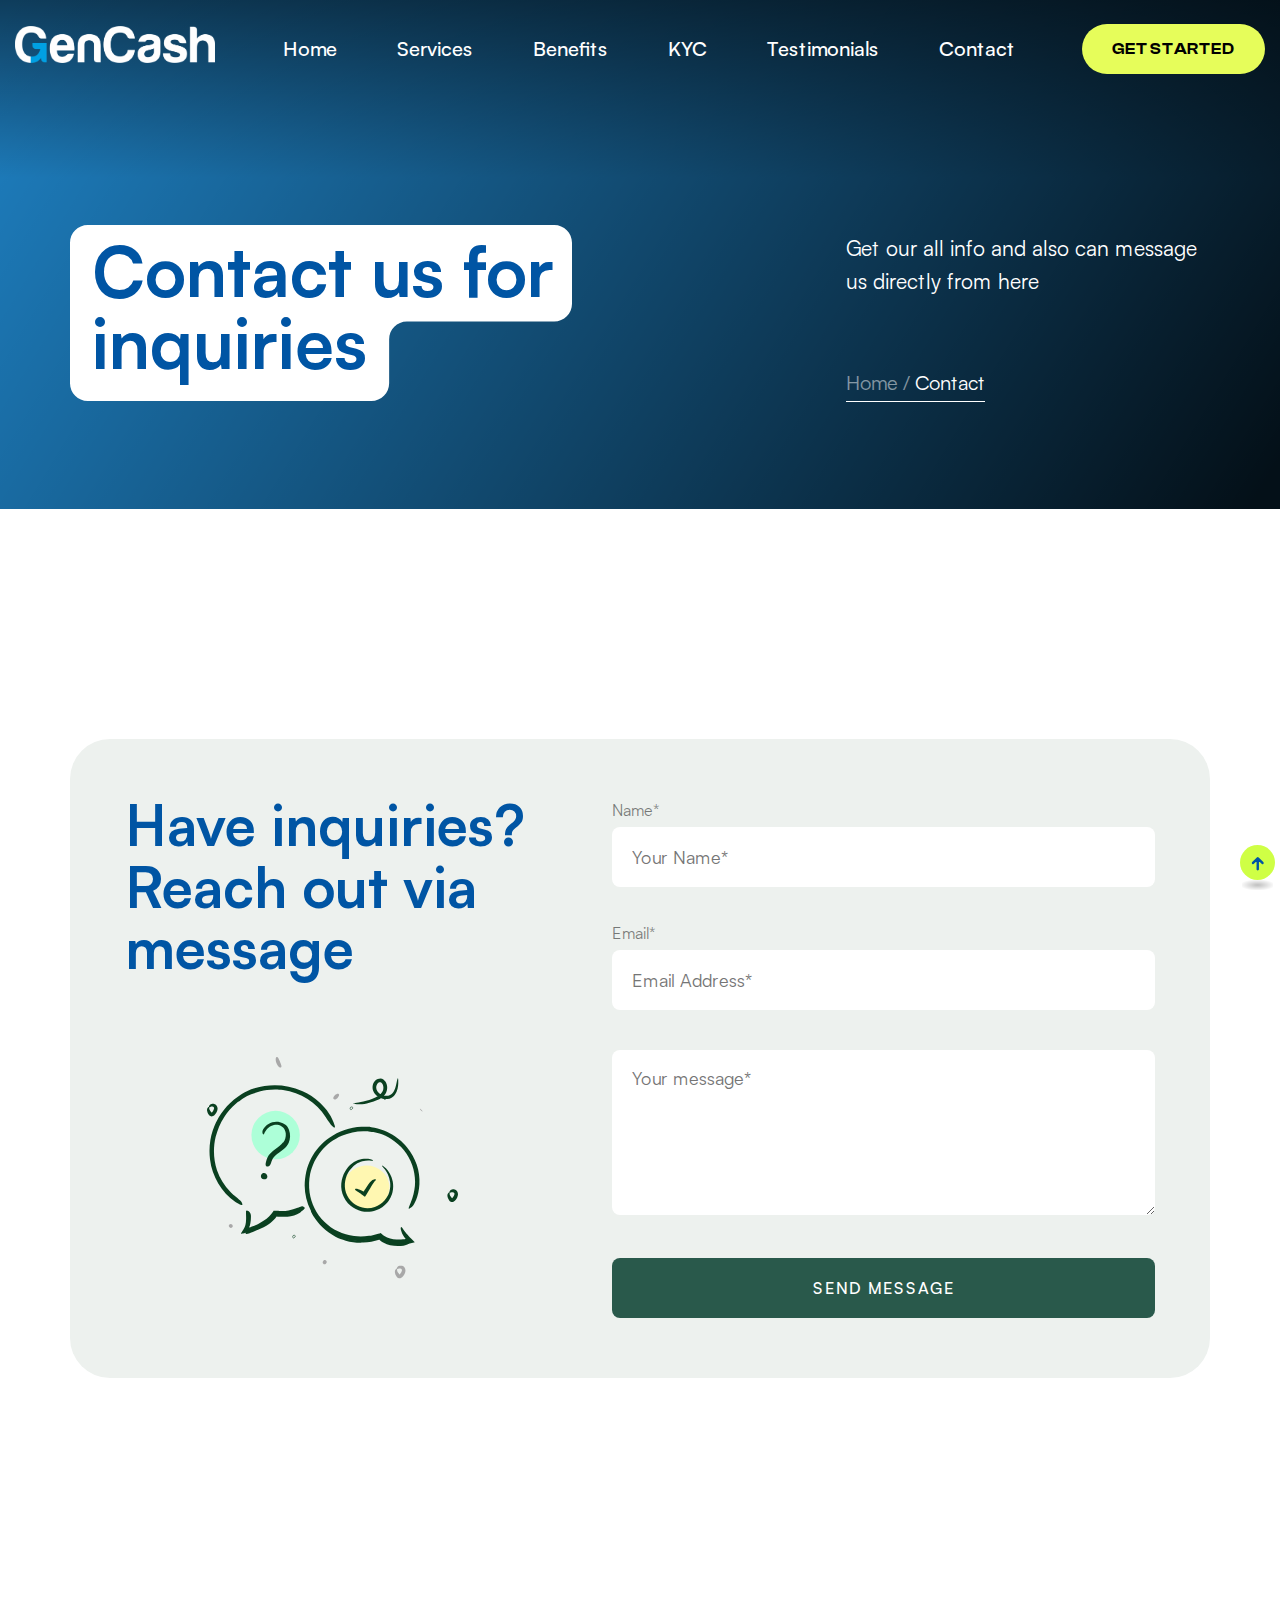
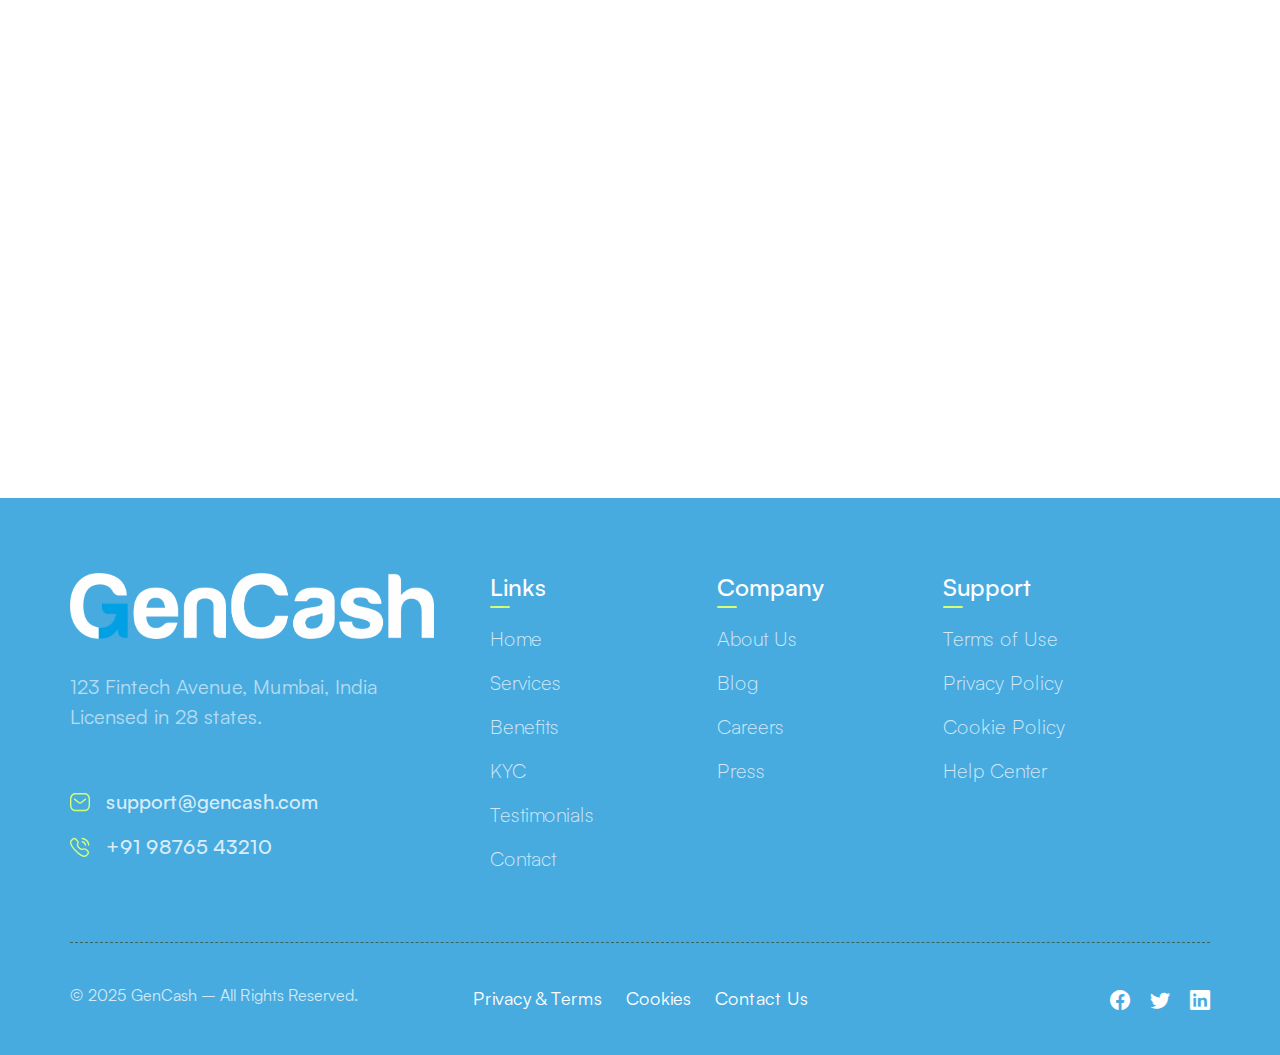
<file: contact.html>
<!DOCTYPE html>
<html lang="en">

<head>
	<meta charset="UTF-8">
	<meta name="keywords" content="Digital marketing agency, Digital marketing company, Digital marketing services">
	<meta name="description" content="Babun is a beautiful website template designed for Business & Consulting websites.">
    <meta property="og:site_name" content="Babun">
    <meta property="og:url" content="https://creativegigstf.com">
    <meta property="og:type" content="website">
    <meta property="og:title" content="Babun - Business & Consulting HTML5 Template">
	<meta name='og:image' content='images/assets/ogg.png'>
	<!-- For IE -->
	<meta http-equiv="X-UA-Compatible" content="IE=edge">
	<!-- For Resposive Device -->
	<meta name="viewport" content="width=device-width, initial-scale=1.0">
	<!-- For Window Tab Color -->
	<!-- Chrome, Firefox OS and Opera -->
	<meta name="theme-color" content="#1A4137">
	<!-- Windows Phone -->
	<meta name="msapplication-navbutton-color" content="#1A4137">
	<!-- iOS Safari -->
	<meta name="apple-mobile-web-app-status-bar-style" content="#1A4137">
	<title>Shared on THEMELOCK.COM - Babun - Business & Finance HTML5 Template</title>
	<!-- Favicon -->
	<link rel="icon" type="image/png" sizes="56x56" href="images/fav-icon/icon.png">
	<!-- Bootstrap CSS -->
	<link rel="stylesheet" type="text/css" href="css/bootstrap.min.css" media="all">
	<!-- Main style sheet -->
	<link rel="stylesheet" type="text/css" href="css/style.min.css" media="all">
	<!-- responsive style sheet -->
	<link rel="stylesheet" type="text/css" href="css/responsive.css" media="all">

	<!-- Fix Internet Explorer ______________________________________-->
	<!--[if lt IE 9]>
			<script src="http://html5shiv.googlecode.com/svn/trunk/html5.js"></script>
			<script src="vendor/html5shiv.js"></script>
			<script src="vendor/respond.js"></script>
		<![endif]-->
</head>

<body>
	<div class="main-page-wrapper">
		<!-- ===================================================
				Loading Transition
			==================================================== -->
		

		
		<!-- 
		=============================================
				Theme Main Menu
		============================================== 
		-->
		<header class="theme-main-menu menu-overlay menu-style-four white-vr sticky-menu">
			<div class="inner-content position-relative">
				<div class="top-header">
					<div class="d-flex align-items-center justify-content-between">
						<div class="logo order-lg-0">
							<a href="index.html">
								<img src="images/gc-logo.png" alt="GenCash logo" class="site-logo" style="width: 200px;">
							</a>
						</div>
						<!-- logo -->
						<div class="right-widget d-none d-md-block ms-auto ms-lg-0 me-3 me-lg-0 order-lg-3">
							<a href="contact.html" class="btn-twelve tran3s">Get Started</a>
						</div> <!--/.right-widget-->
						<nav class="navbar navbar-expand-lg p0 order-lg-2">
							<button class="navbar-toggler d-block d-lg-none" type="button" data-bs-toggle="collapse"
								data-bs-target="#navbarNav" aria-controls="navbarNav" aria-expanded="false"
								aria-label="Toggle navigation">
								<span></span>
							</button>
							<div class="collapse navbar-collapse" id="navbarNav">
                <ul class="navbar-nav align-items-lg-center">
                  <li class="nav-item"><a class="nav-link active" href="#hero">Home</a></li>
                  <li class="nav-item"><a class="nav-link" href="#services">Services</a></li>
                  <li class="nav-item"><a class="nav-link" href="#benefits">Benefits</a></li>
                  <li class="nav-item"><a class="nav-link" href="#kyc">KYC</a></li>
                  <li class="nav-item"><a class="nav-link" href="#testimonials">Testimonials</a></li>
                  <li class="nav-item"><a class="nav-link" href="contact.html">Contact</a></li>
                </ul>
              </div>
						</nav>
					</div>
				</div> <!--/.top-header-->
			</div> <!-- /.inner-content -->
		</header>  
		<!-- /.theme-main-menu -->



		<!-- 
		=============================================
			Inner Banner
		============================================== 
		-->
		<div class="inner-banner-one pt-225 lg-pt-200 md-pt-150 pb-100 md-pb-70 position-relative" style="background-image: url(images/assets/bg_01.svg);">
			<div class="container position-relative">
				<div class="row align-items-center">
					<div class="col-lg-7">
						<h1 class="hero-heading d-inline-block position-relative">Contact us for inquiries <img src="images/shape/shape_33.svg" alt=""></h1>
					</div>
                    <div class="col-xl-4 col-lg-5 ms-auto">
                        <p class="text-white text-lg mb-70 lg-mb-40">Get our all info and also can message us directly from here</p>
                        <ul class="style-none d-inline-flex pager">
                            <li><a href="index.html">Home</a></li>
                            <li>/</li>
                            <li>Contact</li>
                        </ul>
                    </div>
				</div>
			</div>
		</div>
		<!-- /.inner-banner-one -->

		


		<!-- 
		=============================================
			Contact Us
		============================================== 
		-->
		<div class="contact-us-section pt-150 lg-pt-80">
			<div class="container">
                <div class="position-relative">

                    <div class="bg-wrapper light-bg mt-80 lg-mt-40">
                        <div class="row">
                            <div class="col-lg-5">
                                <div class="d-flex flex-column flex-lg-column-reverse">
									<div class="row">
										<div class="col-md-8 col-6 me-auto ms-auto"><img src="images/lazy.svg" data-src="images/assets/ils_07.svg" alt="" class="lazy-img me-auto ms-auto"></div>
									</div>
									<div class="title-one text-center text-lg-start md-mt-20 mb-70 md-mb-30">
										<h2>Have inquiries? Reach out via message</h2>
									</div>
									<!-- /.title-one -->
								</div>
                            </div>
                            <div class="col-lg-7">
                                <div class="form-style-one ps-xl-5">
                                    <form action="inc/contact.php" id="contact-form" data-toggle="validator">
                                        <div class="messages"></div>
                                        <div class="row controls">
                                            <div class="col-12">
                                                <div class="input-group-meta form-group mb-30">
                                                    <label for="">Name*</label>
                                                    <input type="text" placeholder="Your Name*" name="name" required="required" data-error="Name is required.">
                                                    <div class="help-block with-errors"></div>
                                                </div>
                                            </div>
                                            <div class="col-12">
                                                <div class="input-group-meta form-group mb-40">
                                                    <label for="">Email*</label>
                                                    <input type="email" placeholder="Email Address*" name="email" required="required" data-error="Valid email is required.">
                                                    <div class="help-block with-errors"></div>
                                                </div>
                                            </div>
                                            <div class="col-12">
                                                <div class="input-group-meta form-group mb-35">
                                                    <textarea placeholder="Your message*" name="message" required="required" data-error="Please,leave us a message."></textarea>
                                                    <div class="help-block with-errors"></div>
                                                </div>
                                            </div>
                                            <div class="col-12"><button class="btn-four tran3s w-100 d-block">Send Message</button></div>
                                        </div>
                                    </form>
                                </div> <!-- /.form-style-one -->
                            </div>
                        </div>
                    </div>
                </div>
            </div>
            <div class="map-banner mt-120 lg-mt-80">
                <div class="gmap_canvas h-100 w-100">
                    <iframe class="gmap_iframe h-100 w-100" src="https://maps.google.com/maps?width=600&amp;height=400&amp;hl=en&amp;q=dhaka collage&amp;t=&amp;z=12&amp;ie=UTF8&amp;iwloc=B&amp;output=embed"></iframe>
                </div>
            </div>
		</div>
		<!-- ./contact-us-section -->




		<!--
		=====================================================
			Newsletter Banner
		=====================================================
		-->
        


		<!--
		=====================================================
			Footer Three
		=====================================================
		-->
		<div class="footer-large-wrapper position-relative">
			<div class="footer-four">
			  <div class="container">
				<div class="inner-wrapper">
				  <div class="row justify-content-between">
					<div class="col-lg-4 footer-intro mb-40">
					  <div class="logo mb-25">
						<a href="index.html">
						  <img src="images/gc-logo.png" alt="GenCash Logo">
						</a>
					  </div>
					  <!-- logo -->
					  <p class="mb-55 md-mb-30">
						123 Fintech Avenue, Mumbai, India<br>
						Licensed in 28 states.
					  </p>
					  <ul class="style-none">
						<li class="d-flex align-items-center">
						  <img src="images/icon/icon_49.svg" alt="email icon" class="icon me-3">
						  <a href="mailto:support@gencash.com">support@gencash.com</a>
						</li>
						<li class="d-flex align-items-center">
						  <img src="images/icon/icon_50.svg" alt="phone icon" class="icon me-3">
						  <a href="tel:+919876543210">+91 98765 43210</a>
						</li>
					  </ul>
					</div>
					<div class="col-lg-2 col-sm-4 mb-20">
					  <h5 class="footer-title">Links</h5>
					  <ul class="footer-nav-link style-none">
						<li><a href="index.html">Home</a></li>
						<li><a href="#services">Services</a></li>
						<li><a href="#benefits">Benefits</a></li>
						<li><a href="#kyc">KYC</a></li>
						<li><a href="#testimonials">Testimonials</a></li>
						<li><a href="contact.html">Contact</a></li>
					  </ul>
					</div>
					<div class="col-lg-2 col-sm-4 mb-20">
					  <h5 class="footer-title">Company</h5>
					  <ul class="footer-nav-link style-none">
						<li><a href="about-us.html">About Us</a></li>
						<li><a href="blog.html">Blog</a></li>
						<li><a href="careers.html">Careers</a></li>
						<li><a href="press.html">Press</a></li>
					  </ul>
					</div>
					<div class="col-xxl-2 col-lg-3 col-sm-4 mb-20">
					  <h5 class="footer-title">Support</h5>
					  <ul class="footer-nav-link style-none">
						<li><a href="terms.html">Terms of Use</a></li>
						<li><a href="privacy.html">Privacy Policy</a></li>
						<li><a href="cookies.html">Cookie Policy</a></li>
						<li><a href="help.html">Help Center</a></li>
					  </ul>
					</div>
				  </div>
				</div> <!-- /.inner-wrapper -->
			  </div>
			  <div class="container">
				<div class="bottom-footer">
				  <div class="row">
					<div class="col-xl-4 col-lg-3 order-lg-3 mb-15">
					  <ul class="style-none d-flex align-items-center justify-content-center justify-content-lg-end social-icon">
						<li><a href="#"><i class="bi bi-facebook"></i></a></li>
						<li><a href="#"><i class="bi bi-twitter"></i></a></li>
						<li><a href="#"><i class="bi bi-linkedin"></i></a></li>
					  </ul>
					</div>
					<div class="col-xl-4 col-lg-6 order-lg-2 mb-15">
					  <ul class="style-none bottom-nav d-flex justify-content-center order-lg-last">
						<li><a href="privacy.html">Privacy & Terms</a></li>
						<li><a href="cookies.html">Cookies</a></li>
						<li><a href="contact.html">Contact Us</a></li>
					  </ul>
					</div>
					<div class="col-xl-4 col-lg-3 order-lg-1 mb-15">
					  <div class="copyright text-center text-lg-start order-lg-first">
						© 2025 GenCash – All Rights Reserved.
					  </div>
					</div>
				  </div>
				</div>
				<!-- /.bottom-footer -->
			  </div>
			</div> <!-- /.footer-four -->
		  </div>


		


		<button class="scroll-top">
			<i class="bi bi-arrow-up-short"></i>
		</button>




		<!-- Optional JavaScript _____________________________  -->

		<!-- jQuery first, then Bootstrap JS -->
		<!-- jQuery -->
		<script src="vendor/jquery.min.js"></script>
		<!-- Bootstrap JS -->
		<script src="vendor/bootstrap/js/bootstrap.bundle.min.js"></script>
		<!-- WOW js -->
		<script src="vendor/wow/wow.min.js"></script>
		<!-- Slick Slider -->
		<script src="vendor/slick/slick.min.js"></script>
		<!-- Fancybox -->
		<script src="vendor/fancybox/dist/jquery.fancybox.min.js"></script>
		<!-- Lazy -->
		<script src="vendor/jquery.lazy.min.js"></script>
		<!-- js Counter -->
		<script src="vendor/jquery.counterup.min.js"></script>
		<script src="vendor/jquery.waypoints.min.js"></script>
		
		<!-- validator js -->
		<script src="vendor/validator.js"></script>

		<!-- Theme js -->
		<script src="js/theme.js"></script>
	</div> <!-- /.main-page-wrapper -->
</body>

</html>
</file>
<file: css/responsive.css>
/* Responsive CSS Document */

/* 
    Created on   : 15/09/2023.
    Theme Name   : Babun - Business & Finance HTML5 Template
    Version      : 1.0.
    Developed by : (me@heloshape.com) / (www.me.heloshape.com)
   
*/

@media (min-width: 992px) {
  .container {padding-right: 0;padding-left: 0;}
}
/*(min-width: 992px)*/

@media (min-width: 1400px) {
  .hero-banner-three .container {max-width: 1430px;}

}
/*(min-width: 1400px)*/

/*Grid xl Start*/
@media (max-width: 1399px) { 
  .card-style-seven {padding: 40px 15px 30px;}
  .block-feature-eighteen .bg-wrapper ul li {font-size: 18px;}
}
/*(max-width: 1399px)*/



/*Between Grid xl*/
@media (min-width: 1200px) and (max-width: 1399px) {
  .theme-main-menu {padding: 15px 15px;}
  .theme-main-menu.menu-style-two .gap-fix {padding-left: 25px; padding-right: 25px;}
  .theme-main-menu.menu-style-five .inner-content {padding: 16px 25px;}
  .h1, h1 {font-size: 65px;}
  .h2, h2 {font-size: 56px;}
  .title-two h2 {font-size: 64px;}
  .title-four h2 {font-size: 55px;}
  .text-xl {font-size: 24px;}
  .text-lg {font-size: 22px;}
  .hero-banner-one .hero-heading {padding: 11px 35px 25px 25px;}
  .hero-banner-five .hero-heading {font-size: 70px;}
  .fancy-banner-one h2 {font-size: 55px;}
  .fancy-banner-one h3 {font-size: 42px;}
  .card-style-two {padding: 40px 25px;}
  .text-feature-one .media-list-item {width: 550px; height: 520px;}
  .block-feature-three .block-title a,
  .block-feature-three .block-four .block-title a {font-size: 26px;}
  .feedback-block-one blockquote {font-size: 28px;}
  .blog-meta-one .post-data .blog-title {font-size: 28px;}
  .hero-banner-two .hero-heading {font-size: 80px;}
  .hero-banner-three .hero-heading {font-size: 80px;}
  .text-feature-four .quote-text {font-size: 38px;}
  .text-feature-four .name {font-size: 25px;}
  .feedback-block-three blockquote {font-size: 32px;}
  .fancy-banner-four ul li {font-size: 24px;}
  .hero-banner-four .hero-heading {font-size: 100px;}
  .hero-banner-four .media-wrapper {width: 50%; right: 0;}
  .text-feature-nine .vertical-text-wrapper .text-list {font-size: 88px;}
  .feedback-section-four .slider-arrows {top:65px;}
  .feedback-block-four blockquote {font-size: 26px;}
  .blog-section-four.block-feature-three .block-one {height: 655px;}
  .partner-logo-two .bg-wrapper .title {font-size: 24px;}
  .partner-logo-two .bg-wrapper .logo-wrapper {font-size: 26px;}
  .card-style-thirteen {padding: 70px 30px;}
  .card-style-thirteen h3 {font-size: 26px;}
  .block-feature-nine .heading {font-size: 70px;}
  .feedback-block-five blockquote {font-size: 80px;}
  .blog-section-five .section-btn {top:34px;}
  .blog-meta-three .blog-title {font-size: 42px;}
  .footer-five h2 {font-size: 110px;}
  .inner-banner-one .hero-heading,.inner-banner-two .hero-heading {font-size: 70px;}
  .block-feature-three .block-five {height: 334px;}
  .project-details-one h2 {font-size: 50px;}
  .project-details-one p {font-size: 22px;}
  .pagination-two .pr-name {font-size: 28px;}
  .project-details-two .info-wrapper {padding: 50px 50px 60px 50px;}
  .pricing-section .contact-banner h2 {font-size: 36px;}
  .fancy-banner-five h2 {font-size: 85px;}
  .fancy-banner-six h2 {font-size: 72px;}
  .service-details .details-meta h2 {font-size: 55px;}
  .service-details .details-meta h3 {font-size: 44px;}
  .service-details .details-meta .quote-wrapper {padding: 50px 40px 60px;}
  .service-details .details-meta .quote-wrapper blockquote {font-size: 42px;}
  .blog-meta-four .post-data .blog-title h4 {font-size: 38px;}
  .hero-banner-six .hero-heading {font-size: 85px;}
  .block-feature-eleven .slider-wrapper {width: 110vw;}
  .card-style-eighteen blockquote {font-size: 30px;}
  .portfolio-block-two .caption h3 a {font-size: 28px;}
  .feedback-block-six p {font-size: 35px;}
  .box-layout {margin: 25px;}
  .hero-banner-seven .hero-heading {font-size: 80px;}
  .hero-banner-seven {padding: 400px 0 50px;}
  .block-feature-thirteen .graph-panel .chart-box .chart-inner {width: 100px;}
  .block-feature-thirteen .graph-panel .main-count {font-size: 90px;}
  .block-feature-thirteen .line-loop:before {top:45%;}
  .feedback-block-seven blockquote {font-size: 42px;}
  .card-style-twentyOne .icon {width: 280px; height: 280px;}
  .hero-banner-eight .hero-heading {font-size: 80px;}
  .counter-block-four .main-count {font-size: 78px;}
  .card-style-twentyTwo h4 {font-size: 24px; margin-top: 90px;}
  .portfolio-block-three .title {font-size: 40px;}
  .block-feature-eighteen .bg-wrapper {padding: 48px 50px 60px;}
  .block-feature-eighteen .video-icon {width: 150px; height: 150px;}
  .feedback-block-eight blockquote {font-size: 40px;}
}
/*(min-width: 1200px) and (max-width: 1399px)*/


@media (min-width: 992px) and (max-width: 1399px) { 
  .text-md {font-size: 20px;}
  .text-lg {font-size: 21px;}
  .portfolio-one .section-btn {top:30px;}
}
/* (min-width: 992px) and (max-width: 1399px) */


/*Grid lg Start*/
@media (max-width: 1199px) {
  .theme-main-menu {padding: 10px 12px;}
  .theme-main-menu.menu-style-two .gap-fix {padding-left: 12px; padding-right: 12px;}
  .theme-main-menu.menu-style-five .inner-content {padding: 12px; border-radius: 15px;}
  .theme-main-menu.menu-style-two.fixed .inner-content {border: none;}
  .theme-main-menu .nav-item .nav-link {font-size: 18px;}
  .navbar .dropdown-menu .dropdown-item {font-size: 17px;}
  .btn-one {font-size: 17px; line-height: 46px; padding: 0 22px;}
  .btn-two {font-size: 18px; line-height: 45px; padding: 0 25px;}
  .btn-five .text,.btn-seven .text {font-size: 18px;}
  .btn-five .icon {width: 40px; height: 40px; font-size: 20px; margin-left: 8px;}
  .btn-seven .icon {width: 40px; height: 40px; font-size: 20px;}
  .btn-nine {width: 70px; height: 70px; font-size: 28px;}
  .btn-twelve,.btn-thirteen {font-size: 15px; padding: 0 25px;}
  .title-three .upper-title {font-size: 13px; margin-bottom: 10px;}
  .hero-banner-one {min-height: 100%;}
  .hero-banner-one .more-btn {width: 55px; height: 55px; font-size: 24px;}
  .card-style-two {padding: 30px 20px;}
  .text-feature-one .media-list-item {width: 100%; height: 400px;}
  .text-feature-one .media-list-item li,.text-feature-five li {font-size: 18px; padding-right: 15px; border-radius: 15px;}
  .text-feature-one .media-list-item li:after,.text-feature-five li:after {top:8px;}
  .block-feature-three .block-title a {font-size: 24px;}
  .block-feature-three .block-four .block-title a {font-size: 20px;}
  .block-feature-three .block-two .text-wrapper {padding: 30px 15px 30px 30px;}
  .accordion-style-one .accordion-item .accordion-button {font-size: 20px; padding: 20px 0;}
  .blog-meta-one .post-data {padding: 20px 20px 15px;}
  .blog-meta-one .post-data .post-info {font-size: 16px;}
  .blog-meta-one .post-data .blog-title {font-size: 24px;}
  .blog-meta-one .post-img {height: 250px;}
  .footer-one {padding-top: 60px;}
  .footer-one .footer-title,.footer-two .footer-title,
  .footer-three .footer-title,.footer-four .footer-title {font-size: 22px; margin-bottom: 12px;}
  .footer-one .footer-newsletter form {width: 100%; max-width: 450px;}
  .card-style-five .main-count {font-size: 45px; margin-top: 25px; padding-top: 15px;}
  .card-style-five .icon {height: 38px;}
  .card-style-six {padding: 30px 15px 35px;}
  .card-style-six .icon {width: 60px; height: 60px;}
  .counter-block-one .main-count,.card-style-nineteen .counter-block-one .main-count  {font-size: 40px;}
  .feedback-block-two {padding: 30px 15px;}
  .accordion-style-two .accordion-item .accordion-button {font-size: 20px; padding: 20px; border-radius: 20px 20px 0 0;}
  .accordion-style-two .accordion-item:nth-child(1) {border-radius: 20px 20px 0 0;}
  .accordion-style-two .accordion-item:nth-child(3) .accordion-body {border-radius: 0 0 20px 20px;}
  .accordion-style-two .accordion-item .accordion-body {padding: 20px 20px 40px;}
  .accordion-style-two .accordion-item .accordion-body .media-wrapper .video-icon {width: 60px; height: 60px; padding: 20px;}
  .accordion-style-two .accordion-item .accordion-body h6 {font-size: 15px;}
  .accordion-style-two .accordion-item .accordion-button:after {width: 30px; height: 30px; line-height: 30px; font-size: 25px;}
  .accordion-style-two .accordion-item .accordion-button:not(.collapsed):after {line-height: 22px;}
  .blog-meta-two .post-img {height: 250px; padding: 15px;}
  .blog-meta-two .post-data .blog-title h4 {font-size: 24px;}
  .blog-meta-two .post-data .post-info {margin-top: 15px; padding-top: 10px;}
  .blog-meta-two .post-data .round-btn {width: 40px; height: 40px; font-size: 22px;}
  .fancy-banner-three .quote-btn {width: 120px; height: 120px;}
  .fancy-banner-three {padding: 50px 0;}
  .footer-two {padding: 50px 0;}
  .footer-two .bg-wrapper {padding: 50px 20px 30px;}
  .footer-two .bg-wrapper .shapes {display: none !important;}
  .footer-two .copyright {position: static; margin-top: 15px;}
  .hero-banner-three .right-widget .main-count {font-size: 35px; margin: 0 0 -5px;}
  .hero-banner-three .right-widget .icon {width: 70px;}
  .card-style-eight {padding: 30px 15px;}
  .card-style-eight .icon {height: 40px;}
  .text-feature-four .quote-text {font-size: 26px; line-height: 1.7em;}
  .text-feature-four .name {font-size: 22px;}
  .counter-block-two .main-count {font-size: 40px;}
  .text-feature-five .media-wrapper .video-icon {width: 55px; height: 55px; padding: 18px;}
  .card-style-nine {padding: 35px 20px 0;}
  .card-style-nine h3 {font-size: 26px;}
  .card-style-nine .icon {width: 45px; height: 45px; padding: 11px;}
  .feedback-section-three .slider-wrapper .icon {width: 50px; position: static; margin-bottom: 25px;}
  .feedback-section-three .slider-wrapper {padding-left: 0;}
  .feedback-block-three blockquote {font-size: 26px;}
  .feedback-section-three .slick-dots {margin: 20px 0 0 10px;}
  .feedback-section-three .rating-box {padding: 25px 20px 20px; left: 0; bottom: 0;}
  .feedback-section-three .rating-box .rating {font-size: 40px; margin-bottom: 8px;}
  .fancy-banner-four ul li {font-size: 20px; padding-left: 32px;}
  .footer-three .footer-intro p a {font-size: 20px;}
  .footer-three .round-bg {width: 300px; height: 300px;}
  .hero-banner-four .avatar {width: 120px;}
  .title-two .upper-title {font-size: 18px;}
  .card-style-ten .main-count {font-size: 50px; margin-bottom: -4px;}
  .card-style-ten .main-count:before {height: 8px;}
  .card-style-ten {padding-bottom: 40px;}
  .card-style-eleven {padding: 35px 20px;}
  .card-style-eleven .icon {height: 50px;}
  .text-feature-seven ul li {margin-bottom: 16px;}
  .accordion-style-three .accordion-item .accordion-button {font-size: 20px; padding: 16px 0;}
  .accordion-style-three .accordion-item .accordion-button:after {font-size: 18px;}
  .feedback-section-four .slider-arrows {top:45px;}
  .feedback-block-four {padding: 20px;}
  .feedback-block-four blockquote {font-size: 22px; margin: 20px 0;}
  .hero-banner-five .bg-wrapper {border-radius: 15px;}
  .hero-banner-five .rating h3 {font-size: 30px;}
  .hero-banner-five .media-wrapper {border-radius: 0 15px 15px 0;}
  .partner-logo-two .bg-wrapper {border-radius: 15px;}
  .partner-logo-two .bg-wrapper .logo-wrapper {font-size: 25px;}
  .partner-logo-two .bg-wrapper .title {font-size: 25px;}
  .card-style-thirteen {padding: 30px 20px 70px; border-radius: 100px;}
  .card-style-thirteen .icon {height: 55px;}
  .card-style-thirteen p {font-size: 16px;}
  .card-style-thirteen h3 {font-size: 22px;}
  .block-feature-nine .heading a {width: 60px; height: 60px; margin-left: 50px; padding: 12px 12px 12px 0;}
  .block-feature-nine .heading a:before {width: 35px; left: -35px;}
  .block-feature-nine {border-radius: 15px;}
  .block-feature-nine:after {border-radius: 15px 15px 0 0;}
  .border-100 {border-radius: 15px;}
  .portfolio-block-one .caption {margin-top: 28px;}
  .portfolio-block-one .caption .pj-title {font-size: 24px;}
  .feedback-block-five .name {font-size: 22px;}
  .blog-meta-three .blog-title {font-size: 26px; margin: 30px 0 20px; line-height: 1.4em;}
  .footer-five {padding: 80px 0 0;}
  .footer-five .btn-group .round-btn {width: 70px; height: 70px; font-size: 38px;}
  .inner-banner-one .hero-heading {padding: 10px 20px 15px;}
  .inner-banner-one .tag,.inner-banner-two .tag {padding: 0 15px; font-size: 13px;  margin-bottom: 10px;}
  .project-details-one .project-info h3 {font-size: 30px;}
  .project-details-one .project-info li .text1,
  .project-details-two .info-wrapper .list-meta .text1 {font-size: 14px;}
  .project-details-one .project-info li {padding: 18px 15px;}
  .project-details-one .project-info li .icon {max-width: 30px;}
  .project-details-one .project-info li span {font-size: 18px;}
  .project-details-one .upper-title {font-size: 14px; margin-bottom: 8px;}
  .project-details-one p {font-size: 20px; margin-bottom: 30px;}
  .pagination-two .pr-name {font-size: 22px;}
  .pagination-two {padding: 20px 0;}
  .pagination-two i {width: 50px; height: 50px; line-height: 44px; font-size: 26px;}
  .pagination-two .pr-dir {font-size: 14px;}
  .project-details-two .info-wrapper {padding: 40px 15px;}
  .project-details-two .info-wrapper h3 {font-size: 28px;}
  .project-details-two .info-wrapper .list-meta li {padding: 18px 0;}
  .team-details .bg-wrapper .name {font-size: 26px;}
  .team-details .bg-wrapper h6 {padding-top: 35px;}
  .team-details .bg-wrapper h3 {font-size: 24px;}
  .pricing-nav .nav .nav-link {width: 115px; height: 50px; font-size: 18px;}
  .pricing-card-one {padding: 35px 30px 40px;}
  .pricing-card-one h2 {font-size: 26px;}
  .pricing-card-one .price-banner .price {font-size: 40px;}
  .pricing-section .contact-banner {padding: 40px 20px;}
  .pricing-section .contact-banner h2 {font-size: 28px;}
  .fancy-banner-five .video-icon,.fancy-banner-five.no-bg .bg-wrapper .video-icon {width: 120px; height: 120px; padding: 13px;}
  .faq-section-three .tab-content {padding: 0 20px;}
  .faq-section-three nav .nav .nav-link {font-size: 18px;}
  .error-page h1 {font-size: 100px;}
  .error-page h2 {font-size: 42px; padding: 20px 0 25px;}
  .card-style-sixteen .text {padding-left: 20px;}
  .block-feature-ten .line-wrapper:before {display: none;}
  .service-details .contact-banner h3 {font-size: 26px;}
  .service-details .details-meta h2 {font-size: 38px; margin-bottom: 22px;}
  .service-details .details-meta p {margin-bottom: 30px;}
  .service-details .details-meta h3 {font-size: 30px; margin-bottom: 18px;}
  .service-details .details-meta .quote-wrapper {padding: 25px 20px 40px;}
  .service-details .details-meta .quote-wrapper blockquote {font-size: 26px; line-height: 1.4em; margin: 20px 0 50px;}
  .service-details .details-meta .list-item li {font-size: 20px;}
  .blog-meta-two.style-two .post-img {height: 300px;}
  .blog-meta-two.style-two .post-data {padding: 20px;}
  .blog-sidebar .sidebar-title {font-size: 28px;}
  .blog-sidebar .blog-category li a {line-height: 50px;}
  .blog-sidebar .blog-recent-news .recent-news .post-img {height: 150px;}
  .blog-sidebar .blog-recent-news .recent-news .blog-title h3 {font-size: 22px; max-width: 100%;}
  .blog-sidebar .contact-banner h3 {font-size: 28px;}
  .blog-meta-four {padding: 55px 20px 30px;}
  .blog-meta-four .post-info {font-size: 18px; margin-top: 30px;}
  .blog-meta-four .post-data .blog-title h4 {font-size: 28px; line-height: 1.4em;}
  .blog-details .post-details-meta {padding: 20px 0 0;}
  .blog-details .post-details-meta .quote-wrapper h6 {font-size: 18px;}
  .blog-details .post-details-meta .quote-wrapper .wrapper h3 {font-size: 28px;}
  .blog-details .post-details-meta .img-gallery {margin-bottom: 40px;}
  .blog-details .post-details-meta h3 {font-size: 25px; margin-bottom: 15px;}
  .blog-details .post-details-meta .list-item li {font-size: 18px; margin-bottom: 18px;}
  .blog-details .grey-bg {padding: 30px 20px;}
  .blog-details .blog-inner-title {font-size: 30px; margin-bottom: 5px;}
  .address-block-one .icon {width: 60px; height: 60px; padding: 15px;}
  .address-block-one .title {font-size: 20px;}
  .contact-us-section .bg-wrapper {padding: 50px 20px;}
  .map-banner {height: 400px;}
  .product-details-one .product-info .product-name {font-size: 24px; margin: 20px 0 10px;}
  .product-details-one .product-info .stock-tag {font-size: 12px;}
  .product-details-one .product-info .price {font-size: 22px;}
  .cart-list-form .table tbody tr:first-child td {padding-top: 30px;}
  .cart-list-form .table tbody td {padding: 0 15px 50px;}
  .cart-list-form .table tbody .product-info {padding-left: 15px;}
  .checkout-form .main-title {font-size: 24px; padding-bottom: 30px;}
  .checkout-form .order-confirm-sheet .order-review {padding: 40px 20px;}
  .checkout-form .single-input-wrapper,.checkout-form .theme-select-menu {margin-bottom: 30px;}
  .checkout-form .checkbox-list {padding-bottom: 25px;}
  .card-style-eighteen .icon {width: 50px; height: 50px;}
  .card-style-eighteen blockquote {font-size: 22px;}
  .card-style-nineteen h2 {font-size: 30px;}
  .card-style-nineteen {padding: 30px 20px;}
  .card-style-eighteen {padding: 5px 20px 0;}
  .portfolio-two .slider-wrapper .slick-slider {margin: 0 -15px;}
  .portfolio-two .slider-wrapper .slick-slider .slick-slide {margin: 0 15px 5px;}
  .portfolio-block-two .caption span {font-size: 12px; margin-bottom: 5px;}
  .portfolio-block-two .caption {padding: 20px 0 15px;}
  .portfolio-block-two .caption h3 a {font-size: 24px;}
  .portfolio-block-two .caption .round-btn {width: 50px; height: 50px; font-size: 24px;}
  .feedback-section-six .icon-container {width: 100%;}
  .feedback-section-six .icon-container .icon {width: 55px; height: 55px;}
  .feedback-block-six p {font-size: 24px; margin-bottom: 30px;}
  .feedback-section-six .slick-dots {margin-top: 50px;}
  .box-layout {margin: 12px;}
  .border-40 {border-radius: 20px;}
  .hero-banner-seven .lead-form {padding: 20px 20px 30px; border-radius: 20px;}
  .hero-banner-seven .lead-form h3 {font-size: 28px;}
  .block-feature-thirteen .graph-panel .main-count {font-size: 60px;}
  .counter-block-three .main-count {font-size: 50px;}
  .card-style-twenty {padding: 30px 20px 25px;}
  .card-style-twenty .text {padding-left: 25px;}
  .fancy-banner-seven .bg-wrapper li {padding: 18px 20px 20px 50px; font-size: 20px;}
  .fancy-banner-seven .bg-wrapper li:before {left: 15px; top:22px;}
  .fancy-banner-seven .bg-wrapper li:after {left: 18px; top:18px;}
  .counter-block-four .main-count {font-size: 45px; margin: 0;}
  .counter-block-four {padding-top: 25px;}
  .card-style-twentyTwo {padding: 40px 12px 40px;}
  .card-style-twentyTwo .icon {height: 60px;}
  .card-style-twentyTwo h4 {font-size: 20px; margin: 50px 0 15px;}
  .portfolio-block-three {padding: 30px 0;}
  .portfolio-block-three .num {font-size: 20px;}
  .portfolio-block-three .media-img {padding: 0 15px;}
  .portfolio-block-three .title {font-size: 28px;}
  .portfolio-block-three .arrow-btn {width: 70px; height: 70px; padding: 18px;}
  .block-feature-eighteen .bg-wrapper {padding: 40px 20px 40px;}
  .block-feature-eighteen .video-icon {width: 80px; height: 80px; padding: 25px;}
  .feedback-block-eight blockquote {font-size: 28px; line-height: 1.45em;}
  .feedback-block-eight h6 {font-size: 20px;}
  .feedback-block-eight .rating li span {font-size: 18px;}
  .feedback-section-eight .wrapper {padding: 30px 60px;}
}
/*(max-width: 1199px)*/



/*Between Grid lg*/
@media (min-width: 992px) and (max-width: 1199px) {
  .theme-main-menu .nav-item .nav-link {margin: 0 20px;}
  .h1, h1 {font-size: 55px;}
  .h2, h2,.fancy-banner-three .title-one h2 {font-size: 48px; line-height: 1.12em;}
  .title-two h2 {font-size: 56px;}
  .title-four h2 {font-size: 46px;}
  .text-xl {font-size: 22px;}
  .hero-banner-one .hero-heading {padding: 11px 47px 30px 25px;}
  .hero-banner-three .hero-heading {font-size: 65px;}
  .hero-banner-five .hero-heading {font-size: 55px;}
  .fancy-banner-one h2 {font-size: 48px;}
  .fancy-banner-one h3 {font-size: 38px; margin-bottom: -2px;}
  .block-feature-three .section-btn {top:45px;}
  .block-feature-five .section-btn {top:45px;}
  .block-feature-three .block-one {height: 370px;}
  .feedback-block-one blockquote {font-size: 24px;}
  .blog-section-one .section-btn {top:40px;}
  .hero-banner-two .hero-heading {font-size: 68px;}
  .blog-section-two .section-btn {top:10px;}
  .blog-section-three .section-btn {top:42px;}
  .hero-banner-four .hero-heading {font-size: 70px;}
  .hero-banner-four .media-wrapper {width: 48%; right: 0;}
  .block-feature-eight .section-btn {top:42px;}
  .text-feature-nine .vertical-text-wrapper .text-list {font-size: 72px;}
  .blog-section-four.block-feature-three .block-one {height: 540px;}
  .block-feature-nine .heading {font-size: 55px;}
  .feedback-block-five blockquote {font-size: 60px;}
  .feedback-section-five .slick-dots {top:-50px;}
  .blog-section-five .section-btn {top:28px;}
  .footer-five h2 {font-size: 92px;}
  .footer-five .btn-group h3 {font-size: 50px;}
  .inner-banner-one .hero-heading,.inner-banner-two .hero-heading {font-size: 58px;}
  .block-feature-three .block-five {height: 289px;}
  .project-details-one h2 {font-size: 38px; margin-bottom: 25px;}
  .text-feature-one .card-style-three {padding-left: 50px;}
  .fancy-banner-five h2 {font-size: 70px;}
  .fancy-banner-six h2 {font-size: 60px;}
  .hero-banner-six .hero-heading {font-size: 72px;}
  .hero-banner-seven .hero-heading {font-size: 68px;}
  .hero-banner-seven {padding: 300px 0 50px;}
  .block-feature-thirteen .graph-panel .chart-box .chart-inner {width: 85px;}
  .block-feature-thirteen .line-loop:before {top:38%;}
  .block-feature-fourteen .section-subheading {width: 45%;}
  .card-style-twenty .text .arrow-btn {right: 20px;}
  .feedback-block-seven blockquote {font-size: 35px;}
  .card-style-twentyOne .icon {width: 250px; height: 250px;}
  .hero-banner-eight .hero-heading {font-size: 68px;}
  .block-feature-seventeen .section-subheading {width: 45%;}
  .feedback-section-eight .wrapper {padding: 60px 50px;}
}
/*(min-width: 992px) and (max-width: 1199px)*/



/*Grid md Start*/
@media (max-width: 991px) {
  body {font-size: 18px;}
  p {line-height: 1.8em;}
  .theme-main-menu.fixed {padding-top: 10px; padding-bottom: 10px;}
  .theme-main-menu.menu-style-two.fixed {padding: 0;}
  .h1, h1 {font-size: 40px; line-height: 1.15em;}
  .h2, h2,.fancy-banner-three .title-one h2,.newsletter-banner h2 {font-size: 36px; line-height: 1.15em;}
  .title-two h2 {font-size: 40px;}
  .title-four h2 {font-size: 38px;}
  .h4, h4 {font-size: 22px;}
  .text-xl {font-size: 20px;}
  .text-lg {font-size: 19px;}
  .text-md {font-size: 18px;}
  .btn-ten {line-height: 45px; padding: 0 25px; min-width: 145px; font-weight: 500;}
  .hero-banner-one::before {background: rgba(0, 0, 0, 0.6);}
  .hero-banner-one .hero-heading {padding: 10px 15px; border-radius: 15px;}
  .hero-banner-one .more-btn {left: auto; right: 12px; top:85px;}
  .hero-banner-three .hero-heading {font-size: 45px;}
  .hero-banner-five .hero-heading {font-size: 42px;}
  .fancy-banner-one h2 {font-size: 38px;}
  .fancy-banner-one h3 {font-size: 34px; margin-bottom: 0;}
  .fancy-banner-one .screen {width: 140px;}
  .block-feature-two .numb {font-size: 60px;}
  .block-feature-two .numb::before {width: 50px; height: 50px;}
  .block-feature-three .block-one,.blog-section-four.block-feature-three .block-one {height: 350px;}
  .block-feature-three .block-one .tag {font-size: 12px;}
  .block-feature-three .block-one .block-title {padding: 10px 15px; margin-top: 20px;}
  .block-feature-three:before {top:15%;}
  .feedback-block-one .count,.feedback-block-one .line {width: 50%;}
  .feedback-block-one blockquote {font-size: 22px;}
  .footer-one .footer-nav-link a {line-height: 40px;}
  .footer-one .bottom-footer {text-align: center;}
  .footer-one .footer-newsletter form {margin: 0 auto 20px;}
  .text-feature-three .media-wrapper {height: 450px; margin: 50px auto 0; border-radius: 15px;}
  .block-feature-five .section-btn,.blog-section-three .section-btn,
  .block-feature-eight .section-btn,.portfolio-one .section-btn,
  .team-section-two .section-btn {position: relative; text-align: center; top:0;}
  .accordion-style-two .accordion-item .accordion-body .media-wrapper {height: 250px; margin-top: 40px;}
  .blog-meta-two .post-data .blog-title {width: calc(100% - 55px);}
  .blog-section-two .section-btn {top:0;}
  .hero-banner-three .right-widget .screen_01 {max-height: 200px;}
  .text-feature-five .media-wrapper {height: 400px;}
  .newsletter-banner .main-wrapper {padding: 30px 0 25px; text-align: center;}
  .footer-three .footer-nav-link a,.footer-four .footer-nav-link a {line-height: 42px;}
  .footer-three .bottom-footer,.footer-four .bottom-footer {margin-top: 20px; padding: 20px 0 10px;}
  .footer-three .round-bg {margin: 0 auto;}
  .footer-three,.footer-four {padding-top: 50px;}
  .hero-banner-four .hero-heading {font-size: 55px; line-height: 1em;}
  .hero-banner-four .media-wrapper {bottom: 0;}
  .text-feature-six .shape_02 {top:-5%;}
  .text-feature-six .media-wrapper {left: auto; right: 0; width: 45%;}
  .text-feature-six .shape_01 {display: none !important;}
  .text-feature-nine .vertical-text-wrapper {position: relative; width: 90%; margin: 0 auto; border: none;}
  .text-feature-nine .vertical-text-wrapper .text-list {font-size: 42px; padding: 12px 0; letter-spacing: -1px;}
  .feedback-section-four .slider-arrows {position: relative; margin: 40px auto 0; top:0; width: 115px;}
  .feedback-section-four .slider-arrows li {line-height: 40px;}
  .newsletter-banner.white-vr .main-wrapper {padding-top: 80px;}
  .block-feature-nine .heading {font-size: 35px; line-height: 1.6em;}
  #isotop-gallery-wrapper {margin: 0 -12px;}
  #isotop-gallery-wrapper .grid-sizer, #isotop-gallery-wrapper .isotop-item {padding: 0 12px;}
  .feedback-block-five blockquote {font-size: 32px; font-weight: 500; line-height: 1.3em; margin-bottom: 30px;}
  .feedback-section-five .slick-dots {position: static; margin: 40px 0 0 10px;}
  .footer-five h2 {font-size: 50px; line-height: 1.25em;}
  .footer-five .btn-group {text-align: center; margin: 50px 0 70px; padding: 20px 20px 15px;}
  .footer-five .btn-group .round-btn {margin: 0 auto;}
  .footer-five .btn-group h3 {font-size: 28px; margin-bottom: 25px;}
  .inner-banner-one .hero-heading {font-size: 36px; background: #fff; border-radius: 20px; margin-bottom: 20px; line-height: 1.2em;}
  .inner-banner-one .hero-heading.no-bg {background: transparent;}
  .inner-banner-one .hero-heading img,.text-feature-one .line-wrapper .shape_01 {display: none !important;}
  .inner-banner-one::after {background: rgba(0, 0, 0, 0.6)}
  .block-feature-three .block-five .block-title {padding: 10px 15px; margin-top: 20px;}
  .inner-banner-two .hero-heading {font-size: 36px; line-height: 1.3em; margin: 15px 0 20px;}
  .project-details-one .project-info h3 {text-align: center; padding: 25px 0 20px; background: #fff;}
  .project-details-one .project-info:before {display: none;}
  .project-details-one .project-info {border: none; background: #cfff45;}
  .project-details-one .project-info .inner-wrapper {padding: 0;}
  .project-details-one h2 {font-size: 32px; margin-bottom: 16px;}
  .project-details-one p {font-size: 18px;}
  .card-style-sixteen.arrow:before, .card-style-sixteen.arrow:after {display: none;}
  .project-details-two .slider-wrapper {height: 450px;}
  .team-details .bg-wrapper .member-img {height: 350px;}
  .pricing-card-one {padding: 35px 20px 40px;}
  .pricing-section .contact-banner .screen_01 {position: static; margin: 0 auto; width: 15%;}
  .pricing-section .contact-banner h2 {text-align: center; margin: 15px 0 25px;}
  .text-feature-one .line-wrapper {border-top: none;}
  .text-feature-one .card-style-three {padding-left: 0; border-left: none;}
  .fancy-banner-five h2 {font-size: 40px; line-height: 1.2em;}
  .fancy-banner-six h2 {font-size: 45px;}
  .service-details .service-nav-item a {padding: 20px 0;}
  .service-details .service-nav-item a img {margin-right: 18px;}
  .product-block-one .product-title {margin-bottom: 5px;}
  .product-details-one .product-img-tab .nav-item {margin: 20px 10px 0 0; width: 88px;}
  .product-details-one .product-review-tab .nav-tabs .nav-link {font-size: 14px;}
  .product-details-one .product-review-tab .tab-content h5 {padding-top: 20px;}
  .cart-list-form .cart-footer .cart-total-section {padding-right: 0;}
  .cart-list-form .cart-footer {margin-top: 0;}
  .cart-list-form .cart-footer .cart-total-section .cart-total-table tr th,
  .cart-list-form .cart-footer .cart-total-section .cart-total-table tr td {padding-bottom: 10px;}
  .hero-banner-six .hero-heading {font-size: 52px;}
  .block-feature-eleven .slider-wrapper {width: 100%;}
  .card-style-seventeen {padding: 25px;}
  .card-style-seventeen .text {width: 100%; padding: 15px 0 0;}
  .block-feature-eleven .slider-wrapper .slick-dots {position: static; margin-top: 40px; justify-content: center;}
  .hero-banner-seven .hero-heading {font-size: 45px;}
  .hero-banner-seven {padding: 200px 0 50px;}
  .hero-banner-seven::after {height: 100%;}
  .block-feature-thirteen .graph-panel {border: none;}
  .block-feature-thirteen .upper-wrapper .shape_01,
  .block-feature-thirteen .line-loop:before {display: none !important;}
  .block-feature-fourteen .section-subheading {position: static; width: 100%; text-align: center;}
  .feedback-section-seven .slider-arrows li {width: 50px; height: 50px;}
  .feedback-block-seven blockquote {font-size: 30px; line-height: 1.4em;}
  .card-style-twentyOne .icon {width: 150px; height: 150px; padding: 30px;}
  .fancy-banner-eight .bg-wrapper {padding: 40px 20px 0;}
  .contact-section-one .shape_01 {display: none;}
  .hero-banner-eight .hero-heading {font-size: 52px;}
  .block-feature-seventeen .section-subheading {position: static; width: 100%; text-align: center;}
  .accordion-style-four .accordion-item .accordion-button {font-size: 20px; padding: 20px 15px;}
  .accordion-style-four .accordion-item .accordion-body {padding-left: 50px;}
  .accordion-style-four .accordion-item .accordion-button span {font-size: 16px; margin-right: 5px;}
}
/*(max-width: 991px)*/


/*Between Grid md*/
@media (min-width: 768px) and (max-width: 991px) {
  .block-feature-one .section-subheading {width: 50%;}
  .block-feature-three .section-btn {top:38px;}
  .team-section-one .section-btn {top:0;}
  .blog-section-one .section-btn {top:35px;}
  .blog-section-five .section-btn {top:25px;}
  .hero-banner-two .hero-heading {font-size: 45px; line-height: 1.12em;}
  .feedback-section-two .slider-wrapper { width: calc(100vw + 300px); transform: translateX(-150px);}
  .portfolio-block-three .title {width: 50%;}
}
/*(min-width: 768px) and (max-width: 991px)*/



/*Grid sm Start*/
@media (max-width: 767px) {
  .fancy-banner-one:after {top:auto; left: 0; height: 55%;}
  .block-feature-one .section-subheading,.blog-section-one .section-btn,
  .block-feature-three .section-btn,.team-section-one .section-btn,
  .faq-section-two .section-btn,.blog-section-two .section-btn,
  .team-section-three .section-btn {position: relative; width: 100%; text-align: center; top:0;}
  .feedback-section-one .title-one {position: relative;}
  .block-feature-two .border-line {border: 1px dashed #cacaca; border-left: none; border-right: none;}
  .feedback-section-one .icon {bottom: auto; top:10px;}
  .hero-banner-two .hero-heading {font-size: 40px; line-height: 1.12em;}
  .hero-banner-two .shape_03,.hero-banner-two .shape_04,.feedback-section-six .shape_01,
  .feedback-section-six .shape_02 {display: none !important;}
  .user-data-form .nav .nav-item .nav-link {font-size: 18px;}
  .user-data-form h2 {font-size: 32px;}
  .text-feature-three .media-wrapper .screen_02 {left: 0;}
  .text-feature-three .media-wrapper .screen_01 {right: 0;}
  .feedback-section-two .slider-wrapper {width: 100%; transform: none; padding: 0 12px;}
  .fancy-banner-three {text-align: center;}
  .fancy-banner-three .quote-btn {margin: 30px auto 0;}
  .text-feature-five .media-wrapper .screen_01 {left: 0; bottom: -5%;}
  .hero-banner-five .media-wrapper {position: relative; border-radius: 0 0 15px 15px; margin: 40px 0 -10px; width: 100%;}
  .blog-section-five .section-btn {display: none;}
  .blog-section-five .wrapper:before {width: 100%; height: 2px; right: 0; top:50%;}
  .portfolio-block-one .caption .tag li {font-size: 12px;}
  .project-details-one .project-info li {width: 100%;}
  .project-details-one .project-info li {border-right: none; border-bottom: 1px dashed rgba(0,0,0,.25); margin: 0;}
  .text-feature-three .media-wrapper .screen_03 {left: 0; bottom: -5%;}
  .team-details .bg-wrapper .border-right {border-right: none; border-bottom: 1px solid #e9e9e9;}
  .product-block-one .price {font-size: 20px;}
  .product-block-one .img-holder .cart-icon {opacity: 1; transform: scale(1);}
  .product-block-one .img-holder .cart-button {opacity: 1; transform: translateY(0);}
  .hero-banner-six .media-wrapper {height: 400px;}
  .hero-banner-six .media-wrapper .bg-shape {max-width: 90%; bottom: -5%;}
  .hero-banner-six .media-wrapper .screen_02 {left: 0;}
  .portfolio-two .slider-wrapper {width: 100%; max-width: 600px; margin: 0 auto; transform: none; padding: 0 12px;}
  .feedback-block-six h6:before, .feedback-block-six h6:after {width: 50px; left: -70px; top:15px;}
  .feedback-block-six h6:after {left: auto; right: -70px;}
  .hero-banner-eight .media-wrapper {position: relative; margin: 40px 0 -20px auto; max-width: 500px;}
  .portfolio-block-three .media-img {width: calc(100% - 35px); margin-bottom: 30px;}
  .portfolio-block-three .media-img .img {border-radius: 30px;}
  .portfolio-block-three .title {width: calc(100% - 55px);}
  .portfolio-block-three .arrow-btn {width: 50px; height: 50px; padding: 10px;}
  .feedback-section-eight .slider-arrows {left: 0; right: 0;}
  .feedback-section-eight .slider-arrows li {width: 50px; height: 50px; padding: 10px;}
}
/*(max-width: 767px)*/




/*Between Grid sm*/
@media (min-width: 576px) and (max-width: 767px) {
  

}
/*(min-width: 576px) and (max-width: 767px)*/



/*Extra Small breakpoints*/
@media (max-width: 575px) {
  .blog-meta-one .post-img {height: 200px;}
  .hero-banner-two form {height: 60px;}
  .block-feature-four .shape_01,.feedback-section-two .shape_01,
  .faq-section-two .shape_01 {top:-5%;}
  .card-style-ten .main-count {font-size: 40px;}
  #isotop-gallery-wrapper.column-two .grid-sizer, #isotop-gallery-wrapper.column-two .isotop-item {width: 100%;}
  .feedback-block-five blockquote {font-size: 28px;}
  .feedback-block-five .name {font-size: 20px;}
  .newsletter-banner form input {padding: 0 20px;}
  .error-page .shape_01,.error-page .shape_02 {bottom: 0;}
  .inner-banner-two .shape_01 {bottom: 3%;}
  .inner-banner-two .shape_02 {bottom: 1%;}
  .blog-details .post-details-meta .quote-wrapper .wrapper h3 {font-size: 24px;}
  .product-details-one .product-review-tab .nav-tabs .nav-link {margin-right: 20px; letter-spacing: 0.3px;}
  .cart-list-form .cart-footer .coupon-form input,
  .cart-list-form .cart-footer .btn-ten {width: 100%;}
  .cart-list-form .cart-footer .cart-total-section {text-align: left;}
  .cart-list-form .cart-footer .cart-total-section .cart-total-table tr td {text-align: right;}
  .hero-banner-three .right-widget .screen_01,.hero-banner-three .img-wrapper,
  .hero-banner-four .shape_01,.hero-banner-four .shape_02,.hero-banner-four .media-wrapper {display: none !important;}
  .card-style-twenty .text .arrow-btn {position: static;}
  .feedback-section-seven .slider-arrows {position: static; transform: none; margin-top: 35px;}
  
}
/*(max-width: 575px)*/






@media (max-width: 1399px) {  
  
}
@media (min-width: 1200px) and (max-width: 1399px) { 
  
}
@media (min-width: 992px) and (max-width: 1199px) { 
  
}
@media (max-width: 1199px) { 
  
}
@media (max-width: 991px) {
  
}

@media (min-width: 768px) and (max-width: 991px) { 
  

}
@media (max-width: 767px) { 
  
}
</file>
<file: css/style.min.css>
@import"../fonts/Satoshi/css/satoshi.css";@import"../fonts/ClashDisplay/css/clash-display.css";@import"../fonts/Magnita/Magnita.css";@import"../fonts/bootstrap-icons-1.10.2/font.css";::-webkit-scrollbar{width:5px}::-webkit-scrollbar-track{background:#fff}::-webkit-scrollbar-thumb{background:#0055A4;border-radius:0}body{font-family:"Satoshi";font-weight:normal;font-size:20px;position:relative;color:rgba(0,0,0,.7)}.main-page-wrapper{overflow-x:hidden}.h1,h1,.h2,h2,.h3,h3,.h4,h4,.h5,h5,.h6,h6{font-weight:500;color:#0055A4}.h1,h1{font-size:85px;line-height:1.023em}.h2,h2{font-size:64px;line-height:1.1em}.h4,h4{font-size:24px}p{line-height:1.7em}.text-xl{font-size:28px;line-height:1.5em}.text-lg{font-size:24px;line-height:1.583em}.text-md{font-size:22px}hr{opacity:.09;margin:5px 0}.fw-600{font-weight:600}.fw-500{font-weight:500}.border-30{border-radius:30px}.border-40{border-radius:40px}.border-100{border-radius:100px}.shapes{position:absolute;z-index:-1}.light-bg{background-color:#edf1ee}.light-bg-deep{background-color:#ebf3ee}.font-magnita{font-family:"Magnita"}.light-bg-page-wrapper{background:#edf8eb}.color-deep{color:#1f5e59}.box-layout{margin:30px}.ctn-preloader{height:100%;position:fixed;left:0;top:0;width:100%;z-index:999999;background:#fff;display:flex;align-items:center;justify-content:center;flex-direction:column}.ctn-preloader .icon{animation:rotated 8s infinite linear}.ctn-preloader .txt-loading{-webkit-user-select:none;-moz-user-select:none;user-select:none;margin-top:30px}.ctn-preloader .txt-loading .letters-loading{font-family:"ClashDisplay";font-weight:500;letter-spacing:8px;display:inline-block;color:rgba(12,58,48,.12);position:relative;font-size:40px;line-height:30px}.ctn-preloader .txt-loading .letters-loading::before{animation:letters-loading 4s infinite;color:#0c3a30;content:attr(data-text-preloader);left:0;opacity:0;top:0;line-height:30px;position:absolute}.ctn-preloader .txt-loading .letters-loading:nth-child(2):before{animation-delay:.2s}.ctn-preloader .txt-loading .letters-loading:nth-child(3):before{animation-delay:.4s}.ctn-preloader .txt-loading .letters-loading:nth-child(4):before{animation-delay:.6s}.ctn-preloader .txt-loading .letters-loading:nth-child(5):before{animation-delay:.8s}.ctn-preloader .txt-loading .letters-loading:nth-child(6):before{animation-delay:1s}.ctn-preloader .txt-loading .letters-loading:nth-child(7):before{animation-delay:1.2s}.ctn-preloader .txt-loading .letters-loading:nth-child(8):before{animation-delay:1.4s}@keyframes spinner{to{transform:rotateZ(360deg)}}@keyframes letters-loading{0%,75%,100%{opacity:0;transform:rotateY(-90deg)}25%,50%{opacity:1;transform:rotateY(0deg)}}.scroll-top{width:35px;height:35px;line-height:32px;font-weight:900;position:fixed;bottom:20px;right:5px;z-index:99;text-align:center;color:#0055A4;font-size:25px;cursor:pointer;border-radius:50%;background:#cfff45;transition:all .3s ease-in-out}.scroll-top:after{position:absolute;z-index:-1;content:"";top:100%;left:5%;height:10px;width:90%;opacity:1;background:radial-gradient(ellipse at center, rgba(0, 0, 0, 0.25) 0%, rgba(0, 0, 0, 0) 80%)}.tran3s{transition:all .3s ease-in-out}.tran4s{transition:all .4s ease-in-out}.tran5s{transition:all .5s ease-in-out}.tran6s{transition:all .6s ease-in-out}.btn-one{font-weight:700;font-size:18px;line-height:48px;padding:0 30px;text-align:center;border-radius:40px;color:#000;background-color:#cfff45;transition:all .3s ease-in-out 0s}.btn-one:hover{background-color:#29594b;color:#fff}.btn-two{font-weight:500;font-size:20px;color:#fff;line-height:52px;text-align:center;padding:0 35px;border:1px solid #fff;border-radius:50px;transition:all .3s ease-in-out 0s}.btn-two .icon{width:1.35em}.btn-two:hover{background:#29594b;border-color:#29594b}.btn-three{font-size:18px;font-weight:700;color:#000}.btn-three img{width:22px;margin-top:3px}.btn-three:hover span{text-decoration:underline}.btn-three.border-style{border:1px solid #000;border-radius:40px;padding:12px 25px;transition:all .3s ease-in-out 0s}.btn-three.border-style:hover{background-color:#d0ff45;border-color:#d0ff45}.btn-three.border-style:hover span{text-decoration:none}.btn-four{font-weight:700;font-size:18px;line-height:50px;padding:0 38px;text-align:center;border-radius:50px;color:#fff;background-color:#29594b;transition:all .3s ease-in-out 0s}.btn-four:hover{background-color:#cfff45;color:#000}.btn-five .text{font-weight:500;font-style:italic;color:#0055A4;text-decoration:underline}.btn-five .icon{width:48px;height:48px;background:#29594b;color:#fff;font-size:22px;margin-left:12px}.btn-five:hover .icon{background:#cfff45;color:#0055A4}.btn-six{font-weight:700;font-size:18px;line-height:48px;padding:0 38px;text-align:center;border-radius:50px;color:#29594b;border:1px solid #29594b;transition:all .3s ease-in-out 0s}.btn-six:hover{background-color:#cfff45;border-color:#cfff45;color:#000}.btn-seven .text{font-weight:500;font-style:italic;color:#0055A4}.btn-seven .icon{width:50px;height:50px;background:#29594b;margin-left:45px;position:relative}.btn-seven .icon:before{content:"";position:absolute;width:30px;height:2px;background:#29594b;left:-30px;top:50%}.btn-seven:hover .text{text-decoration:underline}.btn-eight .text{font-weight:700;font-size:18px;color:#0055A4}.btn-eight .icon{width:45px;height:45px;border:1px solid #fff;font-size:20px;background:#29594b;color:#fff;margin-left:10px;transition:all .3s ease-in-out 0s}.btn-eight:hover .text{text-decoration:underline}.btn-eight:hover .icon{background:#cfff45;color:#0055A4}.btn-nine{font-size:40px;width:105px;height:105px;color:#0055A4;border:1px solid #29594b}.btn-nine:hover{background:#cfff45;border-color:#cfff45}.btn-ten{font-size:18px;font-weight:700;padding:0 35px;min-width:160px;text-align:center;background:#101010;color:#fff;line-height:50px}.btn-ten:hover{background:#29594b}.btn-eleven .text{font-weight:700;font-size:18px;color:#000}.btn-eleven .icon{width:45px;height:45px;background:#000;margin-left:38px;position:relative}.btn-eleven .icon img{width:30px}.btn-eleven .icon:before{content:"";position:absolute;width:26px;height:2px;background:#000;left:-26px;top:50%}.btn-eleven:hover .text{text-decoration:underline}.btn-eleven:hover .icon{background:#29594b}.btn-twelve{font-family:"ClashDisplay";font-weight:600;text-transform:uppercase;font-size:16px;line-height:50px;padding:0 30px;text-align:center;border-radius:40px;color:#000;background-color:#e6fd5a;transition:all .3s ease-in-out 0s}.btn-twelve:hover{background-color:#000;color:#fff}.btn-thirteen{font-family:"ClashDisplay";font-weight:600;text-transform:uppercase;font-size:16px;line-height:50px;padding:0 30px;text-align:center;border-radius:40px;color:#fff;min-width:175px;background-color:#202020;transition:all .3s ease-in-out 0s}.btn-thirteen:hover{background-color:#e6fd5a;color:#000}.btn-fourteen{width:50px;height:50px;border-radius:50%;font-size:20px;line-height:46px;text-align:center;color:#fff;background-color:#202020;transition:all .3s ease-in-out 0s}.btn-fourteen:hover{background-color:#e6fd5a;color:#000}.btn-fifteen{line-height:46px;border:2px solid #000;border-radius:40px;font-size:18px;font-weight:700;min-width:135px;padding:0 30px;text-align:center;color:#000;background-color:#dfff5e;transition:all .3s ease-in-out 0s}.btn-fifteen:hover{background-color:#000;color:#fff}.btn-sixteen{color:#000;font-weight:700;font-size:18px;padding:0 35px;line-height:50px;border:1px solid #000;position:relative;display:inline-block;background:#fff}.btn-sixteen:before{position:absolute;content:"";top:-14px;height:14px;width:calc(100% + 3px);left:6px;transform:skewX(-45deg);background:#000;transition:all .3s ease-in-out 0s}.btn-sixteen:after{position:absolute;content:"";right:-16px;height:calc(100% + 1px);width:15px;top:-7px;transform:skewY(-45deg);background:#000;transition:all .3s ease-in-out 0s}.btn-sixteen:hover{background:#dfff5e}.btn-seventeen{color:#000;font-weight:500;padding:0 30px;line-height:55px;border-radius:40px;background:#ffe86b}.btn-seventeen i{margin-left:8px}.btn-seventeen:hover{background:#dfff5e}.btn-eighteen{font-size:18px;color:#fff;font-weight:700;padding:0 38px;line-height:52px;border-radius:10px;background:#1f5e59;text-align:center}.btn-eighteen:hover{background:#cfff45;color:#0055A4}.btn-nineteen{font-size:18px;color:#1f5e59;font-weight:700;padding:0 30px;line-height:50px;border:1px solid #1f5e59;border-radius:10px;text-align:center}.btn-nineteen:hover{background:#1f5e59;color:#fff}.btn-twenty{font-weight:500;text-transform:uppercase;font-size:16px;line-height:55px;padding:0 45px;text-align:center;border-radius:40px;color:#1f5e59;min-width:175px;background-color:#d0ff45;transition:all .3s ease-in-out 0s}.btn-twenty:hover{background-color:#e6fd5a;color:#000}.btn-twentyOne{font-weight:500;font-size:18px;line-height:55px;padding:0 38px;text-align:center;border-radius:40px;color:#000;background-color:#ffdb1e;transition:all .3s ease-in-out 0s}.btn-twentyOne:hover{background-color:#000;color:#fff}.btn-twentytwo{font-weight:500;font-size:18px;line-height:53px;padding:0 38px;text-align:center;border-radius:40px;color:#fff;border:1px solid #fff;transition:all .3s ease-in-out 0s}.btn-twentytwo:hover{background-color:#cfff45;border-color:#cfff45;color:#000}.title-one .upper-title{font-weight:500;margin-bottom:14px;color:#46846a}.title-one h2{font-weight:700}.title-two .upper-title{font-weight:500;margin-bottom:5px;color:#1ca161}.title-two h2{font-size:72px;font-weight:700;line-height:1.027em;color:#262525}.title-two h2 span{color:#e6fd5a}.title-two .upper-title-two{text-transform:uppercase;font-size:18px;letter-spacing:2px;color:rgba(0,0,0,.4)}.title-three .upper-title{font-weight:700;letter-spacing:2px;font-size:14px;text-transform:uppercase;margin-bottom:15px;color:#1ca161}.title-three h2{font-weight:700;line-height:1.03em;color:#262525}.title-four h2{font-family:"Magnita";font-size:68px;line-height:1.323em;color:#000}*{margin:0;padding:0;box-sizing:border-box}a{text-decoration:none;display:inline-block;color:inherit}a:hover,a:focus,a:visited{text-decoration:none;outline:none}img{max-width:100%;display:block}button{border:none;outline:none;box-shadow:none;display:block;padding:0;cursor:pointer;background:rgba(0,0,0,0);color:inherit}button:focus{outline:none}input,textarea{outline:none;box-shadow:none;transition:all .3s ease-in-out}audio,video,canvas{max-width:100%}iframe{border:none !important}.style-none{list-style:none;padding-left:0;margin-bottom:0}.p0{padding:0 !important}.m0{margin:0 !important}.theme-mb-0{margin-bottom:0}.theme-pb-0{padding-bottom:0}.pt-5{padding-top:5px !important}.pt-10{padding-top:10px}.pt-15{padding-top:15px}.pt-20{padding-top:20px}.pt-25{padding-top:25px}.pt-30{padding-top:30px}.pt-35{padding-top:35px}.pt-40{padding-top:40px}.pt-45{padding-top:45px}.pt-50{padding-top:50px}.pt-55{padding-top:55px}.pt-60{padding-top:60px}.pt-65{padding-top:65px}.pt-70{padding-top:70px}.pt-75{padding-top:75px}.pt-80{padding-top:80px}.pt-85{padding-top:85px}.pt-90{padding-top:90px}.pt-95{padding-top:95px}.pt-100{padding-top:100px}.pt-110{padding-top:110px}.pt-120{padding-top:120px}.pt-130{padding-top:130px}.pt-140{padding-top:140px}.pt-150{padding-top:150px}.pt-160{padding-top:160px}.pt-170{padding-top:170px}.pt-180{padding-top:180px}.pt-190{padding-top:190px}.pt-200{padding-top:200px}.pt-225{padding-top:225px}.pt-250{padding-top:250px}.pt-300{padding-top:300px}.pt-350{padding-top:350px}.pb-5{padding-bottom:5px !important}.pb-10{padding-bottom:10px}.pb-15{padding-bottom:15px}.pb-20{padding-bottom:20px}.pb-25{padding-bottom:25px}.pb-30{padding-bottom:30px}.pb-35{padding-bottom:35px}.pb-40{padding-bottom:40px}.pb-45{padding-bottom:45px}.pb-50{padding-bottom:50px}.pb-55{padding-bottom:55px}.pb-60{padding-bottom:60px}.pb-65{padding-bottom:65px}.pb-70{padding-bottom:70px}.pb-75{padding-bottom:75px}.pb-80{padding-bottom:80px}.pb-85{padding-bottom:85px}.pb-90{padding-bottom:90px}.pb-95{padding-bottom:95px}.pb-100{padding-bottom:100px}.pb-110{padding-bottom:110px}.pb-120{padding-bottom:120px}.pb-130{padding-bottom:130px}.pb-140{padding-bottom:140px}.pb-150{padding-bottom:150px}.pb-160{padding-bottom:160px}.pb-170{padding-bottom:170px}.pb-180{padding-bottom:180px}.pb-190{padding-bottom:190px}.pb-200{padding-bottom:200px}.pb-225{padding-bottom:225px}.pb-250{padding-bottom:250px}.pb-300{padding-bottom:300px}.pb-350{padding-bottom:350px}.mt-5{margin-top:5px !important}.mt-10{margin-top:10px}.mt-15{margin-top:15px}.mt-20{margin-top:20px}.mt-25{margin-top:25px}.mt-30{margin-top:30px}.mt-35{margin-top:35px}.mt-40{margin-top:40px}.mt-45{margin-top:45px}.mt-50{margin-top:50px}.mt-55{margin-top:55px}.mt-60{margin-top:60px}.mt-65{margin-top:65px}.mt-70{margin-top:70px}.mt-75{margin-top:75px}.mt-80{margin-top:80px}.mt-85{margin-top:85px}.mt-90{margin-top:90px}.mt-95{margin-top:95px}.mt-100{margin-top:100px}.mt-110{margin-top:110px}.mt-120{margin-top:120px}.mt-130{margin-top:130px}.mt-140{margin-top:140px}.mt-150{margin-top:150px}.mt-160{margin-top:160px}.mt-170{margin-top:170px}.mt-180{margin-top:180px}.mt-190{margin-top:190px}.mt-200{margin-top:200px}.mt-225{margin-top:225px}.mt-250{margin-top:250px}.mt-300{margin-top:300px}.mt-350{margin-top:350px}.mb-5{margin-bottom:5px !important}.mb-10{margin-bottom:10px}.mb-15{margin-bottom:15px}.mb-20{margin-bottom:20px}.mb-25{margin-bottom:25px}.mb-30{margin-bottom:30px}.mb-35{margin-bottom:35px}.mb-40{margin-bottom:40px}.mb-45{margin-bottom:45px}.mb-50{margin-bottom:50px}.mb-55{margin-bottom:55px}.mb-60{margin-bottom:60px}.mb-65{margin-bottom:65px}.mb-70{margin-bottom:70px}.mb-75{margin-bottom:75px}.mb-80{margin-bottom:80px}.mb-85{margin-bottom:85px}.mb-90{margin-bottom:90px}.mb-95{margin-bottom:95px}.mb-100{margin-bottom:100px}.mb-110{margin-bottom:110px}.mb-120{margin-bottom:120px}.mb-130{margin-bottom:130px}.mb-140{margin-bottom:140px}.mb-150{margin-bottom:150px}.mb-160{margin-bottom:160px}.mb-170{margin-bottom:170px}.mb-180{margin-bottom:180px}.mb-190{margin-bottom:190px}.mb-200{margin-bottom:200px}.mb-225{margin-bottom:225px}.mb-250{margin-bottom:250px}.mb-300{margin-bottom:300px}.mb-350{margin-bottom:350px}@media(max-width: 1399px){.xl-p0{padding:0 !important}.xl-m0{margin:0 !important}.xl-pt-10{padding-top:10px !important}.xl-pt-20{padding-top:20px !important}.xl-pt-30{padding-top:30px !important}.xl-pt-40{padding-top:40px !important}.xl-pt-50{padding-top:50px !important}.xl-pt-60{padding-top:60px !important}.xl-pt-70{padding-top:70px !important}.xl-pt-80{padding-top:80px !important}.xl-pt-90{padding-top:90px !important}.xl-pt-100{padding-top:100px !important}.xl-pt-110{padding-top:110px !important}.xl-pt-120{padding-top:120px !important}.xl-pt-130{padding-top:130px !important}.xl-pt-140{padding-top:140px !important}.xl-pt-150{padding-top:150px !important}.xl-pt-200{padding-top:200px !important}.xl-pb-10{padding-bottom:10px !important}.xl-pb-20{padding-bottom:20px !important}.xl-pb-30{padding-bottom:30px !important}.xl-pb-40{padding-bottom:40px !important}.xl-pb-50{padding-bottom:50px !important}.xl-pb-60{padding-bottom:60px !important}.xl-pb-70{padding-bottom:70px !important}.xl-pb-80{padding-bottom:80px !important}.xl-pb-90{padding-bottom:90px !important}.xl-pb-100{padding-bottom:100px !important}.xl-pb-110{padding-bottom:110px !important}.xl-pb-120{padding-bottom:120px !important}.xl-pb-130{padding-bottom:130px !important}.xl-pb-140{padding-bottom:140px !important}.xl-pb-150{padding-bottom:150px !important}.xl-pb-200{padding-bottom:200px !important}.xl-mt-10{margin-top:10px !important}.xl-mt-20{margin-top:20px !important}.xl-mt-30{margin-top:30px !important}.xl-mt-40{margin-top:40px !important}.xl-mt-50{margin-top:50px !important}.xl-mt-60{margin-top:60px !important}.xl-mt-70{margin-top:70px !important}.xl-mt-80{margin-top:80px !important}.xl-mt-90{margin-top:90px !important}.xl-mt-100{margin-top:100px !important}.xl-mt-110{margin-top:110px !important}.xl-mt-120{margin-top:120px !important}.xl-mt-130{margin-top:130px !important}.xl-mt-140{margin-top:140px !important}.xl-mt-150{margin-top:150px !important}.xl-mt-200{margin-top:200px !important}.xl-mb-10{margin-bottom:10px !important}.xl-mb-20{margin-bottom:20px !important}.xl-mb-30{margin-bottom:30px !important}.xl-mb-40{margin-bottom:40px !important}.xl-mb-50{margin-bottom:50px !important}.xl-mb-60{margin-bottom:60px !important}.xl-mb-70{margin-bottom:70px !important}.xl-mb-80{margin-bottom:80px !important}.xl-mb-90{margin-bottom:90px !important}.xl-mb-100{margin-bottom:100px !important}.xl-mb-110{margin-bottom:110px !important}.xl-mb-120{margin-bottom:120px !important}.xl-mb-130{margin-bottom:130px !important}.xl-mb-140{margin-bottom:140px !important}.xl-mb-150{margin-bottom:150px !important}.xl-mb-200{margin-bottom:200px !important}}@media(max-width: 1199px){.lg-p0{padding:0 !important}.lg-m0{margin:0 !important}.lg-pt-10{padding-top:10px !important}.lg-pt-20{padding-top:20px !important}.lg-pt-30{padding-top:30px !important}.lg-pt-40{padding-top:40px !important}.lg-pt-50{padding-top:50px !important}.lg-pt-60{padding-top:60px !important}.lg-pt-70{padding-top:70px !important}.lg-pt-80{padding-top:80px !important}.lg-pt-90{padding-top:90px !important}.lg-pt-100{padding-top:100px !important}.lg-pt-110{padding-top:110px !important}.lg-pt-120{padding-top:120px !important}.lg-pt-130{padding-top:130px !important}.lg-pt-140{padding-top:140px !important}.lg-pt-150{padding-top:150px !important}.lg-pt-200{padding-top:200px !important}.lg-pb-10{padding-bottom:10px !important}.lg-pb-20{padding-bottom:20px !important}.lg-pb-30{padding-bottom:30px !important}.lg-pb-40{padding-bottom:40px !important}.lg-pb-50{padding-bottom:50px !important}.lg-pb-60{padding-bottom:60px !important}.lg-pb-70{padding-bottom:70px !important}.lg-pb-80{padding-bottom:80px !important}.lg-pb-90{padding-bottom:90px !important}.lg-pb-100{padding-bottom:100px !important}.lg-pb-110{padding-bottom:110px !important}.lg-pb-120{padding-bottom:120px !important}.lg-pb-130{padding-bottom:130px !important}.lg-pb-140{padding-bottom:140px !important}.lg-pb-150{padding-bottom:150px !important}.lg-pb-200{padding-bottom:200px !important}.lg-mt-10{margin-top:10px !important}.lg-mt-20{margin-top:20px !important}.lg-mt-30{margin-top:30px !important}.lg-mt-40{margin-top:40px !important}.lg-mt-50{margin-top:50px !important}.lg-mt-60{margin-top:60px !important}.lg-mt-70{margin-top:70px !important}.lg-mt-80{margin-top:80px !important}.lg-mt-90{margin-top:90px !important}.lg-mt-100{margin-top:100px !important}.lg-mt-110{margin-top:110px !important}.lg-mt-120{margin-top:120px !important}.lg-mt-130{margin-top:130px !important}.lg-mt-140{margin-top:140px !important}.lg-mt-150{margin-top:150px !important}.lg-mt-200{margin-top:200px !important}.lg-mb-10{margin-bottom:10px !important}.lg-mb-20{margin-bottom:20px !important}.lg-mb-30{margin-bottom:30px !important}.lg-mb-40{margin-bottom:40px !important}.lg-mb-50{margin-bottom:50px !important}.lg-mb-60{margin-bottom:60px !important}.lg-mb-70{margin-bottom:70px !important}.lg-mb-80{margin-bottom:80px !important}.lg-mb-90{margin-bottom:90px !important}.lg-mb-100{margin-bottom:100px !important}.lg-mb-110{margin-bottom:110px !important}.lg-mb-120{margin-bottom:120px !important}.lg-mb-130{margin-bottom:130px !important}.lg-mb-140{margin-bottom:140px !important}.lg-mb-150{margin-bottom:150px !important}.lg-mb-200{margin-bottom:200px !important}}@media(max-width: 991px){.md-p0{padding:0 !important}.md-m0{margin:0 !important}.md-pt-10{padding-top:10px !important}.md-pt-20{padding-top:20px !important}.md-pt-30{padding-top:30px !important}.md-pt-40{padding-top:40px !important}.md-pt-50{padding-top:50px !important}.md-pt-60{padding-top:60px !important}.md-pt-70{padding-top:70px !important}.md-pt-80{padding-top:80px !important}.md-pt-90{padding-top:90px !important}.md-pt-100{padding-top:100px !important}.md-pt-110{padding-top:110px !important}.md-pt-120{padding-top:120px !important}.md-pt-130{padding-top:130px !important}.md-pt-140{padding-top:140px !important}.md-pt-150{padding-top:150px !important}.md-pt-200{padding-top:200px !important}.md-pb-10{padding-bottom:10px !important}.md-pb-20{padding-bottom:20px !important}.md-pb-30{padding-bottom:30px !important}.md-pb-40{padding-bottom:40px !important}.md-pb-50{padding-bottom:50px !important}.md-pb-60{padding-bottom:60px !important}.md-pb-70{padding-bottom:70px !important}.md-pb-80{padding-bottom:80px !important}.md-pb-90{padding-bottom:90px !important}.md-pb-100{padding-bottom:100px !important}.md-pb-110{padding-bottom:110px !important}.md-pb-120{padding-bottom:120px !important}.md-pb-130{padding-bottom:130px !important}.md-pb-140{padding-bottom:140px !important}.md-pb-150{padding-bottom:150px !important}.md-pb-200{padding-bottom:200px !important}.md-mt-10{margin-top:10px !important}.md-mt-20{margin-top:20px !important}.md-mt-30{margin-top:30px !important}.md-mt-40{margin-top:40px !important}.md-mt-50{margin-top:50px !important}.md-mt-60{margin-top:60px !important}.md-mt-70{margin-top:70px !important}.md-mt-80{margin-top:80px !important}.md-mt-90{margin-top:90px !important}.md-mt-100{margin-top:100px !important}.md-mt-110{margin-top:110px !important}.md-mt-120{margin-top:120px !important}.md-mt-130{margin-top:130px !important}.md-mt-140{margin-top:140px !important}.md-mt-150{margin-top:150px !important}.md-mt-200{margin-top:200px !important}.md-mb-10{margin-bottom:10px !important}.md-mb-20{margin-bottom:20px !important}.md-mb-30{margin-bottom:30px !important}.md-mb-40{margin-bottom:40px !important}.md-mb-50{margin-bottom:50px !important}.md-mb-60{margin-bottom:60px !important}.md-mb-70{margin-bottom:70px !important}.md-mb-80{margin-bottom:80px !important}.md-mb-90{margin-bottom:90px !important}.md-mb-100{margin-bottom:100px !important}.md-mb-110{margin-bottom:110px !important}.md-mb-120{margin-bottom:120px !important}.md-mb-130{margin-bottom:130px !important}.md-mb-140{margin-bottom:140px !important}.md-mb-150{margin-bottom:150px !important}.md-mb-200{margin-bottom:200px !important}}@media(max-width: 767px){.sm-p0{padding:0 !important}.sm-m0{margin:0 !important}.sm-pt-10{padding-top:10px !important}.sm-pt-20{padding-top:20px !important}.sm-pt-30{padding-top:30px !important}.sm-pt-40{padding-top:40px !important}.sm-pt-50{padding-top:50px !important}.sm-pt-60{padding-top:60px !important}.sm-pt-70{padding-top:70px !important}.sm-pt-80{padding-top:80px !important}.sm-pt-90{padding-top:90px !important}.sm-pt-100{padding-top:100px !important}.sm-pt-110{padding-top:110px !important}.sm-pt-120{padding-top:120px !important}.sm-pt-130{padding-top:130px !important}.sm-pt-140{padding-top:140px !important}.sm-pt-150{padding-top:150px !important}.sm-pt-200{padding-top:200px !important}.sm-pb-10{padding-bottom:10px !important}.sm-pb-20{padding-bottom:20px !important}.sm-pb-30{padding-bottom:30px !important}.sm-pb-40{padding-bottom:40px !important}.sm-pb-50{padding-bottom:50px !important}.sm-pb-60{padding-bottom:60px !important}.sm-pb-70{padding-bottom:70px !important}.sm-pb-80{padding-bottom:80px !important}.sm-pb-90{padding-bottom:90px !important}.sm-pb-100{padding-bottom:100px !important}.sm-pb-110{padding-bottom:110px !important}.sm-pb-120{padding-bottom:120px !important}.sm-pb-130{padding-bottom:130px !important}.sm-pb-140{padding-bottom:140px !important}.sm-pb-150{padding-bottom:150px !important}.sm-pb-200{padding-bottom:200px !important}.sm-mt-10{margin-top:10px !important}.sm-mt-20{margin-top:20px !important}.sm-mt-30{margin-top:30px !important}.sm-mt-40{margin-top:40px !important}.sm-mt-50{margin-top:50px !important}.sm-mt-60{margin-top:60px !important}.sm-mt-70{margin-top:70px !important}.sm-mt-80{margin-top:80px !important}.sm-mt-90{margin-top:90px !important}.sm-mt-100{margin-top:100px !important}.sm-mt-110{margin-top:110px !important}.sm-mt-120{margin-top:120px !important}.sm-mt-130{margin-top:130px !important}.sm-mt-140{margin-top:140px !important}.sm-mt-150{margin-top:150px !important}.sm-mt-200{margin-top:200px !important}.sm-mb-10{margin-bottom:10px !important}.sm-mb-20{margin-bottom:20px !important}.sm-mb-30{margin-bottom:30px !important}.sm-mb-40{margin-bottom:40px !important}.sm-mb-50{margin-bottom:50px !important}.sm-mb-60{margin-bottom:60px !important}.sm-mb-70{margin-bottom:70px !important}.sm-mb-80{margin-bottom:80px !important}.sm-mb-90{margin-bottom:90px !important}.sm-mb-100{margin-bottom:100px !important}.sm-mb-110{margin-bottom:110px !important}.sm-mb-120{margin-bottom:120px !important}.sm-mb-130{margin-bottom:130px !important}.sm-mb-140{margin-bottom:140px !important}.sm-mb-150{margin-bottom:150px !important}.sm-mb-200{margin-bottom:200px !important}}@media(max-width: 575px){.xs-p0{padding:0 !important}.xs-m0{margin:0 !important}.xs-pt-10{padding-top:10px !important}.xs-pt-20{padding-top:20px !important}.xs-pt-30{padding-top:30px !important}.xs-pt-40{padding-top:40px !important}.xs-pt-50{padding-top:50px !important}.xs-pt-60{padding-top:60px !important}.xs-pt-70{padding-top:70px !important}.xs-pt-80{padding-top:80px !important}.xs-pt-90{padding-top:90px !important}.xs-pt-100{padding-top:100px !important}.xs-pt-110{padding-top:110px !important}.xs-pt-120{padding-top:120px !important}.xs-pt-130{padding-top:130px !important}.xs-pt-140{padding-top:140px !important}.xs-pt-150{padding-top:150px !important}.xs-pt-200{padding-top:200px !important}.xs-pb-10{padding-bottom:10px !important}.xs-pb-20{padding-bottom:20px !important}.xs-pb-30{padding-bottom:30px !important}.xs-pb-40{padding-bottom:40px !important}.xs-pb-50{padding-bottom:50px !important}.xs-pb-60{padding-bottom:60px !important}.xs-pb-70{padding-bottom:70px !important}.xs-pb-80{padding-bottom:80px !important}.xs-pb-90{padding-bottom:90px !important}.xs-pb-100{padding-bottom:100px !important}.xs-pb-110{padding-bottom:110px !important}.xs-pb-120{padding-bottom:120px !important}.xs-pb-130{padding-bottom:130px !important}.xs-pb-140{padding-bottom:140px !important}.xs-pb-150{padding-bottom:150px !important}.xs-pb-200{padding-bottom:200px !important}.xs-mt-10{margin-top:10px !important}.xs-mt-20{margin-top:20px !important}.xs-mt-30{margin-top:30px !important}.xs-mt-40{margin-top:40px !important}.xs-mt-50{margin-top:50px !important}.xs-mt-60{margin-top:60px !important}.xs-mt-70{margin-top:70px !important}.xs-mt-80{margin-top:80px !important}.xs-mt-90{margin-top:90px !important}.xs-mt-100{margin-top:100px !important}.xs-mt-110{margin-top:110px !important}.xs-mt-120{margin-top:120px !important}.xs-mt-130{margin-top:130px !important}.xs-mt-140{margin-top:140px !important}.xs-mt-150{margin-top:150px !important}.xs-mt-200{margin-top:200px !important}.xs-mb-10{margin-bottom:10px !important}.xs-mb-20{margin-bottom:20px !important}.xs-mb-30{margin-bottom:30px !important}.xs-mb-40{margin-bottom:40px !important}.xs-mb-50{margin-bottom:50px !important}.xs-mb-60{margin-bottom:60px !important}.xs-mb-70{margin-bottom:70px !important}.xs-mb-80{margin-bottom:80px !important}.xs-mb-90{margin-bottom:90px !important}.xs-mb-100{margin-bottom:100px !important}.xs-mb-110{margin-bottom:110px !important}.xs-mb-120{margin-bottom:120px !important}.xs-mb-130{margin-bottom:130px !important}.xs-mb-140{margin-bottom:140px !important}.xs-mb-150{margin-bottom:150px !important}.xs-mb-200{margin-bottom:200px !important}}.theme-main-menu{background:#fff;position:relative;z-index:999;padding:18px 40px;transition:all .4s ease-in-out 0s}.theme-main-menu.menu-overlay{position:absolute;top:0;right:0;left:0;background:rgba(0,0,0,0)}.theme-main-menu.fixed{position:fixed;left:0;right:0;padding-top:5px;padding-bottom:5px;background:#fff;box-shadow:0 13px 35px -12px rgba(35,35,35,.1)}.theme-main-menu .navbar-toggler{width:48px;height:44px;padding:0;box-shadow:none;position:relative;z-index:99;border:none;background:#cfff45}.theme-main-menu.menu-style-three .navbar-toggler{background:#000}.theme-main-menu.menu-style-four .navbar-toggler{background:#e6fd5a}.theme-main-menu.menu-style-five .navbar-toggler{background:#dfff5e}.theme-main-menu .navbar-toggler:focus{box-shadow:none}.theme-main-menu .navbar-toggler::before,.theme-main-menu .navbar-toggler::after{content:"";position:absolute;top:50%;left:11px;width:26px;height:2px;pointer-events:none;transition:transform .25s;transform-origin:50% 50%;background:#29594b}.theme-main-menu .navbar-toggler span{position:absolute;left:11px;overflow:hidden;width:26px;height:2px;margin-top:-1px;text-indent:200%;transition:opacity .25s;background:#29594b}.theme-main-menu.menu-style-three .navbar-toggler:before,.theme-main-menu.menu-style-three .navbar-toggler:after,.theme-main-menu.menu-style-three .navbar-toggler span{background:#fff}.theme-main-menu .navbar-toggler::before{transform:translate3d(0, -9px, 0) scale3d(1, 1, 1)}.theme-main-menu .navbar-toggler::after{transform:translate3d(0, 8px, 0) scale3d(1, 1, 1)}.theme-main-menu .navbar-toggler[aria-expanded=true] span{opacity:0}.theme-main-menu .navbar-toggler[aria-expanded=true]::before{transform:rotate3d(0, 0, 1, 45deg)}.theme-main-menu .navbar-toggler[aria-expanded=true]::after{transform:rotate3d(0, 0, 1, -45deg)}.theme-main-menu .nav-item .nav-link{font-family:"Satoshi";font-weight:500;font-size:20px;line-height:initial;color:#000;padding:20px 0;margin:0 30px;position:relative;transition:all .2s ease-in-out 0s}.theme-main-menu .nav-item:hover .nav-link{color:#0c3a30}.theme-main-menu.white-vr .nav-item .nav-link{color:#fff}.theme-main-menu.white-vr .nav-item:hover .nav-link{color:#cfff45}.theme-main-menu.white-vr.fixed{background:#0c3a30;border:none}.theme-main-menu.menu-style-one{border-bottom:1px solid rgba(255,255,255,.4)}.theme-main-menu.menu-style-two{padding:0;background:#edf1ee}.theme-main-menu.menu-style-two .info-row{padding-top:12px;padding-bottom:12px;overflow:hidden}.theme-main-menu.menu-style-two .gap-fix{padding-left:40px;padding-right:40px}.theme-main-menu.menu-style-two .greetings{font-size:18px;color:#0055A4}.theme-main-menu.menu-style-two .contact-info{margin:0 -15px}.theme-main-menu.menu-style-two .contact-info li{padding:0 15px}.theme-main-menu.menu-style-two .contact-info li a{font-size:18px;color:#0055A4}.theme-main-menu.menu-style-two .contact-info li a:hover{text-decoration:underline}.theme-main-menu.menu-style-two .inner-content{padding-top:8px;padding-bottom:8px;border-top:1px solid #e0e0e0;border-bottom:1px solid #e0e0e0}.theme-main-menu.menu-style-two.fixed .info-row{display:none}.theme-main-menu.menu-style-five{background:#000;padding:0}.theme-main-menu.menu-style-five .inner-content{background:#fff;border-radius:30px;padding:18px 40px}.theme-main-menu.menu-style-six .nav-item .nav-link{color:#044f3b}.theme-main-menu.menu-style-six .nav-item:hover .nav-link{color:#0c3a30}.navbar .dropdown-menu .dropdown-item{text-transform:capitalize;line-height:35px;color:#0055A4;font-size:18px;background:rgba(0,0,0,0);position:relative;transition:all .2s ease-in-out 0s}.navbar .dropdown-menu .dropdown-item span{position:relative}.navbar .dropdown-menu .dropdown-item span:before{content:"";position:absolute;left:0;bottom:-2px;width:100%;height:1px;background:#0c3a30;transform:scale(0, 1);transform-origin:0 0;transition:all .2s ease-in-out 0s}.navbar .dropdown-menu .dropdown-item:hover span:before,.navbar .dropdown-menu .dropdown-item.active span:before{transform:scale(1)}.theme-main-menu .navbar{position:static}.navbar [class*=mega-dropdown] .dropdown-menu{padding:0 0 15px;margin:0;right:0}.navbar .mega-dropdown-sm .dropdown-menu{min-width:600px;left:0;padding:10px}.navbar [class*=mega-dropdown] .menu-column{padding:5px 0}.navbar [class*=mega-dropdown] .menu-column .mega-menu-title{font-family:"Satoshi";font-size:14px;font-weight:500;color:#e6fd5a;display:inline-block;position:relative;margin:0 0 5px;padding-left:15px}.theme-main-menu .login-btn-one a{color:#000}.theme-main-menu .login-btn-one a:hover{text-decoration:underline}.theme-main-menu .login-btn-two a{color:#044f3b}.theme-main-menu .login-btn-two a:hover{text-decoration:underline}.theme-main-menu .signup-btn-one span{display:inline-block;font-weight:500;color:#0055A4;padding:0 30px;line-height:45px;border:2px solid #29594b;border-radius:30px;background:#fff;transition:all .2s ease-in-out 0s}.theme-main-menu .signup-btn-one .icon{width:49px;height:49px;background:#29594b;color:#fff;font-size:22px;margin-left:-12px;transition:all .2s ease-in-out 0s}.theme-main-menu .signup-btn-one:hover span{background:#29594b;color:#fff}.theme-main-menu .signup-btn-one:hover .icon{background:#cfff45;color:#29594b}.theme-main-menu .signup-btn-two{color:#044f3b;line-height:50px;border:1px solid #044f3b;border-radius:40px;background:#cfff45;padding:0 32px;text-align:center}.theme-main-menu .signup-btn-two:hover{background:#29594b;color:#fff}.theme-main-menu .quote-one{line-height:48px;color:#fff;font-size:18px;padding:0 26px;border:1px solid #fff;border-radius:40px}.theme-main-menu .quote-one:hover{background:#cfff45;color:#0055A4}.category-menu{border-top:1px solid #e9e9e9;border-bottom:1px solid #e9e9e9;padding:0 40px}.category-menu li{position:relative;padding:0 15px}.category-menu li a{font-size:15px;font-weight:500;color:#536159;padding:13px 0;transition:all .2s ease-in-out 0s}.category-menu li a:hover{color:#0c3a30}.category-menu .dropdown-menu{padding:0}.category-menu .dropdown-menu li{padding:0}.category-menu .dropdown-menu li a{padding:8px 15px;font-size:14px}@media screen and (min-width: 992px){.navbar .dropdown-menu{font-size:1em;z-index:5;background-color:#fff;border-radius:10px;display:block;right:auto;left:0;padding:10px 5px;border:none;top:100%;visibility:hidden;transform:translateY(5px);opacity:0;min-width:200px;box-shadow:0px 50px 100px rgba(0,0,0,.12);margin:0;transform-origin:0 0;transition:all .3s ease-out}.navbar .dropdown-menu:before{content:"";position:absolute;left:30px;top:-17px}.navbar .dropdown-menu .dropdown-menu{left:calc(100% + 5px);top:0;right:auto;min-width:240px;box-shadow:0 20px 30px -10px rgba(0,0,0,.15);transform:translateY(0)}.navbar .dropdown:hover>.dropdown-menu{opacity:1;visibility:visible;transform:translateY(0)}.navbar .dropdown-toggle::after{display:none}.navbar .show.dropdown-toggle::after{transform:rotate(180deg)}}@media screen and (max-width: 991px){.navbar{padding:0}.navbar-collapse .logo{margin-bottom:10vh;padding-left:12px}.white-vr .navbar-collapse{background-color:#0c3a30}.navbar-collapse{position:fixed;top:0;background-color:#edf1ee;left:0;height:100vh;max-height:100vh;overflow-y:auto;clear:both;width:320px;max-width:calc(100vw - 60px);z-index:9999;transform:translateX(-100%);display:block !important;padding:16px 0 20px;transition:all .3s ease-in-out}.navbar-collapse.show{transform:translateX(0);box-shadow:15px 0 25px rgba(35,35,35,.09)}.theme-main-menu .navbar .mega-dropdown{position:relative}.navbar .navbar-nav .nav-link{margin:0;padding:15px 12px;border-top:1px dashed rgba(0,0,0,.1)}.white-vr .navbar .navbar-nav .nav-link{border-top:1px dashed rgba(255,255,255,.15)}.navbar .dropdown-menu .dropdown-item{padding:0 10px;line-height:46px}.navbar .dropdown-menu{border:none;padding:0;border-radius:0;margin:0;background:#fff}.navbar [class*=mega-dropdown] .dropdown-menu{padding:0;min-width:100%}.navbar [class*=mega-dropdown] .menu-column{padding:0}.navbar .dropdown-toggle::after{position:absolute;right:15px;top:calc(50% - 2px)}.dashboard-menu .nav-link::before{right:auto;left:0;top:-2px}}.hero-banner-one{background:#29594b;z-index:9}.hero-banner-one::before{content:"";position:absolute;width:100%;height:100%;left:0px;top:0px;background:linear-gradient(180deg, rgba(0, 0, 0, 0.53) 0%, rgba(0, 0, 0, 0) 100%)}.hero-banner-one .hero-slider-one{position:absolute;width:100%;height:100%;left:0;top:0;z-index:-1}.hero-banner-one .hero-slider-one .hero-img{position:absolute;left:0;right:0;width:100%;height:100%;background-position:center;background-size:cover;background-repeat:no-repeat}.hero-banner-one .hero-slider-one .slick-list,.hero-banner-one .hero-slider-one .slick-track,.hero-banner-one .hero-slider-one .item{height:100%}.hero-banner-one .hero-heading{font-weight:700;color:#000;background:url(../images/shape/shape_01.svg) no-repeat left top;background-size:cover;padding:11px 31px 25px 25px}.hero-banner-one .more-btn{position:absolute;font-size:40px;color:#fff;width:105px;height:105px;border:2px solid #fff;top:20%;left:4%;z-index:1}.hero-banner-one .more-btn:hover{background:#cfff45;border-color:#cfff45;color:#0055A4}.hero-banner-two{z-index:1}.hero-banner-two .hero-heading{font-size:100px;line-height:1em}.hero-banner-two .hero-heading span{z-index:1}.hero-banner-two .hero-heading span img{position:absolute;width:100%;bottom:-18%;left:0;z-index:-1}.hero-banner-two form{max-width:588px;height:70px;box-shadow:0px 10px 20px rgba(8,32,26,.04);border-radius:50px}.hero-banner-two form input{font-size:18px;width:100%;height:100%;border-radius:50px;background:#fff;border:none;padding:0 150px 0 35px}.hero-banner-two form button{position:absolute;right:0;top:0;bottom:0;border-radius:50px}.hero-banner-two .shape_01{top:22%;left:7%;width:3.1%;min-width:30px;animation:rotated 50s infinite linear}.hero-banner-two .shape_02{top:40%;right:7%;width:1.8%;min-width:22px;animation:rotated 48s infinite linear}.hero-banner-two .shape_03{top:36%;left:0;width:15.57%}.hero-banner-two .shape_04{top:49%;right:0;width:15%}.hero-banner-three{z-index:1}.hero-banner-three .hero-heading{font-size:100px;letter-spacing:1px;line-height:1.3em;color:#000}.hero-banner-three .right-widget .main-count{font-size:58px;margin:-17px 0 -4px}.hero-banner-three .img-wrapper{position:absolute;z-index:-1;bottom:0;width:33.53%;left:50%;transform:translateX(-50%)}.hero-banner-three .img-wrapper .round-bg{position:absolute;z-index:-2;top:0;left:50%;transform:translate(-50%, -7%)}.hero-banner-four{background:url(../images/assets/bg_01.svg) no-repeat center bottom;background-size:cover;z-index:1}.hero-banner-four .hero-heading{font-family:"ClashDisplay";font-size:130px;font-weight:600;line-height:.884em}.hero-banner-four .hero-heading span{color:#e6fd5a;display:block}.hero-banner-four .media-wrapper{position:absolute;right:3%;bottom:-6%;width:42.56%;z-index:-1}.hero-banner-four .shape_01{bottom:-5%;right:41%}.hero-banner-four .shape_02{bottom:0;left:14%;width:30%}.hero-banner-five{background:#000;border-top:2px solid #000;border-bottom:2px solid #000}.hero-banner-five .bg-wrapper{background:#fff;border-radius:30px;z-index:1}.hero-banner-five .hero-heading{font-size:85px;font-weight:normal;letter-spacing:1px;line-height:1.176em;color:#000}.hero-banner-five .rating h3{font-size:42px;margin-bottom:0px}.hero-banner-five .rating p{font-size:18px;color:rgba(0,0,0,.4)}.hero-banner-five .media-wrapper{position:absolute;background:url(../images/assets/bg_05.svg) no-repeat left top;background-size:cover;border-radius:0 30px 30px 0;top:0;bottom:0;right:0;z-index:-1;width:39.43%}.hero-banner-five .media-wrapper .shape_01{right:0;bottom:14%;width:41.1%;z-index:1}.hero-banner-five .media-wrapper .shape_02{top:34%;left:0;transform:translateX(-50%);width:19.34%}.hero-banner-six .hero-heading{font-size:100px;line-height:1.05em;color:#044f3b}.hero-banner-six .media-wrapper{background:url(../images/media/img_48.jpg) no-repeat center;background-size:cover;border-radius:20px;max-width:536px;width:100%;height:100%}.hero-banner-six .media-wrapper .screen_01{right:4%;top:4%;width:41.1%;border-radius:10px;box-shadow:10px 30px 50px rgba(0,0,0,.06);z-index:1}.hero-banner-six .media-wrapper .screen_02{bottom:9%;left:-28%;border-radius:10px;width:48.51%;box-shadow:-10px 30px 50px rgba(0,0,0,.07);z-index:1;animation:jumpTwo 10s infinite linear}.hero-banner-six .media-wrapper .bg-shape{max-width:130%;left:47%;bottom:-12%;transform:translateX(-50%)}.hero-banner-six .shape_01{bottom:9%;left:40%;width:6.53%}.hero-banner-seven{padding:500px 0 70px;background:#29594b;z-index:9}.hero-banner-seven::after{content:"";position:absolute;width:100%;height:50%;left:0px;bottom:0;background:linear-gradient(180deg, rgba(0, 0, 0, 0) 0%, rgba(0, 0, 0, 0.87) 100%);z-index:-1}.hero-banner-seven::before{content:"";position:absolute;width:100%;height:20%;left:0px;top:0;background:linear-gradient(180deg, rgba(0, 0, 0, 0) 0%, rgba(0, 0, 0, 0.99) 100%);mix-blend-mode:overlay;transform:rotate(-180deg);z-index:-1}.hero-banner-seven .hero-slider-one{position:absolute;width:100%;height:100%;left:0;top:0;z-index:-2}.hero-banner-seven .hero-slider-one .hero-img{position:absolute;left:0;right:0;width:100%;height:100%;background-position:center;background-size:cover;background-repeat:no-repeat}.hero-banner-seven .hero-slider-one .slick-list,.hero-banner-seven .hero-slider-one .slick-track,.hero-banner-seven .hero-slider-one .item{height:100%}.hero-banner-seven .hero-heading{font-weight:700;font-size:110px;letter-spacing:-1px;line-height:1em}.hero-banner-seven .lead-form{background:#fff;border-radius:30px;padding:35px 50px 50px}.hero-banner-seven .lead-form h3{font-size:32px}.hero-banner-seven .lead-form label{font-size:17px;color:rgba(0,0,0,.3)}.hero-banner-seven .lead-form input{height:65px;padding:0 20px;border:1px solid #000;border-radius:10px}.hero-banner-seven .lead-form button{height:60px;border-radius:10px;font-size:17px;background:#d0ff45}.hero-banner-seven .lead-form button:hover{background:#29594b;color:#fff}.hero-banner-eight{background:#144d41}.hero-banner-eight:before{content:"";position:absolute;width:100%;height:100%;top:0;left:0;background:url(../images/shape/shape_53.svg) no-repeat center;background-size:cover}.hero-banner-eight .hero-heading{font-size:110px;font-weight:700;line-height:1em}.hero-banner-eight .media-wrapper{position:absolute;right:0;bottom:0;z-index:-1;max-width:43%}.hero-banner-eight .media-wrapper .shape_01{right:5%;top:27%;z-index:0;max-width:25%;animation:jumpTwo 5s infinite linear}.hero-banner-eight .media-wrapper .shape_02{left:3%;bottom:25%;z-index:0;max-width:35%;animation:jumpThree 5s infinite linear}.fancy-banner-one{z-index:1;position:relative;padding-left:12px;padding-right:12px}.fancy-banner-one:after{content:"";position:absolute;right:0;top:0;bottom:0;left:50%;background:#cfff45;z-index:-1}.fancy-banner-one h2{font-size:68px;font-weight:normal;margin:0}.fancy-banner-one h2 span{font-weight:700;font-style:italic;text-decoration:underline}.fancy-banner-one h3{font-size:48px;margin-bottom:-5px}.fancy-banner-one p{color:rgba(25,53,45,.6)}.fancy-banner-three{background:url(../images/media/img_17.jpg) no-repeat center;background-size:cover;padding:80px 0;z-index:1}.fancy-banner-three:before{content:"";position:absolute;left:0;top:0;width:100%;height:100%;z-index:-1;background:#174034;mix-blend-mode:darken}.fancy-banner-three .title-one h2{font-size:58px}.fancy-banner-three .quote-btn{width:200px;height:200px;padding:16px;background:#ffe86b}.fancy-banner-three .quote-btn:hover{transform:rotate(15deg)}.fancy-banner-three .quote-btn.color-two{background:#cfff45}.fancy-banner-four{background:#dceff0;z-index:1}.fancy-banner-four:before{content:"";position:absolute;width:100%;height:100%;top:0;right:0;z-index:-1;background:url(../images/shape/shape_10.svg) no-repeat left bottom;background-size:cover}.fancy-banner-four ul li{font-size:28px;color:#000;position:relative;padding-left:42px;margin-bottom:13px}.fancy-banner-four ul li:after{content:"";position:absolute;font-family:"bootstrap-icons";font-size:.95em;top:3px;left:0;color:#000}.fancy-banner-four .platform-button-group a{width:190px;height:58px;padding:0 5px 0 25px;margin:10px 20px 0 0;background:#1b1b1b;color:#fff;text-align:left;transition:all .3s ease-in-out}.fancy-banner-four .platform-button-group a:hover{transform:translateY(-5px);box-shadow:-5px 10px 30px rgba(0,0,0,.05)}.fancy-banner-four .platform-button-group a .icon{margin-right:14px}.fancy-banner-four .platform-button-group a span{font-size:12px;color:rgba(255,255,255,.6);display:block;line-height:initial;margin-bottom:-3px}.fancy-banner-four .platform-button-group a strong{font-weight:500;display:block}.fancy-banner-four .platform-button-group a.ios-button{background:#fff;border-color:#dadada}.fancy-banner-four .platform-button-group a.ios-button span{color:#999}.fancy-banner-four .platform-button-group a.ios-button strong{color:#000}.fancy-banner-five{background:url(../images/media/img_31.jpg) no-repeat center;background-size:cover;z-index:1}.fancy-banner-five.no-bg{background:none}.fancy-banner-five.no-bg:before{display:none}.fancy-banner-five.no-bg .bg-wrapper{background:url(../images/media/img_33.jpg) no-repeat center;background-size:cover}.fancy-banner-five.no-bg .bg-wrapper .video-icon{width:185px;height:185px;background:#dfff5e}.fancy-banner-five:before{content:"";position:absolute;left:0;top:0;width:100%;height:100%;z-index:-1;background:#113d2f;mix-blend-mode:hard-light}.fancy-banner-five h2{font-size:100px;line-height:1.1em}.fancy-banner-five .video-icon{width:200px;height:200px;padding:22px;background:#ffe86b}.fancy-banner-five .video-icon:hover{transform:rotate(15deg)}.fancy-banner-six{background:url(../images/media/img_34.jpg) no-repeat center;background-size:cover;z-index:1}.fancy-banner-six h2{font-size:85px;line-height:1.117em}.fancy-banner-six .video-icon{width:200px;height:200px;padding:22px;background:#ffe86b}.fancy-banner-six .video-icon:hover{transform:rotate(15deg)}.fancy-banner-seven .bg-wrapper{background:url(../images/media/img_50.jpg) no-repeat center;background-size:cover}.fancy-banner-seven .bg-wrapper:before{content:"";position:absolute;left:0;right:0;top:0;height:70%;background:linear-gradient(180deg, rgba(0, 0, 0, 0) 14.17%, rgba(0, 0, 0, 0.8) 101.25%);transform:rotate(-180deg);z-index:-1}.fancy-banner-seven .bg-wrapper:after{content:"";position:absolute;left:0;right:0;bottom:0;height:70%;background:linear-gradient(180deg, rgba(0, 0, 0, 0) 0%, rgba(0, 0, 0, 0.58) 47.84%, rgba(0, 0, 0, 0.87) 100%);z-index:-1}.fancy-banner-seven .bg-wrapper li{font-weight:500;font-size:24px;line-height:1.5em;color:#000;padding:18px 80px 25px 68px;border-radius:20px;background:#fff;margin:12px 0;position:relative}.fancy-banner-seven .bg-wrapper li:before{content:"";position:absolute;width:24px;height:24px;border-radius:50%;background:#29594b;left:27px;top:27px;transition:all .2s ease-in-out 0s}.fancy-banner-seven .bg-wrapper li:after{content:"";position:absolute;font-family:"bootstrap-icons";top:21px;left:31px;color:#fff;font-size:16px;transition:all .2s ease-in-out 0s}.fancy-banner-seven .bg-wrapper li:hover:before{background:#cfff45}.fancy-banner-seven .bg-wrapper li:hover:after{color:#000}.fancy-banner-seven .bg-wrapper .shape_01{bottom:17%;left:36%;max-width:11%;z-index:0}.fancy-banner-eight .bg-wrapper{background:#f3f8f7;padding:30px 75px 0}.fancy-banner-eight .media-wrapper{padding:0 38px;margin-bottom:-6px}.fancy-banner-eight .media-wrapper .shape_01{width:100%;bottom:0;left:0}.fancy-banner-eight .shape_02{right:-123px;bottom:-5px}.newsletter-banner .main-wrapper{padding:50px 0 45px}.newsletter-banner .main-wrapper.top-border{border-top:1px solid #e2e2e2}.newsletter-banner .main-wrapper.bottom-border{border-bottom:1px solid #e2e2e2}.newsletter-banner h2{font-size:50px}.newsletter-banner form{max-width:510px}.newsletter-banner form input{width:calc(100% - 75px);font-size:18px;padding:0 30px;height:60px;background:#f6f6f6;border:none;border-radius:35px}.newsletter-banner form button{width:60px;height:60px;text-align:center;font-size:28px;color:#fff;background:#101010}.newsletter-banner form button:hover,.newsletter-banner form button:focus{background:#29594b}.newsletter-banner form button.color-two{background:#29594b}.newsletter-banner form button.color-two:hover,.newsletter-banner form button.color-two:focus{background:#000}.newsletter-banner form p{font-size:18px}.newsletter-banner form p a:hover{text-decoration:underline}.newsletter-banner.white-vr .main-wrapper{padding-top:100px}.newsletter-banner.white-vr .bottom-border{border-bottom:1px dashed #37665c}.newsletter-banner.white-vr form button{background:#e6fd5a;color:#0055A4}.newsletter-banner.white-vr form p{color:rgba(255,255,255,.6)}.newsletter-banner.white-vr form p a{color:#e6fd5a}.inner-banner-one{background-repeat:no-repeat;background-position:top center;background-size:cover;z-index:1}.inner-banner-one::before{content:"";position:absolute;width:100%;height:35%;top:0;left:0;z-index:-1;background:linear-gradient(180deg, rgba(0, 0, 0, 0.53) 0%, rgba(0, 0, 0, 0) 100%)}.inner-banner-one::after{content:"";position:absolute;width:100%;height:100%;top:0;left:0;z-index:-1;background:linear-gradient(121.31deg, rgba(0, 0, 0, 0) 0.55%, rgba(0, 0, 0, 0.88) 98.35%)}.inner-banner-one .hero-heading{font-weight:700;font-size:85px;line-height:1.023em;z-index:1;padding:10px 10px 23px 22px}.inner-banner-one .hero-heading img{position:absolute;left:0;bottom:0;z-index:-1;max-height:100%}.inner-banner-one .pager{border-bottom:1px solid #fff;padding-bottom:3px}.inner-banner-one .pager li{color:rgba(255,255,255,.5);margin-right:5px}.inner-banner-one .pager li:last-child{margin:0;color:#fff}.inner-banner-one .pager li a{transition:all .2s ease-in-out 0s}.inner-banner-one .pager li a:hover{color:#fff}.inner-banner-one .tag{display:inline-block;line-height:25px;border:1px solid #fff;border-radius:30px;padding:0 10px;font-size:14px;font-weight:500;letter-spacing:1px;color:#fff;text-transform:uppercase}.inner-banner-two{z-index:1}.inner-banner-two .pager{border-bottom:1px solid #0a4020;padding-bottom:2px}.inner-banner-two .pager li{color:#000}.inner-banner-two .pager li:nth-child(even){padding:0 5px}.inner-banner-two .pager li a{color:rgba(0,0,0,.5);transition:all .2s ease-in-out 0s}.inner-banner-two .pager li a:hover{color:#000}.inner-banner-two .hero-heading{font-weight:700;font-size:85px;line-height:1.023em;margin:22px 0 40px}.inner-banner-two .tag{display:inline-block;line-height:25px;border:1px solid #0055A4;border-radius:30px;padding:0 10px;font-size:14px;font-weight:500;letter-spacing:1px;color:#0055A4;text-transform:uppercase}.inner-banner-two .shape_01{left:0%;bottom:10%;width:18.23%;animation:jumpTwo 6s infinite linear}.inner-banner-two .shape_02{right:2%;bottom:14%;width:14.52%;animation:jumpThree 6s infinite linear}.inner-banner-two .shape_03{left:24%;top:33%;width:2.2%;animation:rotated 50s infinite linear}.inner-banner-two .shape_04{right:21%;bottom:30%;width:1.65%;animation:rotated 50s infinite linear}.block-feature-one{z-index:1}.block-feature-one:before{content:"";position:absolute;right:0;left:0;top:0;bottom:17%;background:#ebf3ee;z-index:-1}.block-feature-one .upper-wrapper{border-bottom:1px dashed rgba(0,0,0,.5)}.block-feature-one .section-subheading{position:absolute;right:0;top:0;width:37%}.block-feature-one .shape_01{width:2.3%;top:10%;left:10%}.block-feature-one .shape_02{width:1.5%;bottom:6%;right:9%}.block-feature-two .wrapper{border-top:1px dashed #cacaca;border-bottom:1px dashed #cacaca}.block-feature-two .border-line{border-left:1px dashed #cacaca;border-right:1px dashed #cacaca}.block-feature-two .numb{display:inline-block;font-size:90px;letter-spacing:-1px;color:#0055A4;position:relative}.block-feature-two .numb::before{content:"";position:absolute;width:85px;height:85px;border-radius:50%;background:#cfff45;right:8px;top:27px;z-index:-1}.block-feature-three{z-index:1}.block-feature-three:before{content:"";position:absolute;right:0;left:0;top:34%;bottom:0;background:#ebf3ee;z-index:-1}.block-feature-three.no-bg:before{display:none}.block-feature-three .section-btn{position:absolute;right:0;top:68px}.block-feature-three .block-title a{font-size:32px;font-weight:500;line-height:1.25em;color:#0055A4}.block-feature-three .block-title a:hover{text-decoration:underline}.block-feature-three .round-btn{font-size:18px;font-weight:900;color:#29594b;width:38px;height:38px;border:1px solid #29594b}.block-feature-three .round-btn:hover{background:#cfff45;border-color:#cfff45;color:#0055A4}.block-feature-three .block-one{background:url(../images/media/img_05.jpg) no-repeat center;background-size:cover;height:470px}.block-feature-three .block-one .tag{font-size:14px;letter-spacing:1px;color:#000;line-height:25px;border:1px solid #000;padding:0 10px}.block-feature-three .block-one .block-title{background:url(../images/shape/shape_02.svg) no-repeat right top;background-size:cover;border-radius:25px;padding:12px 0 18px 18px}.block-feature-three .block-two{overflow:hidden}.block-feature-three .block-two .img-wrapper{background:url(../images/media/img_06.jpg) no-repeat center;background-size:cover;width:42%}.block-feature-three .block-two .text-wrapper{width:58%;padding:30px 30px 35px 60px}.block-feature-three .block-two .tag{font-size:13px;letter-spacing:1px;color:#fff;line-height:27px;border-radius:17px;background:#29594b;padding:0 17px}.block-feature-three .block-three{background:#d3ff76}.block-feature-three .block-three .tag{font-size:13px;letter-spacing:1px;color:#fff;line-height:27px;border-radius:17px;background:#29594b;padding:0 17px}.block-feature-three .block-three .round-btn{background:#fff;border-color:#fff}.block-feature-three .block-three .round-btn:hover{background:#29594b;border-color:#29594b;color:#fff}.block-feature-three .block-four{background:url(../images/media/img_07.jpg) no-repeat center;background-size:cover}.block-feature-three .block-four .block-title{background:url(../images/shape/shape_03.svg) no-repeat right top;background-size:cover;border-radius:18px;padding:12px 16px 12px 18px}.block-feature-three .block-four .block-title a{font-size:28px}.block-feature-three .block-four .tag{font-size:13px;letter-spacing:1px;color:#29594b;line-height:27px;border-radius:17px;background:#fff;padding:0 17px}.block-feature-three .block-four .round-btn{background:rgba(0,0,0,0);border-color:#fff;color:#fff}.block-feature-three .block-four .round-btn:hover{background:#cfff45;border-color:#cfff45;color:#000}.block-feature-three .block-five{background:url(../images/blog/blog_img_05.jpg) no-repeat center;background-size:cover;height:358px}.block-feature-three .block-five .tag{font-size:14px;letter-spacing:1px;color:#000;line-height:25px;border:1px solid #000;padding:0 10px}.block-feature-three .block-five .block-title{background:url(../images/shape/shape_29.svg) no-repeat right top;background-size:cover;border-radius:15px;padding:12px 10px 18px 18px}.block-feature-four{z-index:1}.block-feature-four .shape_01{top:0;left:7%;width:2.52%;min-width:28px;animation:rotated 50s infinite linear}.block-feature-four .shape_02{bottom:2%;right:7%;width:1.8%;min-width:22px;animation:rotated 48s infinite linear}.block-feature-five{z-index:1}.block-feature-five:before{content:"";position:absolute;right:0;top:0;bottom:0;width:45%;background:url(../images/shape/shape_09.svg) no-repeat right bottom;background-size:cover;z-index:-1}.block-feature-five .section-btn{position:absolute;right:0;top:75px}.block-feature-five .shape_01{right:6%;bottom:5%;width:1%;animation:rotated 50s infinite linear}.block-feature-six{background:#dceff0;z-index:1}.block-feature-six:before{content:"";position:absolute;width:100%;height:100%;top:0;right:0;z-index:-1;background:url(../images/shape/shape_10.svg) no-repeat center;background-size:cover}.block-feature-six.bg-two{background:#ebf3ee}.block-feature-six.bg-two:before{display:none}.block-feature-six .shape_01{bottom:12%;left:8%;width:10%}.block-feature-six .shape_02{bottom:39%;left:30%;width:2.5%}.block-feature-seven{z-index:1}.block-feature-seven .shape_01{top:2%;right:0;animation:rotated 50s infinite linear}.block-feature-eight{background:url(../images/assets/bg_02.svg) no-repeat center;background-size:cover;z-index:1}.block-feature-eight .section-btn{position:absolute;right:0;top:72px}.block-feature-eight .shape_01{width:40px;bottom:-20px;left:25%;animation:rotated 50s infinite linear}.block-feature-nine{z-index:1;background:#000;border-radius:30px 30px 100px 100px}.block-feature-nine:after{content:"";position:absolute;width:100%;height:39%;left:0;top:0;background:#edf8eb;border-radius:30px 30px 0 0;z-index:-1}.block-feature-nine:before{content:"";position:absolute;width:100%;height:50px;left:0;top:0;background:#000;z-index:-1}.block-feature-nine .heading{font-size:85px;line-height:1.411em}.block-feature-nine .heading span{color:#dfff5e;text-decoration-line:underline;text-decoration-thickness:4px}.block-feature-nine .heading a{width:110px;height:110px;display:inline-flex;align-items:center;background:#dfff5e;border-radius:50%;position:relative;margin-left:100px;transition:all .2s ease-in-out 0s}.block-feature-nine .heading a:before{content:"";position:absolute;width:85px;height:3px;left:-85px;top:calc(50% - 3px);background:#fff}.block-feature-nine .heading a:hover{background:#e6fd5a}.block-feature-nine .shape_01{right:0;top:5%;width:4%}.block-feature-nine .shape_02{left:7%;bottom:0;width:8.4%}.block-feature-nine .shape_03{right:5%;bottom:5%}.block-feature-ten .shape_01{top:1%;right:5%;width:2%}.block-feature-ten .line-wrapper:before{content:"";position:absolute;width:100%;height:1px;border-bottom:1px dashed #e5e5e5;left:0;top:50%}.block-feature-eleven{z-index:1}.block-feature-eleven .slider-wrapper{width:78vw}.block-feature-eleven .slider-wrapper .slick-dots{margin:0;padding:0;position:absolute;bottom:0;left:-140px}.block-feature-eleven .slider-wrapper .slick-dots li button{width:10px;height:10px;background:#fff;border:1px solid #1f5e59}.block-feature-eleven .slider-wrapper .slick-dots .slick-active button{background:#1f5e59}.block-feature-eleven .shape_01{left:0;bottom:0;max-width:13.4%}.block-feature-twelve{background:#edf1ee;z-index:1}.block-feature-twelve .shape_01{right:0;top:12%;max-width:13.4%}.block-feature-thirteen .upper-wrapper{border-bottom:1px solid #e6e6e6}.block-feature-thirteen .upper-wrapper .shape_01{right:6%;bottom:16%}.block-feature-thirteen .line-loop:before{content:"";position:absolute;height:1px;width:130%;right:0;top:57%;background:#e6e6e6;z-index:-1}.block-feature-thirteen .graph-panel{border-right:1px solid #e6e6e6}.block-feature-thirteen .graph-panel .main-count{font-size:120px}.block-feature-thirteen .graph-panel .chart-box{padding:0 15px}.block-feature-thirteen .graph-panel .chart-box .chart-inner{width:120px;background:#196164}.block-feature-fourteen .section-subheading{position:absolute;right:0;top:0;width:37%}.block-feature-fourteen .shape_01{max-width:4%;top:13%;left:48%;animation:rotated 48s infinite linear}.block-feature-fifteen .shape_01{max-width:4%;top:3%;left:2%;animation:rotated 48s infinite linear}.block-feature-fifteen .line-btn:before,.block-feature-fifteen .line-btn:after{content:"";position:absolute;width:calc(50% - 150px);height:1px;background:#e3e3e3;top:32px;left:0}.block-feature-fifteen .line-btn:after{left:auto;right:0}.block-feature-sixteen .media-img{border-radius:30px}.block-feature-sixteen .shape_01{top:31%;left:50%}.block-feature-seventeen .section-subheading{position:absolute;right:0;top:0;width:37%}.block-feature-seventeen .shape_01{max-width:8%;top:12%;left:43%}.block-feature-eighteen{background:url(../images/media/img_52.jpg) no-repeat left top;background-size:cover}.block-feature-eighteen:before{content:"";position:absolute;width:100%;height:100%;background:linear-gradient(90deg, rgba(0, 0, 0, 0.44) 24.81%, rgba(0, 0, 0, 0) 94.81%);top:0;left:0;z-index:-1}.block-feature-eighteen .video-icon{width:170px;height:170px;color:#000;padding:20px;background:#ffdb1e}.block-feature-eighteen .video-icon:hover{background:#dfff5e}.block-feature-eighteen .bg-wrapper{padding:48px 60px 60px;border-radius:20px;background:#144d41}.block-feature-eighteen .bg-wrapper ul{position:relative;z-index:1}.block-feature-eighteen .bg-wrapper ul:before{content:"";position:absolute;width:1px;height:96%;border-left:1px dashed rgba(255,255,255,.3);left:20px;top:2%;z-index:-1}.block-feature-eighteen .bg-wrapper ul li{position:relative;background:#fff;border-radius:45px;padding:9px 45px 9px 25px;font-weight:500;font-size:20px;line-height:1.2em;color:#1f5e59;display:inline-block;margin-bottom:35px;margin-left:52px}.block-feature-eighteen .bg-wrapper ul li:last-child{margin-bottom:0}.block-feature-eighteen .bg-wrapper ul li:before{content:url(../images/icon/icon_111.svg);position:absolute;left:-52px;top:0}.block-feature-eighteen .bg-wrapper .more-btn{border-radius:30px;padding:5px 5px 5px 25px;color:#fff;font-weight:500;font-size:18px;border:1px solid #fff}.block-feature-eighteen .bg-wrapper .more-btn .icon{width:40px;height:40px;background:#ffdb1e}.block-feature-eighteen .bg-wrapper .more-btn:hover{background:#fff;color:#1f5e59}.text-feature-one .line-wrapper{border-top:1px dashed #d7d7d7;border-bottom:1px dashed #d7d7d7}.text-feature-one .line-wrapper .shape_01{width:48px;bottom:12%;left:32%;animation:rotated 48s infinite linear}.text-feature-one .card-style-three{border-left:1px dashed #d7d7d7;border-bottom:1px dashed #d7d7d7;padding-left:100px}.text-feature-one .card-style-three:last-child{border-bottom:none}.text-feature-one .media-list-item{height:600px;width:590px;background:url(../images/media/img_04.jpg) no-repeat center;background-size:cover;border-radius:30px;position:relative;z-index:1}.text-feature-one .media-list-item:before{content:"";position:absolute;width:100%;height:50%;bottom:0;left:0;z-index:-1;border-radius:0 0 30px 30px;background:linear-gradient(180deg, rgba(0, 0, 0, 0) 3.1%, #000000 100%);mix-blend-mode:overlay}.text-feature-one .media-list-item li{display:inline-block;font-weight:500;color:#000;padding:6px 50px 6px 50px;border-radius:45px;background:#fff;margin:7px 0;position:relative}.text-feature-one .media-list-item li:before{content:"";position:absolute;width:28px;height:28px;border-radius:50%;background:#cfff45;left:10px;top:7px;transition:all .2s ease-in-out 0s}.text-feature-one .media-list-item li:after{content:"";position:absolute;font-family:"bootstrap-icons";top:6px;left:14px;color:#29594b;transition:all .2s ease-in-out 0s}.text-feature-one .media-list-item li:hover:before{background:#29594b}.text-feature-one .media-list-item li:hover:after{color:#fff}.text-feature-two{background:#0c3a30;z-index:1}.text-feature-two .shape_01{top:16%;left:3%;width:2.3%;min-width:28px;animation:rotated 50s infinite linear}.text-feature-two .shape_02{bottom:5%;right:2%;width:1.5%;min-width:22px;animation:rotated 48s infinite linear}.text-feature-three{z-index:1}.text-feature-three .counter-wrapper{border-top:1px solid rgba(0,0,0,.1)}.text-feature-three .media-wrapper{background:url(../images/media/img_13.jpg) no-repeat center;background-size:cover;border-radius:30px;z-index:1;max-width:590px}.text-feature-three .media-wrapper .screen_01{right:-9%;top:12%;width:37.3%;border-radius:10px;box-shadow:10px 30px 50px rgba(0,0,0,.06)}.text-feature-three .media-wrapper .screen_02{left:-11%;bottom:-9%;width:65.5%}.text-feature-three .media-wrapper .screen_03{left:-13%;bottom:-11%;width:50.85%;box-shadow:0px 35px 70px rgba(0,0,0,.06)}.text-feature-three .shape_01{bottom:2%;left:39%;width:2.3%;min-width:28px;animation:rotated 50s infinite linear}.text-feature-four{z-index:1}.text-feature-four .avatar{width:65px;height:65px}.text-feature-four .name{font-size:28px}.text-feature-four .quote-text{font-size:50px;line-height:1.4em}.text-feature-four .shape_01{top:56%;left:22%;animation:rotated 60s infinite linear}.text-feature-four .shape_02{top:12%;right:9%;width:16px;animation:rotated 50s infinite linear}.text-feature-five .bg-wrapper{background:#fff2ac}.text-feature-five li{display:inline-block;font-weight:500;color:#000;padding:6px 50px 6px 50px;border-radius:45px;background:#fff;margin:7px 0;position:relative}.text-feature-five li:before{content:"";position:absolute;width:28px;height:28px;border-radius:50%;background:#fff2ac;left:10px;top:7px;transition:all .2s ease-in-out 0s}.text-feature-five li:after{content:"";position:absolute;font-family:"bootstrap-icons";top:6px;left:14px;color:#29594b;transition:all .2s ease-in-out 0s}.text-feature-five li:hover:before{background:#29594b}.text-feature-five li:hover:after{color:#fff}.text-feature-five .media-wrapper{background:url(../images/media/img_20.jpg) no-repeat center;background-size:cover;z-index:1}.text-feature-five .media-wrapper .video-icon{width:90px;height:90px;background:#fff}.text-feature-five .media-wrapper .video-icon:hover{background:#cfff45}.text-feature-five .media-wrapper .screen_01{left:-9%;bottom:-9%;width:46.3%;animation:jumpThree 5s infinite linear;box-shadow:0px 35px 70px rgba(0,0,0,.06)}.text-feature-six{z-index:1}.text-feature-six .media-wrapper{position:absolute;bottom:0;left:0;width:63.64%;z-index:-1}.text-feature-six .media-wrapper .screen_01{width:61.1%;bottom:32%;right:-4%;z-index:1;animation:jumpThree 5s infinite linear}.text-feature-six .shape_01{left:0;bottom:23%;width:12.3%}.text-feature-six .shape_02{top:1%;right:39%}.text-feature-seven ul li{font-weight:500;color:#262525;position:relative;padding-left:33px;margin-bottom:22px}.text-feature-seven ul li:after{position:absolute;font-family:"bootstrap-icons";top:1px;left:0}.text-feature-nine{background:url(../images/assets/bg_03.svg) no-repeat center bottom;background-size:cover;z-index:1}.text-feature-nine .block .icon{height:50px}.text-feature-nine .vertical-text-wrapper{position:absolute;right:0;top:0;bottom:0;width:45%;border-left:1px solid rgba(254,255,252,.17)}.text-feature-nine .vertical-text-wrapper .text-list{padding:0 35px;font-weight:700;font-size:125px;letter-spacing:-2px;height:20%;width:100%;border-top:1px solid rgba(254,255,252,.17);display:flex;align-items:center;justify-content:end;color:#fff;mix-blend-mode:overlay;opacity:.8}.text-feature-nine .vertical-text-wrapper .text-list:hover{color:#c5ff4a;opacity:1;mix-blend-mode:normal}.text-feature-nine .vertical-text-wrapper .shape_01{left:-83px;bottom:21%;animation:jumpThree 6s infinite linear}.text-feature-nine .vertical-text-wrapper .shape_02{left:10%;top:25%;animation:jumpFour 6s infinite linear}.text-feature-nine .shape_03{left:5%;top:10%;animation:jumpFour 6s infinite linear}.text-feature-nine .shape_04{bottom:0;left:13%;width:29%}.team-section-one .section-btn{position:absolute;right:0;top:25px}.team-section-two{background:#fff;border:1px solid #000}.team-section-two .section-btn{position:absolute;right:0;top:30px}.team-section-five .shape_01{top:0;left:50%;transform:translateX(-50%)}.team-section-three{z-index:1}.team-section-three:before{content:"";position:absolute;right:0;top:0;bottom:0;width:45%;background:url(../images/shape/shape_09.svg) no-repeat right bottom;background-size:cover;z-index:-1}.team-section-three .section-btn{position:absolute;right:0;top:15px}.team-section-three .shape_01{width:2.3%;top:17%;left:39%}.team-section-three .shape_02{width:1.5%;bottom:6%;right:9%}.team-section-three .shape_03{max-width:22%;bottom:0;right:0}.team-details .bg-wrapper{background:#fff;border-radius:30px;overflow:hidden}.team-details .bg-wrapper .border-right{border-right:1px solid #e9e9e9}.team-details .bg-wrapper .member-img{width:100%;height:100%;background-position:center;background-size:cover;background-repeat:no-repeat}.team-details .bg-wrapper .name{font-size:32px}.team-details .bg-wrapper .post{font-size:18px;color:rgba(0,0,0,.3)}.team-details .bg-wrapper h6{font-size:20px;padding:42px 0 10px}.team-details .bg-wrapper p{font-size:18px}.team-details .bg-wrapper .social-share li a{font-size:20px;color:#0055A4;margin-right:20px}.team-details .bg-wrapper .social-share li a:hover{color:#29594b}.team-details .bg-wrapper h3{font-size:28px}.team-details .bg-wrapper table{font-size:18px}.team-details .bg-wrapper table tr td:first-child{color:rgba(36,64,52,.6);padding:13px 0}.team-details .bg-wrapper table tr td:last-child{font-weight:500;color:#0055A4}.faq-section-two{z-index:1}.faq-section-two .section-btn{position:absolute;right:0;top:13px}.faq-section-two .shape_01{top:1%;right:33%;width:2.1%;min-width:28px;animation:rotated 50s infinite linear}.faq-section-two .shape_02{bottom:3%;left:5%;width:2.1%;min-width:28px;animation:rotated 50s infinite linear}.faq-section-three .tab-content{background:#fff;border-radius:30px;padding:0 60px}.faq-section-three .tab-content .accordion-style-one .accordion-item:last-child{border-bottom:none}.faq-section-three .tab-content .accordion-style-one .accordion-item:first-child{border-top:none}.faq-section-three nav .nav{border:none}.faq-section-three nav .nav .nav-link{background:rgba(0,0,0,0);border:0;border-radius:30px;height:36px;font-size:20px;color:rgba(0,0,0,.5);padding:0 20px;margin:0 2px 10px}.faq-section-three nav .nav .nav-link.active{background:#29594b;color:#fff}.pricing-section .contact-banner{background:#fff;border-radius:30px;z-index:1;padding:48px 45px}.pricing-section .contact-banner h2{font-size:42px;line-height:1.238em;margin:0}.pricing-section .contact-banner h2 span{font-weight:700;font-style:italic;text-decoration-line:underline;text-decoration-thickness:2px}.pricing-section .contact-banner .screen_01{left:3%;top:13%;width:12.4%}.pricing-nav .nav{border:2px solid #186560;border-radius:10px;overflow:hidden}.pricing-nav .nav .nav-link{width:150px;height:61px;font-weight:500;color:#186560;background:rgba(0,0,0,0);padding:0;margin:0;border:0;border-radius:0}.pricing-nav .nav .nav-link.active{background:#186560;color:#fff}.error-page{min-height:100vh;padding:200px 12px 50px;z-index:1}.error-page h1{font-size:140px;line-height:1em}.error-page h2{font-size:85px;padding:32px 0 36px}.error-page .shape_01{right:1%;bottom:20%;width:14.52%}.error-page .shape_02{left:1%;bottom:30%;width:18.64%}.accordion-style-one .accordion-item{border:none;border-top:1px solid #e0e0e0;border-radius:0}.accordion-style-one .accordion-item .accordion-button{font-weight:500;font-size:25px;line-height:1.55em;color:#0055A4;padding:33px 0;background:rgba(0,0,0,0);border-radius:0;box-shadow:none}.accordion-style-one .accordion-item .accordion-button:not(.collapsed){padding-bottom:20px}.accordion-style-one .accordion-item .accordion-button:not(.collapsed):after{content:"-";font-size:40px}.accordion-style-one .accordion-item .accordion-button:after{content:"+";font-weight:300;font-size:32px;background:none;width:auto;height:auto}.accordion-style-one .accordion-item .accordion-body{padding:0 35px 20px 0}.accordion-style-one .accordion-item .accordion-body p{margin:0}.accordion-style-one .accordion-item:last-child{border-bottom:1px solid #e0e0e0}.accordion-style-two .accordion-item{border:none;background:#fffaeb;border-radius:0}.accordion-style-two .accordion-item .accordion-button{font-weight:500;font-size:32px;line-height:1.55em;color:#aea78f;padding:28px 50px;background:rgba(0,0,0,0);border-radius:40px 40px 0 0;box-shadow:none}.accordion-style-two .accordion-item .accordion-button:not(.collapsed){color:#000;border-bottom-left-radius:0 !important;border-bottom-right-radius:0 !important}.accordion-style-two .accordion-item .accordion-button:not(.collapsed):after{content:"-";font-size:1.5em;line-height:36px}.accordion-style-two .accordion-item .accordion-button:after{content:"+";font-weight:400;text-align:center;color:#000;line-height:48px;font-size:32px;background:none;width:48px;height:48px;border-radius:50%;background:#fff}.accordion-style-two .accordion-item .accordion-body{padding:20px 50px 55px}.accordion-style-two .accordion-item .accordion-body h6{font-size:16px;text-transform:uppercase;letter-spacing:.96px;margin-bottom:15px;font-weight:700}.accordion-style-two .accordion-item .accordion-body ul li{display:inline-block;color:#272727;font-weight:500;background:#fff;border-radius:45px;padding:6px 16px 6px 40px;margin-bottom:13px;position:relative;z-index:1}.accordion-style-two .accordion-item .accordion-body ul li:before{content:"";position:absolute;font-family:"bootstrap-icons";font-size:18px;top:6px;left:14px;color:#212121}.accordion-style-two .accordion-item .accordion-body .media-wrapper{background-position:center;background-size:cover;border-radius:30px;max-width:610px}.accordion-style-two .accordion-item .accordion-body .media-wrapper .video-icon{width:90px;height:90px;background:#fff}.accordion-style-two .accordion-item .accordion-body .media-wrapper .video-icon:hover{background:#cfff45}.accordion-style-two .accordion-item:nth-child(1){border-radius:40px 40px 0 0}.accordion-style-two .accordion-item:nth-child(2){background:#fffaeb}.accordion-style-two .accordion-item:nth-child(2) .accordion-button{background:#fbf4dc}.accordion-style-two .accordion-item:nth-child(2) .accordion-body{background:#fbf4dc}.accordion-style-two .accordion-item:nth-child(3){background:#f9efcf;border-radius:0 0 40px 40px}.accordion-style-two .accordion-item:nth-child(3) .accordion-button{background:#f9efcf;border-radius:0 0 40px 40px}.accordion-style-two .accordion-item:nth-child(3) .accordion-body{background:#f9efcf;border-radius:0 0 40px 40px}.accordion-style-three .accordion-item{border:none;border-bottom:1px solid #e0e0e0;border-radius:0}.accordion-style-three .accordion-item .accordion-button{font-weight:500;font-size:24px;line-height:1.55em;color:#262525;padding:24px 0;background:rgba(0,0,0,0);border-radius:0;box-shadow:none}.accordion-style-three .accordion-item .accordion-button:after{content:"";font-family:"bootstrap-icons";font-size:20px;background:none;width:auto;height:auto}.accordion-style-three .accordion-item .accordion-body{padding:0 35px 8px 0}.accordion-style-four .accordion-item{border:none;border-radius:10px;overflow:hidden;background:rgba(0,0,0,0);margin-bottom:30px}.accordion-style-four .accordion-item .accordion-button{font-weight:500;font-size:26px;line-height:1.55em;color:#1f5e59;padding:24px 50px;background:#fff;border-radius:0;box-shadow:none;transition:none}.accordion-style-four .accordion-item .accordion-button span{font-weight:normal;font-size:18px;display:inline-block;margin-right:22px;min-width:30px}.accordion-style-four .accordion-item .accordion-button:not(.collapsed){padding-bottom:15px;background:#144d41;color:#fff}.accordion-style-four .accordion-item .accordion-button:after{content:"";font-family:"bootstrap-icons";font-size:20px;background:none;width:auto;height:auto}.accordion-style-four .accordion-item .accordion-body{background:#fff;padding:0 15px 20px 102px;background:#144d41}.accordion-style-four .accordion-item .accordion-body p{margin:0;color:rgba(255,255,255,.7)}.partner-logo-two{background:#000;border-bottom:2px solid #000}.partner-logo-two .bg-wrapper{background:#dfff5e;border-radius:30px}.partner-logo-two .bg-wrapper .wrapper{max-width:1660px;padding:22px 12px}.partner-logo-two .bg-wrapper .title{color:#000;font-size:30px}.partner-logo-two .bg-wrapper .logo-wrapper{font-weight:700;color:#000;font-size:30px;letter-spacing:-0.5px}.partner-logo-two .bg-wrapper .logo-wrapper .br-name{margin:0 10px}.partner-logo-two .bg-wrapper .logo-wrapper .br-name img{width:15px}.partner-logo-one .logo{width:100%;height:60px}.modal .modal-dialog{height:auto}.modal .modal-dialog .modal-content{margin:40px auto}.user-data-form{background:#fff;margin:0 auto;max-width:720px;border-radius:20px !important;padding:50px 15px 40px}.user-data-form h2{font-size:42px;font-weight:500;margin-bottom:10px}.user-data-form p a{color:#31795a}.user-data-form p a:hover{text-decoration:underline}.user-data-form .form-wrapper{max-width:565px}.user-data-form .form-wrapper .input-group-meta input{width:100%;height:55px;font-size:16px;border:1px solid rgba(37,64,53,.06);border-radius:8px;padding:0 52px 0 20px;color:#000;background:rgba(0,0,0,.04)}.user-data-form .form-wrapper .input-group-meta label{font-size:16px;font-weight:normal;color:rgba(0,0,0,.5);display:block;margin-bottom:6px}.user-data-form .form-wrapper .input-group-meta .placeholder_icon{position:absolute;height:55px;top:30px;right:0;bottom:0;width:50px;text-align:center;z-index:1;color:rgba(0,0,0,.45);font-size:17px}.user-data-form .form-wrapper .input-group-meta .placeholder_icon img{position:relative;top:50%;margin:0 auto;transform:translateY(-50%)}.user-data-form .form-wrapper .input-group-meta .placeholder_icon span{width:100%;height:100%;cursor:pointer;display:block;position:relative}.user-data-form .form-wrapper .input-group-meta .placeholder_icon span:before{content:"";width:2px;height:26px;background:#000;position:absolute;top:14px;left:24px;transform:rotate(45deg);z-index:5;transition:all .2s ease-in-out}.user-data-form .form-wrapper .input-group-meta .placeholder_icon span.eye-slash:before{opacity:0}.user-data-form .agreement-checkbox label{position:relative;font-size:16px;font-weight:500;color:#0055A4;cursor:pointer;padding-left:22px;transition:all .1s ease-in-out}.user-data-form .agreement-checkbox label a{color:#262525;text-decoration:underline}.user-data-form .agreement-checkbox input[type=checkbox]{display:none}.user-data-form .agreement-checkbox label:before{content:"";width:14px;height:14px;line-height:11px;border-radius:2px;border:2px solid #b3b3b3;font-size:12px;text-align:center;position:absolute;left:0;top:4px;transition:all .1s ease-in-out}.user-data-form .agreement-checkbox input[type=checkbox]:checked+label:before{content:"";font-family:bootstrap-icons !important;background:#000;color:#fff;border-color:#000}.user-data-form .agreement-checkbox a{position:relative;font-size:16px;color:rgba(0,0,0,.5)}.user-data-form .agreement-checkbox a:hover{text-decoration:underline;color:#262525}.user-data-form .line{height:1px;width:100%;background:rgba(0,0,0,.2)}.user-data-form .social-use-btn{font-size:16px;color:#000;height:55px;border:1px solid #e5e5e5;border-radius:7px}.user-data-form .social-use-btn:hover{background:rgba(0,0,0,.06)}.user-data-form .social-use-btn img{width:20px}.user-data-form .btn-close{position:absolute;right:15px;top:15px;box-shadow:none;z-index:1}.user-data-form .nav{background:#f0f5f3;border-radius:40px}.user-data-form .nav .nav-item{width:50%}.user-data-form .nav .nav-item .nav-link{font-weight:500;display:block;width:100%;border:1px solid rgba(0,0,0,0);border-radius:40px;font-size:20px;color:#839b8f}.user-data-form .nav .nav-item .nav-link.active{color:#29594b;border-color:#29594b}.counter-block-one .main-count{font-size:64px;color:#0055A4}.counter-block-two .main-count{font-size:68px;color:#0055A4;margin-bottom:-5px}.counter-block-three .main-count{font-size:70px;color:#1f5e59;margin-bottom:-5px}.counter-block-four{border:1px solid #1f5e59;padding:30px 15px 20px;border-radius:20px}.counter-block-four .main-count{font-size:90px;margin-bottom:-12px}.pagination-one ul{margin:0 -5}.pagination-one ul li{padding:0 5px;font-size:20px;font-weight:500;color:#0055A4}.pagination-one ul li:not(:last-child) a{width:40px;height:40px;line-height:40px;text-align:center;border-radius:50%;transition:all .2s ease-in-out 0s}.pagination-one ul li:not(:last-child) a.active,.pagination-one ul li:not(:last-child) a:hover,.pagination-one ul li:not(:last-child) a:focus{background:#29594b;color:#fff}.pagination-two{border-top:1px dashed rgba(0,0,0,.1);border-bottom:1px dashed rgba(0,0,0,.1);padding:60px 0}.pagination-two .pr-dir{font-size:16px;letter-spacing:.89px;color:#979797}.pagination-two .pr-name{font-size:32px;color:#0055A4;margin-top:4px}.pagination-two i{font-size:30px;width:75px;height:75px;border:1px solid #000;color:#000;background:#fff;border-radius:50%;text-align:center;line-height:66px;transition:all .2s ease-in-out 0s}.pagination-two a:hover i{background:#cfff45;border-color:#cfff45}.pagination-two.border-0 i{border:none}.pagination-two.border-0 a:hover i{background:#ffe86b}.card-style-one .icon{background:#fff;width:62px;height:62px}.card-style-one .text{width:calc(100% - 62px)}.card-style-one:hover .icon{background:#cfff45}.card-style-two{position:relative;padding:50px 40px 48px;background:#fff;border:1px solid #ebf3ee;border-radius:20px}.card-style-two .icon{height:50px}.card-style-two .icon2{height:42px}.card-style-two .arrow-btn{opacity:.3;width:34px}.card-style-two:hover{background:#cfff45;border-color:#cfff45}.card-style-two:hover .arrow-btn{opacity:1}.card-style-three .icon{height:38px}.card-style-four .media:before{content:"";position:absolute;width:100%;height:100%;top:0;left:0;background:rgba(41,89,75,.7);opacity:0;transition:all .3s ease-in-out 0s}.card-style-four .media:after{content:"";position:absolute;width:50px;height:50px;transform:rotate(45deg);right:-25px;bottom:-25px;background:#fff}.card-style-four .round-btn{position:absolute;font-size:25px;width:55px;height:55px;background:#fff;color:#0055A4;opacity:0}.card-style-four .round-btn:hover{background:#cfff45}.card-style-four:hover .media::before,.card-style-four:hover .round-btn{opacity:1}.card-style-five .icon{height:42px}.card-style-five .main-count{font-size:68px;color:#ffdb1e;border-top:1px dashed rgba(255,255,255,.25);margin-top:42px;padding-top:25px}.card-style-five p{color:rgba(255,255,255,.7);margin:0;line-height:1.6em}.card-style-six{position:relative;padding:50px 40px 48px;background:#fff;border-radius:30px}.card-style-six:hover,.card-style-six.active{background:#edf1ee}.card-style-six:hover .arrow-btn,.card-style-six.active .arrow-btn{opacity:1}.card-style-six .icon{width:70px;height:70px;background:#29594b}.card-style-six .arrow-btn{opacity:.3;width:34px}.card-style-seven{position:relative;padding:40px 30px 45px;background:#fff;border-radius:30px}.card-style-seven .icon{width:70px;height:70px;background:#ffe86b}.card-style-seven p{font-size:18px;line-height:1.666em}.card-style-seven .arrow-btn{opacity:.3;width:34px}.card-style-seven:hover,.card-style-seven.active{box-shadow:0px 35px 70px rgba(0,0,0,.04)}.card-style-seven:hover .arrow-btn,.card-style-seven.active .arrow-btn{opacity:1}.card-style-seven:hover .icon,.card-style-seven.active .icon{background:#cfff45}.card-style-eight{padding:40px 35px 30px;background:#fff;position:relative}.card-style-eight:hover{box-shadow:0px 10px 20px rgba(8,32,26,.04)}.card-style-eight .icon{height:55px}.card-style-eight .icon img{max-height:100%}.card-style-nine{background:#f6f6f6;padding:50px 55px 0}.card-style-nine .icon{width:60px;height:60px;background:#ffe86b}.card-style-nine h3{font-size:32px}.card-style-ten{padding-bottom:60px}.card-style-ten h4{color:#262525}.card-style-ten .main-count{font-size:80px;color:#262525;z-index:1;margin-bottom:-16px}.card-style-ten .main-count:before{content:"";position:absolute;width:100%;height:13px;background:#c5ff4a;left:0;bottom:19%;z-index:-1}.card-style-eleven{position:relative;padding:45px 40px 48px;background:#fff;border-radius:20px}.card-style-eleven h4{font-family:"ClashDisplay";color:#262525}.card-style-eleven .icon{height:58px}.card-style-eleven .arrow-btn{opacity:.3;width:34px}.card-style-eleven:hover{background:#f3f3f3}.card-style-eleven:hover .arrow-btn{opacity:1}.card-style-twelve h4{color:#262525}.card-style-twelve .icon{width:55px;height:55px;border:1px solid #e0e0e0}.card-style-twelve .arrow-btn{opacity:.3;width:34px}.card-style-twelve:hover .icon{background:#e0e0e0}.card-style-thirteen{background:#fff;border-radius:200px;border:1px solid #fff;padding:110px 45px 120px;position:relative;z-index:1}.card-style-thirteen:before{content:"";position:absolute;width:48px;height:2px;background:#000;bottom:11%;left:50%;transform:translateX(-50%)}.card-style-thirteen .icon{height:75px}.card-style-thirteen .icon img{max-height:100%}.card-style-thirteen p{font-size:18px;text-transform:uppercase;letter-spacing:2px;color:rgba(0,0,0,.4)}.card-style-thirteen h3{font-size:30px;line-height:1.266em;color:#000}.card-style-thirteen:hover{background:#dfff5e;border-color:#000}.card-style-fourteen .media:before{content:"";position:absolute;width:100%;height:100%;top:0;left:0;background:rgba(223,255,94,.3);opacity:0;transition:all .3s ease-in-out 0s}.card-style-fourteen .round-btn{position:absolute;font-size:25px;width:55px;height:55px;background:#0c3a30;color:#fff;opacity:0}.card-style-fourteen .round-btn:hover{background:#cfff45;color:#0055A4}.card-style-fourteen:hover .media::before,.card-style-fourteen:hover .round-btn{opacity:1}.card-style-fourteen p{color:#b6b6b6}.card-style-fifteen{background:#fff;box-shadow:0px 20px 40px rgba(0,0,0,.02);border-radius:30px;overflow:hidden;text-align:center;padding-bottom:30px}.card-style-fifteen .media:before{content:"";position:absolute;width:100%;height:100%;top:0;left:0;background:rgba(41,89,75,.3);opacity:0;transition:all .3s ease-in-out 0s}.card-style-fifteen .round-btn{position:absolute;font-size:25px;width:55px;height:55px;background:#0c3a30;color:#fff;opacity:0}.card-style-fifteen .round-btn:hover{background:#cfff45;color:#0055A4}.card-style-fifteen:hover .media::before,.card-style-fifteen:hover .round-btn{opacity:1}.card-style-fifteen h4{font-size:22px}.card-style-fifteen p{color:#b6b6b6}.card-style-sixteen{position:relative}.card-style-sixteen .icon{width:60px;height:60px;background:#ffe86b}.card-style-sixteen .text{width:calc(100% - 60px);padding-left:30px}.card-style-sixteen:hover .icon,.card-style-sixteen.active .icon{background:#cfff45}.card-style-sixteen.arrow:before,.card-style-sixteen.arrow:after{content:url(../images/shape/shape_30.svg);position:absolute;top:11px;left:-99px}.card-style-sixteen.arrow:after{left:auto;right:-99px}.card-style-seventeen{padding:30px 30px 40px;border-radius:15px;border:1px solid #e6e6e6}.card-style-seventeen .icon{width:70px;height:70px;padding:15px;background:#f6f6f6}.card-style-seventeen .text{width:calc(100% - 70px);padding-left:25px}.card-style-seventeen .text .btn-three{color:#1f5e59}.card-style-seventeen .text .btn-three i{font-size:.8em}.card-style-seventeen:hover{background:#cfff45;border-color:#cfff45}.card-style-seventeen:hover .icon{background:#fff}.card-style-eighteen{padding:5px 35px 0;border-radius:20px;background:#1f5e59;z-index:1}.card-style-eighteen:before{content:"";position:absolute;width:100%;height:100%;left:0;bottom:0;background:url(../images/assets/bg_08.svg) no-repeat right bottom;background-size:cover;z-index:-1}.card-style-eighteen .icon{width:70px;height:70px;padding:15px;background:#cfff45}.card-style-eighteen blockquote{font-size:36px;color:#fff;line-height:1.555em;letter-spacing:-0.5px;margin:30px 0 35px}.card-style-eighteen h6{font-size:20px;color:#fff;margin:0}.card-style-eighteen h6 span{font-weight:normal;color:rgba(255,255,255,.4)}.card-style-nineteen{padding:30px 50px 50px;border-radius:20px;background:#fff}.card-style-nineteen h2{font-size:48px}.card-style-nineteen .counter-block-one .main-count{font-size:58px;color:#1f5e59}.card-style-twenty{background:#fff;border-radius:20px;padding:35px 35px 40px}.card-style-twenty .icon{width:60px;height:60px;background:#1f5e59}.card-style-twenty .text{width:calc(100% - 60px);padding-left:35px}.card-style-twenty .text .arrow-btn{position:absolute;right:50px;top:40px}.card-style-twenty:hover{box-shadow:0px 35px 70px rgba(0,0,0,.04)}.card-style-twentyOne .icon{width:320px;height:320px;padding:13%;border:1px solid rgba(25,97,100,.15)}.card-style-twentyOne .icon .numb{width:46px;height:46px;border:1px solid #000;font-size:24px;color:#000;bottom:-23px;left:calc(50% - 23px);z-index:1;background:#fff}.card-style-twentyTwo{background:#fff;border-radius:20px;text-align:center;padding:50px 12px 70px;position:relative}.card-style-twentyTwo .icon{height:83px}.card-style-twentyTwo h4{font-size:28px;margin:135px 0 20px;text-transform:capitalize}.card-style-twentyTwo .learn-btn{font-size:16px;text-transform:uppercase;color:#000;letter-spacing:1px}.card-style-twentyTwo:hover{background:#ffdb1e}.card-style-twentyThree{background:#144d41;border-radius:10px;overflow:hidden;position:relative;z-index:1}.card-style-twentyThree .name{position:absolute;bottom:15px;right:15px;left:15px;border-radius:15px;padding:15px 10px 10px;background:#fff;text-align:center;opacity:0}.card-style-twentyThree .name h4{font-size:22px}.card-style-twentyThree:hover .name{opacity:1}.card-style-twentyThree:hover img{opacity:.3}.pricing-card-one{background:#fff;border-radius:20px;padding:45px 70px 50px}.pricing-card-one h2{font-size:36px}.pricing-card-one p{line-height:1.5em;color:#878787;padding:17px 0 20px}.pricing-card-one p span{color:#000}.pricing-card-one .price-banner{padding:8px 10px;border-radius:15px;background:#f4f4f4;margin-bottom:30px}.pricing-card-one .price-banner .price{font-size:52px;font-weight:500;color:#0055A4;line-height:initial}.pricing-card-one .price-banner .price sup{font-size:.461em;top:-18px;left:6px}.pricing-card-one .price-banner strong{color:#0055A4;display:block;margin-bottom:-9px}.pricing-card-one .price-banner span{font-size:16px;color:rgba(0,0,0,.4)}.pricing-card-one ul li{color:#000;margin-top:10px}.pricing-card-one .action-btn{max-width:335px;margin:auto auto 0;border:1px solid #dcdcdc;border-radius:30px;padding:10px 25px;font-size:18px;color:#8b8b8b}.pricing-card-one .action-btn a{font-weight:500;color:#0055A4}.pricing-card-one .action-btn a i{display:inline-block;width:20px;line-height:15px;background:#0c3a30;color:#fff;font-size:10px;border-radius:50px;font-weight:900;vertical-align:3px;margin-left:4px}.pricing-card-one .action-btn a:hover{text-decoration:underline}.service-details .details-meta h2{font-size:64px;line-height:1.1875em;font-weight:700;margin-bottom:42px}.service-details .details-meta p{margin-bottom:35px}.service-details .details-meta h3{font-size:48px;font-weight:700;margin-bottom:25px}.service-details .details-meta .line-wrapper{border-top:1px dashed #e5e5e5;border-bottom:1px dashed #e5e5e5}.service-details .details-meta .quote-wrapper{padding:50px 80px 60px;border-radius:30px;z-index:1}.service-details .details-meta .quote-wrapper .icon{margin-top:7px}.service-details .details-meta .quote-wrapper blockquote{font-size:48px;line-height:1.354em;font-weight:500;color:#0055A4;margin-bottom:30px}.service-details .details-meta .quote-wrapper .shape_01{bottom:0;right:1%;width:37.2%}.service-details .details-meta .list-item li{font-size:22px;font-weight:500;color:#000;padding-left:45px;margin-bottom:24px;position:relative}.service-details .details-meta .list-item li:before{content:"";position:absolute;width:26px;height:26px;border-radius:50%;background:#fff2ac;left:0;top:3px}.service-details .details-meta .list-item li:after{content:"";position:absolute;font-family:"bootstrap-icons";font-size:18px;top:3px;left:5px;color:#000}.service-details .service-nav-item{background:#ebf3ee;border-radius:20px;overflow:hidden;padding:0 25px}.service-details .service-nav-item a{font-weight:500;color:rgba(0,0,0,.4);padding:24px 0;line-height:20px;border-bottom:1px dashed rgba(10,64,32,.2);transition:all .3s ease-in-out 0s}.service-details .service-nav-item a img{width:20px;margin-right:22px;opacity:.3;transition:all .3s ease-in-out 0s}.service-details .service-nav-item a.active,.service-details .service-nav-item a:hover{color:#0a4020}.service-details .service-nav-item a.active img,.service-details .service-nav-item a:hover img{opacity:1}.service-details .service-nav-item li:last-child a{border:none}.service-details .contact-banner{padding:35px 3% 50px;background:#ffe86b;border-radius:20px}.service-details .contact-banner h3{font-size:32px;line-height:1.25em;color:#000}.service-details .contact-banner a{line-height:36px;border:2px solid #000;border-radius:30px;color:#000;padding:0 30px}.service-details .contact-banner a:hover{background:#0c3a30;border-color:#0c3a30;color:#fff}#isotop-gallery-wrapper{margin:0 -20px}#isotop-gallery-wrapper .grid-sizer,#isotop-gallery-wrapper .isotop-item{padding:0 20px}#isotop-gallery-wrapper.column-two .grid-sizer,#isotop-gallery-wrapper.column-two .isotop-item{width:50%}.portfolio-one{background:#fff;border:1px solid #000}.portfolio-one .section-btn{position:absolute;right:0;top:50px}.portfolio-block-one .img-holder{position:relative;overflow:hidden}.portfolio-block-one .img-holder.round-border{border-radius:30px}.portfolio-block-one .img-holder .expend{position:absolute;width:100%;height:100%;top:0;left:0;background:rgba(0,0,0,.7);font-size:35px;opacity:0}.portfolio-block-one .img-holder i{display:block;width:50px;height:50px;line-height:44px;background:#fff;color:#000;text-align:center;border-radius:50%;transition:all .3s ease-in-out 0s}.portfolio-block-one .img-holder i:hover{background:#dfff5e}.portfolio-block-one:hover .expend{opacity:1}.portfolio-block-one:hover .img-meta{transform:scale(1.1) rotate(5deg)}.portfolio-block-one:hover .pj-title{text-decoration:underline}.portfolio-block-one .caption{margin-top:35px}.portfolio-block-one .caption .tag{margin:0 -3px}.portfolio-block-one .caption .tag li{margin:0 3px;font-size:14px;text-transform:uppercase;color:#b8b8b8;padding:0 14px;line-height:21px;border:1px solid #b8b8b8;border-radius:15px}.portfolio-block-one .caption .pj-title{font-size:32px;color:#000;margin-top:15px}.portfolio-block-one .caption .arrow{font-size:26px;color:#000}.portfolio-block-one .caption .arrow:hover{color:#0c3a30}.portfolio-two{z-index:1}.portfolio-two .slider-wrapper{width:126vw;transform:translateX(-13vw)}.portfolio-two .slider-wrapper .slick-slider{margin:0 -25px}.portfolio-two .slider-wrapper .slick-slider .slick-slide{margin:0 25px 5px}.portfolio-two .slick-arrow-one{margin-left:-2px;margin-right:-2px}.portfolio-two .slick-arrow-one li{cursor:pointer;display:block;width:60px;height:60px;border-radius:50%;color:#1f5e59;text-align:center;line-height:57px;font-size:24px;margin:0 2px;transition:all .2s ease-in-out 0s}.portfolio-two .slick-arrow-one li:hover{background:#1f5e59;color:#fff}.portfolio-block-two .img-wrapper{border-radius:30px;overflow:hidden}.portfolio-block-two .caption{padding:40px 0 30px;border-bottom:1px solid #044f3b}.portfolio-block-two .caption span{display:block;font-size:14px;letter-spacing:3px;margin-bottom:15px;color:rgba(0,0,0,.3)}.portfolio-block-two .caption h3 a{font-size:40px;letter-spacing:-1px;color:#1f5e59}.portfolio-block-two .caption h3 a:hover{text-decoration:underline}.portfolio-block-two .caption .round-btn{font-size:30px;width:70px;height:70px;border:1px solid #1f5e59;color:#1f5e59}.portfolio-block-two .caption .round-btn:hover{background:#cfff45}.portfolio-three .shape_01{top:6%;left:50%;transform:translateX(-50%)}.portfolio-block-three{border-top:1px solid rgba(0,0,0,.1);padding:80px 0}.portfolio-block-three:last-child{border-bottom:1px solid rgba(0,0,0,.1)}.portfolio-block-three .num{font-size:30px;font-weight:500;color:#000}.portfolio-block-three .media-img{width:27%;padding:0 45px 0 65px}.portfolio-block-three .media-img .img{background:#044f3b;border-radius:75px;overflow:hidden}.portfolio-block-three .title{width:40%;font-size:48px;line-height:1.2em;font-weight:500;color:#1f5e59}.portfolio-block-three .arrow-btn{margin-left:auto;width:108px;height:108px}.portfolio-block-three .arrow-btn:hover{background:#ffdb1e}.portfolio-block-three .arrow-btn:hover img{transform:rotate(-45deg)}.portfolio-block-three:hover .img img{opacity:.5}.project-details-one{z-index:2}.project-details-one .project-info{border-bottom:1px solid #e4e4e4}.project-details-one .project-info:before{content:"";position:absolute;right:0;top:0;bottom:0;width:30%;z-index:-1;background:#cfff45}.project-details-one .project-info .inner-wrapper{max-width:1600px;padding:0 12px}.project-details-one .project-info h3{font-size:48px;font-weight:normal;margin:0}.project-details-one .project-info h3 span{font-style:italic;text-decoration-line:underline;text-decoration-thickness:2px}.project-details-one .project-info li{width:33.333%;padding:35px 3%;border-right:1px dashed rgba(0,0,0,.25);background:#cfff45;margin-bottom:-1px}.project-details-one .project-info li:last-child{border:none}.project-details-one .project-info li .icon{max-width:40px}.project-details-one .project-info li .text1{font-size:16px;font-weight:700;text-transform:uppercase;letter-spacing:2px;color:#000}.project-details-one .project-info li span{color:rgba(0,0,0,.5)}.project-details-one .upper-title{font-size:18px;letter-spacing:2px;margin-bottom:15px;text-transform:uppercase}.project-details-one h2{font-size:58px;font-weight:700;margin-bottom:35px}.project-details-one p{font-size:24px;line-height:1.83em;margin-bottom:40px}.project-details-one .img-gallery img{border-radius:30px;width:100%;margin-bottom:15px}.project-details-one .social-share li{font-weight:500;font-size:18px;color:rgba(0,0,0,.4)}.project-details-one .social-share li a{font-size:20px;color:#0055A4;margin-left:20px}.project-details-two .bg-wrapper{background:#fff;border-radius:30px;overflow:hidden}.project-details-two .slider-wrapper{height:100%}.project-details-two .slider-wrapper .carousel-item{background-repeat:no-repeat;background-size:cover;background-position:center}.project-details-two .slider-wrapper .carousel-control-next,.project-details-two .slider-wrapper .carousel-control-prev{width:45px;height:45px;background:#fff;color:#0055A4;opacity:1;right:0;bottom:0;top:auto;transition:all .2s ease-in-out 0s}.project-details-two .slider-wrapper .carousel-control-next:hover,.project-details-two .slider-wrapper .carousel-control-prev:hover{background:#29594b;color:#fff}.project-details-two .slider-wrapper .carousel-control-prev{left:auto;right:45px}.project-details-two .info-wrapper{padding:55px 50px 85px 70px}.project-details-two .info-wrapper h3{font-size:36px}.project-details-two .info-wrapper .list-meta li{padding:22px 0}.project-details-two .info-wrapper .list-meta .icon{width:40px}.project-details-two .info-wrapper .list-meta .text1{font-size:16px;font-weight:700;letter-spacing:1px;text-transform:uppercase;color:#000}.project-details-two .info-wrapper .list-meta span{font-size:18px;color:rgba(0,0,0,.5)}.project-details-two .info-wrapper .social-share li{font-weight:500;font-size:18px;color:rgba(0,0,0,.4)}.project-details-two .info-wrapper .social-share li a{font-size:20px;color:#0055A4;margin-left:20px}.feedback-section-one{border-bottom:1px dashed #cacaca}.feedback-section-one.top-border{border-top:1px dashed #cacaca}.feedback-section-one .title-one{position:absolute;top:0;left:0;z-index:1}.feedback-section-one .icon{position:absolute;width:50px;height:50px;padding:12px;background:#cfff45;right:0;bottom:-1%}.feedback-block-one blockquote{font-size:32px;line-height:1.531em;color:#000;margin-bottom:40px}.feedback-block-one .avatar{width:60px;height:60px}.feedback-block-one .line{width:70%;height:1px;background:#000}.feedback-block-one .count{width:30%;text-align:right;padding-left:15px;color:rgba(0,0,0,.3)}.feedback-section-two{z-index:1}.feedback-section-two .slider-wrapper{width:calc(100vw + 210px);transform:translateX(-105px)}.feedback-section-two .shape_01{top:0;left:11%;width:2.65%;min-width:30px;animation:rotated 48s infinite linear}.feedback-block-two{border:1px solid #e1e2e2;border-radius:20px;padding:34px 48px 30px}.feedback-block-two .avatar{width:55px;height:55px}.feedback-block-two .name{color:#0055A4}.feedback-block-two blockquote{color:#0e3f30;margin:24px 0 43px}.feedback-block-two .bottom-line{border-top:1px solid #e1e2e2;padding-top:24px}.feedback-block-two .bottom-line .rating li{color:#ffcc4a;margin-right:5px;font-size:18px}.slick-center .feedback-block-two{background:#29594b;border-color:#29594b}.slick-center .feedback-block-two .name,.slick-center .feedback-block-two blockquote{color:#fff}.slick-center .feedback-block-two p{color:rgba(255,255,255,.5)}.slick-center .feedback-block-two .bottom-line{border-top:1px solid rgba(255,255,255,.1)}.slick-center .feedback-block-two .bottom-line .icon{filter:brightness(0) invert(1)}.feedback-section-three .slider-wrapper{padding-left:100px}.feedback-section-three .slider-wrapper .icon{left:0;top:18px}.feedback-section-three .slick-dots{margin:50px 0 0 15px;padding:0}.feedback-section-three .slick-dots li button{width:10px;height:10px;background:#fff;border:1px solid #000;padding:0;margin-right:3px}.feedback-section-three .slick-dots .slick-active button{background:#000}.feedback-section-three .rating-box{position:absolute;padding:50px 37px 35px;left:-75px;bottom:-65px;z-index:1;background:#000}.feedback-section-three .rating-box .rating{font-size:58px;letter-spacing:-1px;line-height:25px;margin-bottom:20px}.feedback-section-three .shape_01{width:15px;top:7%;right:52%}.feedback-section-three .shape_02{width:20px;bottom:17%;right:17%}.feedback-block-three blockquote{font-size:36px;line-height:1.611em;color:#000}.feedback-section-four .slider-arrows{position:absolute;right:0;top:80px;width:125px;border:1px solid #000;border-radius:50px;overflow:hidden}.feedback-section-four .slider-arrows li{width:50%;line-height:48px;text-align:center;cursor:pointer;font-weight:900;color:#000;transition:all .2s ease-in-out 0s}.feedback-section-four .slider-arrows li:hover{background:#000;color:#fff}.feedback-section-four .partner-logo-one{border-bottom:2px dashed #e3e3e3}.feedback-block-four{border:2px solid #262525;border-radius:20px;padding:35px 48px 35px}.feedback-block-four .rating li{color:#ffcc4a;margin-right:6px;font-size:18px}.feedback-block-four .icon{width:30px}.feedback-block-four .avatar{width:55px;height:55px}.feedback-block-four blockquote{font-size:28px;line-height:1.571em;color:#0e3f30;margin:37px 0 52px}.feedback-block-four:hover{background:#f8fcf4;border-color:#f8fcf4}.feedback-section-five{background:#dfff5e;border:1px solid #000;z-index:1;overflow:hidden}.feedback-section-five:before{content:"";position:absolute;width:70%;height:100%;right:0;top:0;background:url(../images/assets/bg_06.svg) no-repeat right bottom;background-size:cover;z-index:-1}.feedback-section-five .slick-dots{margin:0;padding:0;position:absolute;right:0;top:-85px}.feedback-section-five .slick-dots li button{width:12px;height:12px;background:#fff;border:1px solid #000;padding:0;margin-right:3px}.feedback-section-five .slick-dots .slick-active button{background:#000}.feedback-section-five .shape_01{bottom:1%;left:19%;width:34%}.feedback-section-five .shape_02{bottom:3%;right:8%;width:24%}.feedback-block-five blockquote{font-weight:700;font-size:90px;line-height:1.166em;color:#000;margin-bottom:40px}.feedback-block-five .name{font-size:28px;color:#000}.feedback-section-six{z-index:1}.feedback-section-six .icon-container{width:90%;margin:0 auto}.feedback-section-six .icon-container:before,.feedback-section-six .icon-container:after{content:"";position:absolute;height:1px;background:#000;width:calc(50% - 65px);top:50%;left:0}.feedback-section-six .icon-container:after{left:auto;right:0}.feedback-section-six .icon-container .icon{width:70px;height:70px;padding:15px;background:#cfff45}.feedback-section-six .slick-dots{margin:95px 0 0;padding:0;justify-content:center}.feedback-section-six .slick-dots li button{width:10px;height:10px;background:#fff;border:1px solid #1f5e59}.feedback-section-six .slick-dots .slick-active button{background:#1f5e59}.feedback-section-six .shape_01{right:5%;bottom:0;max-width:16%}.feedback-section-six .shape_02{left:5%;bottom:0;max-width:16%}.feedback-section-six .shape_03{left:0;top:0;max-width:16%}.feedback-block-six p{font-size:42px;line-height:1.666em;color:#171717;margin-bottom:45px}.feedback-block-six h6{display:inline-block}.feedback-block-six h6:before,.feedback-block-six h6:after{content:"";position:absolute;height:1px;background:#000;width:140px;top:20px;left:-175px}.feedback-block-six h6:after{left:auto;right:-175px}.feedback-section-seven .slider-arrows{position:absolute;top:35%;width:100%;max-width:1600px;left:50%;transform:translateX(-50%);z-index:-1}.feedback-section-seven .slider-arrows li{width:70px;height:70px;border-radius:50%;border:1px solid #000;cursor:pointer}.feedback-section-seven .slider-arrows li:hover{background-color:#d0ff45;border-color:#d0ff45}.feedback-block-seven{text-align:center}.feedback-block-seven blockquote{font-size:48px;line-height:1.3125em;font-weight:500;color:#000;letter-spacing:-0.5px}.feedback-block-seven .name{font-size:22px}.feedback-section-eight{background:#144d41}.feedback-section-eight:before{content:"";position:absolute;width:100%;height:100%;top:0;left:0;background:url(../images/shape/shape_53.svg) no-repeat center;background-size:cover}.feedback-section-eight .wrapper{background:#26685a;padding:95px 80px;border-radius:20px}.feedback-section-eight .slider-arrows{position:absolute;left:-35px;right:-35px;top:50%;transform:translateY(-50%);z-index:-1}.feedback-section-eight .slider-arrows li{width:70px;height:70px;border-radius:50%;border:4px solid #144d41;background:#2b5f54;padding:15px;cursor:pointer}.feedback-block-eight .media-img{border-radius:20px}.feedback-block-eight .icon{width:70px;height:70px;background:#ffdb1e}.feedback-block-eight blockquote{font-size:50px;line-height:1.3em;font-weight:800;color:#fff;font-style:italic;margin:30px 0 52px}.feedback-block-eight h6{font-size:22px;font-weight:700;color:#fff;margin:0}.feedback-block-eight span{font-size:22px;color:#fff}.feedback-block-eight .rating li{margin-right:6px}.feedback-block-eight .rating li i{font-size:18px;color:#ffdb1e}.feedback-block-eight .rating li span{font-size:20px;font-weight:500;display:block;margin-left:8px;color:#fff}.blog-section-one{z-index:1}.blog-section-one:before{content:"";position:absolute;left:0;right:0;top:0;bottom:17%;background:#ebf3ee;z-index:-1}.blog-section-one .section-btn{position:absolute;right:0;top:65px;z-index:1}.blog-meta-one{background:#fff;border-radius:30px}.blog-meta-one .post-data{padding:30px 35px 25px}.blog-meta-one .post-data .post-info{font-size:18px;color:#aaa}.blog-meta-one .post-data .blog-title{font-size:32px;line-height:1.281em}.blog-meta-one .post-data .blog-title:hover{text-decoration:underline}.blog-meta-one .post-img{height:350px;border-radius:0 0 30px 30px;padding:0 25px 25px 0;background-position:center;background-size:cover;background-repeat:no-repeat}.blog-meta-one .post-img .round-btn{font-size:25px;width:55px;height:55px;background:#fff;color:#0055A4}.blog-meta-one:hover .round-btn{background:#cfff45}.blog-meta-one.style-two{background:#f6f6f6;border-radius:0}.blog-meta-one.style-two .post-img{border-radius:0}.blog-meta-one.style-two .blog-title{font-weight:700;font-size:28px;color:#000}.blog-section-two{z-index:1}.blog-section-two .section-btn{position:absolute;right:0;top:25px}.blog-section-two .shape_01{bottom:7%;right:15%;width:1.1%;animation:rotated 50s infinite linear}.blog-meta-two{background:#fff}.blog-meta-two .post-data{padding-top:30px}.blog-meta-two .post-data .blog-title{width:70%}.blog-meta-two .post-data .blog-title h4{font-size:32px;line-height:1.281em}.blog-meta-two .post-data .blog-title:hover h4{text-decoration:underline}.blog-meta-two .post-data .round-btn{font-size:25px;width:60px;height:60px;border:1px solid #0055A4;background:#fff;color:#0055A4}.blog-meta-two .post-data .round-btn:hover{background:#cfff45;border-color:#cfff45}.blog-meta-two .post-data .post-info{border-top:1px solid #d1d1d1;padding-top:20px;margin-top:20px;font-size:18px;font-weight:500;color:rgba(0,0,0,.6)}.blog-meta-two .post-img{height:350px;padding:0 0 20px 20px;background-position:center;background-size:cover;background-repeat:no-repeat}.blog-meta-two .post-img .date{line-height:38px;font-size:16px;padding:0 18px;text-transform:uppercase;background:#fff;color:#0055A4}.blog-meta-two.style-two{background:#f4f4f4;border-radius:30px;overflow:hidden}.blog-meta-two.style-two .post-img{height:460px}.blog-meta-two.style-two .post-data{padding:26px 35px}.blog-meta-two.style-two .post-data .post-info{border:none;padding:0;margin:0 0 12px}.blog-meta-two.style-two .post-data .round-btn{border:none}.blog-section-three{z-index:1}.blog-section-three .section-btn{position:absolute;right:0;top:80px;z-index:1}.blog-section-four{z-index:5}.blog-section-four.block-feature-three:before{display:none}.blog-section-four.block-feature-three .block-one{background:url(../images/blog/blog_img_05.jpg) no-repeat center;height:666px}.blog-section-five{background:#edf8eb;border:1px solid #000;z-index:5}.blog-section-five .section-btn{position:absolute;right:0;top:50px}.blog-section-five .wrapper{border-top:2px solid #000}.blog-section-five .wrapper:before{content:"";position:absolute;width:2px;height:100%;background:#000;top:0;right:50%}.blog-meta-three .tag{line-height:27px;border-radius:20px;background:#000;font-size:14px;padding:0 16px;letter-spacing:1px;color:#fff}.blog-meta-three .blog-title{font-size:50px;line-height:1.16em;color:#000;margin:37px 0 24px}.blog-meta-three .round-btn{font-size:25px;width:50px;height:50px;border:1px solid #000;color:#0055A4}.blog-meta-three .round-btn:hover{background:#000;color:#fff}.blog-meta-four{border:1px solid #dfdfdf;border-radius:30px;padding:75px 35px 52px;text-align:center}.blog-meta-four .post-data{position:relative;padding:42px 12px 28px;border-top:1px dashed #cbcbcb;border-bottom:1px dashed #cbcbcb}.blog-meta-four .post-data .icon{width:55px;height:55px;background:#29594b;position:absolute;top:0;left:50%;transform:translate(-50%, -50%)}.blog-meta-four .post-data .blog-title h4{font-size:43px;line-height:1.302em;margin:0}.blog-meta-four .post-data .blog-title h4:hover{text-decoration:underline}.blog-meta-four .post-info{font-size:20px;margin:35px 0 0}.blog-meta-four .post-info span{color:rgba(0,0,0,.5)}.blog-sidebar .sidebar-title{font-size:32px;margin-bottom:18px}.blog-sidebar .sidebar-search{height:65px;background:#f3f3f3;border-radius:10px;overflow:hidden;position:relative}.blog-sidebar .sidebar-search input{width:100%;height:100%;border:0;background:rgba(0,0,0,0);padding:0 50px 0 20px;font-size:18px}.blog-sidebar .sidebar-search button{position:absolute;width:65px;right:0;top:0;bottom:0;background:#29594b;color:#fff}.blog-sidebar .sidebar-search button:hover{background:#cfff45;color:#0055A4}.blog-sidebar .blog-category li a{line-height:54px;color:#0055A4;transition:all .2s ease-in-out 0s}.blog-sidebar .blog-category li a span{color:rgba(0,0,0,.4)}.blog-sidebar .blog-category li a:hover{text-decoration:underline}.blog-sidebar .blog-recent-news .recent-news{border-bottom:1px solid #ebebeb;padding-bottom:20px;margin-bottom:35px}.blog-sidebar .blog-recent-news .recent-news:last-child{border:none;margin:0;padding:0}.blog-sidebar .blog-recent-news .recent-news .post-img{height:222px;background-position:center;background-size:cover;background-repeat:no-repeat;border-radius:15px;margin-bottom:15px}.blog-sidebar .blog-recent-news .recent-news .date{font-size:16px;color:#aaa;margin-bottom:5px}.blog-sidebar .blog-recent-news .recent-news .blog-title h3{font-size:24px;line-height:1.291em;max-width:85%}.blog-sidebar .blog-recent-news .recent-news .blog-title h3:hover{text-decoration:underline}.blog-sidebar .blog-keyword ul{margin:0 -4px}.blog-sidebar .blog-keyword ul li{margin:0 4px 10px}.blog-sidebar .blog-keyword ul li a{line-height:35px;background:#eff6f3;border-radius:30px;padding:0 18px;font-size:16px;color:#244034;transition:all .2s ease-in-out 0s}.blog-sidebar .blog-keyword ul li a:hover{background:#29594b;color:#fff}.blog-sidebar .contact-banner{padding:35px 3% 50px;background:#cfff45;border-radius:20px}.blog-sidebar .contact-banner h3{font-size:32px;line-height:1.25em;color:#000}.blog-sidebar .contact-banner a{line-height:36px;border:2px solid #000;border-radius:30px;color:#000;padding:0 30px}.blog-sidebar .contact-banner a:hover{background:#0c3a30;border-color:#0c3a30;color:#fff}.blog-details .post-details-meta{border-top:1px dashed #bebebe;border-bottom:1px dashed #bebebe;margin-top:30px;padding:36px 0 18px}.blog-details .post-details-meta p{line-height:1.8em;margin-bottom:30px}.blog-details .post-details-meta .quote-wrapper{text-align:center;margin:62px 0 35px}.blog-details .post-details-meta .quote-wrapper .wrapper{position:relative;padding:38px 12px 40px;border-top:1px dashed #cbcbcb;border-bottom:1px dashed #cbcbcb}.blog-details .post-details-meta .quote-wrapper .wrapper .icon{width:55px;height:55px;background:#29594b;position:absolute;top:0;left:50%;transform:translate(-50%, -50%)}.blog-details .post-details-meta .quote-wrapper .wrapper h3{font-size:36px;line-height:1.444em;margin:0}.blog-details .post-details-meta .quote-wrapper h6{font-size:20px;margin:24px 0 0}.blog-details .post-details-meta .quote-wrapper h6 span{color:rgba(0,0,0,.5)}.blog-details .post-details-meta .img-gallery{margin-bottom:50px}.blog-details .post-details-meta .img-gallery img{border-radius:20px;margin-top:15px}.blog-details .post-details-meta h3{font-size:32px;margin-bottom:20px}.blog-details .post-details-meta .list-item li{font-size:22px;font-weight:500;color:#000;position:relative;padding-left:33px;margin-bottom:23px}.blog-details .post-details-meta .list-item li:after{content:"";position:absolute;font-family:"bootstrap-icons";font-size:.95em;top:3px;left:0;color:#000}.blog-details .bottom-widget{padding:10px 0 5px}.blog-details .bottom-widget .tags li:first-child{font-weight:500;font-size:18px;color:rgba(0,0,0,.4);margin-right:7px}.blog-details .bottom-widget .tags a{line-height:26px;border-radius:16px;background:#fff;padding:0 10px;color:#0055A4;font-size:16px;margin-right:5px}.blog-details .bottom-widget .tags a:hover{color:#000;text-decoration:underline}.blog-details .bottom-widget .share-icon li:first-child{font-weight:500;font-size:18px;color:rgba(0,0,0,.4)}.blog-details .bottom-widget .share-icon a{color:#0055A4;font-size:18px;margin-left:17px}.blog-details .grey-bg{background:#f4f4f4;border-radius:30px;padding:40px 35px}.blog-details .blog-inner-title{font-size:42px;margin-bottom:10px}.blog-details .blog-comment-area{margin:60px 0}.blog-details .blog-comment-area .comment{border-top:1px dashed #cbcbcb;padding:38px 0 20px}.blog-details .blog-comment-area .comment:last-child{padding-bottom:5px}.blog-details .blog-comment-area .comment .reply-comment{border:none;padding:40px 0 30px}.blog-details .blog-comment-area .comment .user-avatar{width:60px;height:60px}.blog-details .blog-comment-area .comment .comment-text{width:calc(100% - 60px);padding-left:25px;position:relative}.blog-details .blog-comment-area .comment .comment-text .name{font-size:20px;color:#0055A4}.blog-details .blog-comment-area .comment .comment-text .date{font-size:16px;color:#adadad}.blog-details .blog-comment-area .comment .comment-text p{font-size:18px;line-height:32px;margin:7px 0 10px 0px}.blog-details .blog-comment-area .comment .comment-text .reply-btn{font-size:13px;color:#fff;text-transform:uppercase;letter-spacing:0px;text-align:center;width:60px;line-height:25px;background:#29594b;border-radius:3px}.blog-details .blog-comment-area .comment .comment-text .reply-btn:hover{background:#cfff45;color:#0055A4}.blog-details .blog-comment-form p a{color:#0055A4}.blog-details .blog-comment-form form label{font-size:16px;font-weight:normal;color:rgba(0,0,0,.5);display:block;padding-bottom:5px}.blog-details .blog-comment-form form input{display:block;font-size:18px;width:100%;height:60px;border:none;border-radius:8px;padding:0 25px;background:#fff}.blog-details .blog-comment-form form textarea{display:block;font-size:17px;width:100%;max-width:100%;height:145px;border:none;border-radius:8px;padding:20px 25px;background:#fff}.map-banner{height:600px}.address-block-one .icon{width:80px;height:80px;background:#29594b}.address-block-one .title{font-family:"Satoshi";font-size:24px;padding:20px 0 5px}.address-block-one p{line-height:1.6em;color:#878787}.address-block-one p .call{color:#29594b}.address-block-one p .call:hover{text-decoration:underline}.address-block-one p .webaddress{color:#29594b;text-decoration:underline}.contact-us-section .bg-wrapper{border-radius:40px;padding:55px 55px 60px}.form-style-one .input-group-meta{position:relative}.form-style-one .input-group-meta label{font-size:16px;color:rgba(0,0,0,.5);margin-bottom:5px}.form-style-one .input-group-meta input,.form-style-one .input-group-meta textarea{width:100%;max-width:100%;border:none;border-radius:8px;background:#fff;font-size:18px}.form-style-one .input-group-meta input{height:60px;padding:0 20px}.form-style-one .input-group-meta textarea{height:165px;padding:15px 20px}.form-style-one .btn-four{font-weight:500;line-height:60px;font-size:16px;text-transform:uppercase;letter-spacing:2px;border-radius:8px}.form-style-two .input-group-meta{position:relative}.form-style-two .input-group-meta input,.form-style-two .input-group-meta textarea{width:100%;max-width:100%;border:1px solid #000;border-radius:5px;background:#fff;font-size:18px}.form-style-two .input-group-meta input{height:55px;padding:0 20px}.form-style-two .input-group-meta textarea{max-height:160px;height:160px;padding:15px 20px}#contact-form .help-block{position:absolute;left:0;bottom:-18px;font-size:13px;line-height:20px;color:#ff4d44}#contact-form .help-block ul{margin:0}.contact-section-one .media-img{border-radius:20px}.contact-section-one .shape_01{top:13%;left:43%}.footer-one{background:#0c3a30;padding-top:95px}.footer-one .bottom-footer{border-top:1px dashed rgba(255,255,255,.25);margin-top:32px;padding:40px 0 25px}.footer-one .social-icon a{color:#fff;font-size:18px;width:40px;height:40px;display:flex;align-items:center;justify-content:center;margin-right:10px;border-radius:50%;background:rgba(255,255,255,.4);transition:all .2s ease-in-out 0s}.footer-one .social-icon a:hover{background:#cfff45;color:#29594b}.footer-one .footer-title{font-size:24px;color:#fff;margin-bottom:15px}.footer-one .footer-nav-link a{color:rgba(255,255,255,.7);line-height:46px;transition:all .2s ease-in-out 0s}.footer-one .footer-nav-link a:hover{color:#fff}.footer-one .footer-newsletter form{width:410px;height:54px;position:relative}.footer-one .footer-newsletter form input{width:100%;height:100%;font-size:18px;color:rgba(255,255,255,.7);padding:0 80px 0 30px;border:none;border-radius:35px;background:rgba(255,255,255,.1)}.footer-one .footer-newsletter form input::-webkit-input-placeholder{color:rgba(255,255,255,.6)}.footer-one .footer-newsletter form input:-moz-placeholder{color:rgba(255,255,255,.6)}.footer-one .footer-newsletter form input::-moz-placeholder{color:rgba(255,255,255,.6)}.footer-one .footer-newsletter form input:-ms-input-placeholder{color:rgba(255,255,255,.6)}.footer-one .footer-newsletter form button{width:50px;height:50px;font-weight:900;text-align:center;border-radius:50%;background:#cfff45;color:#29594b;position:absolute;right:0;top:2px;transition:all .2s ease-in-out 0s}.footer-one .footer-newsletter form button:hover{background:#fff}.footer-one .copyright{font-size:18px;color:rgba(255,255,255,.7)}.footer-one .bottom-nav{margin:0 -12px}.footer-one .bottom-nav a{font-size:18px;font-weight:500;margin:0 12px;color:rgba(255,255,255,.7)}.footer-one .bottom-nav a:hover{color:#fff;text-decoration:underline}.footer-two{background:url(../images/media/img_18.jpg) no-repeat center bottom;background-size:cover;position:relative;z-index:1;padding:110px 15px 135px}.footer-two.no-bg{background:none;padding:0;position:statics}.footer-two.no-bg:before{display:none}.footer-two.no-bg .bg-wrapper{box-shadow:none;padding-left:0;padding-right:0}.footer-two.no-bg .bg-wrapper .copyright{left:0}.footer-two:before{content:"";position:absolute;width:100%;height:100%;bottom:0;left:0;z-index:-1;background:linear-gradient(180deg, #F5F8F7 0%, rgba(240, 243, 242, 0.58) 69.88%, rgba(238, 241, 240, 0.15) 100%)}.footer-two .bg-wrapper{background:#fff;box-shadow:0px 35px 70px rgba(0,0,0,.04);border-radius:30px;z-index:1;padding:70px 40px 40px}.footer-two .bg-wrapper .shape_01{bottom:12%;right:33%;width:2.3%;min-width:28px}.footer-two .bg-wrapper .shape_02{bottom:38%;left:25%;width:3.8%;min-width:28px}.footer-two .social-icon a{color:#29594b;font-size:17px;width:40px;height:40px;border:1px solid #29594b;display:flex;align-items:center;justify-content:center;margin-right:10px;border-radius:50%;transition:all .2s ease-in-out 0s}.footer-two .social-icon a:hover{background:#29594b;border-color:#29594b;color:#fff}.footer-two .footer-title{font-size:24px;font-weight:700;margin-bottom:15px}.footer-two .footer-nav-link a{color:rgba(0,0,0,.8);line-height:42px;transition:all .2s ease-in-out 0s}.footer-two .footer-nav-link a:hover{color:#0055A4;text-decoration:underline}.footer-two .copyright{font-size:18px;color:#0055A4;position:absolute;left:40px;bottom:64px}.footer-three{padding:75px 0 0;position:relative;z-index:1}.footer-three .round-bg{width:350px;height:350px;padding:15px 15px;background:#fff6c6}.footer-three .round-bg.color-two{background:#f6ffdd}.footer-three .footer-intro p a{font-weight:500;font-size:24px;color:#000}.footer-three .footer-intro p a:hover{color:#0055A4;text-decoration:underline}.footer-three .footer-title{font-size:24px;font-weight:700;margin-bottom:15px}.footer-three .footer-nav-link a{color:rgba(0,0,0,.5);line-height:46px;transition:all .2s ease-in-out 0s}.footer-three .footer-nav-link a:hover{color:#0055A4;text-decoration:underline}.footer-three .bottom-footer{border-top:1px solid #e2e2e2;margin-top:40px;padding:40px 0 25px}.footer-three .bottom-footer .copyright{font-size:16px;color:rgba(0,0,0,.7)}.footer-three .bottom-footer .bottom-nav{margin:0 -12px}.footer-three .bottom-footer .bottom-nav a{font-size:18px;font-weight:500;margin:0 12px;color:#000}.footer-three .bottom-footer .bottom-nav a:hover{text-decoration:underline}.footer-three .bottom-footer .social-icon{margin:0 -10px}.footer-three .bottom-footer .social-icon a{margin:0 10px}.footer-three .bottom-footer .social-icon a:hover{color:#0055A4}.footer-three .shape_01{top:-3%;left:-3%}.footer-three .shape_02{bottom:8%;right:33%;animation:rotated 48s infinite linear}.footer-large-wrapper{z-index:1}.footer-large-wrapper:before{content:"";position:absolute;width:100%;right:0;bottom:0;top:0%;background:url(../images/assets/bg_04.svg) no-repeat center bottom;background-size:cover;z-index:-1}.footer-four{padding:75px 0 0}.footer-four .footer-intro p{line-height:30px;color:rgba(255,255,255,.6)}.footer-four .footer-intro li{margin-top:15px}.footer-four .footer-intro li .icon{width:20px}.footer-four .footer-intro li a{font-weight:500;color:rgba(255,255,255,.8)}.footer-four .footer-intro li a:hover{text-decoration:underline}.footer-four .footer-title{display:inline-block;position:relative;font-size:24px;color:#fff;font-weight:500;margin-bottom:15px}.footer-four .footer-title:before{content:"";position:absolute;left:0;bottom:-6px;width:20px;height:2px;border-radius:10px;background:#d3ff76}.footer-four .footer-nav-link a{color:rgba(255,255,255,.75);line-height:44px;font-weight:300;transition:all .2s ease-in-out 0s}.footer-four .footer-nav-link a:hover{color:#fff;text-decoration:underline}.footer-four .bottom-footer{border-top:1px dashed #37665c;margin-top:40px;padding:40px 0 25px}.footer-four .bottom-footer .copyright{font-size:16px;color:rgba(255,255,255,.75)}.footer-four .bottom-footer .bottom-nav{margin:0 -12px}.footer-four .bottom-footer .bottom-nav a{font-size:18px;margin:0 12px;color:#fff}.footer-four .bottom-footer .bottom-nav a:hover{text-decoration:underline}.footer-four .bottom-footer .social-icon{margin:0 -10px}.footer-four .bottom-footer .social-icon a{margin:0 10px;color:#fff}.footer-four .bottom-footer .social-icon a:hover{color:#e6fd5a}.footer-five{background:#000;padding:105px 0 20px;z-index:1;overflow:hidden}.footer-five:before{content:"";position:absolute;width:100%;height:100%;bottom:0;left:0;background:url(../images/assets/bg_07.svg) no-repeat center bottom;background-size:cover;z-index:-1}.footer-five h2{font-size:132px;line-height:1.185em}.footer-five .btn-group{padding:15px 15px 15px 55px;border-radius:80px;background:#dfff5e;margin:85px 0 110px}.footer-five .btn-group h3{font-size:70px;color:#000;margin:0}.footer-five .btn-group h3 span{font-weight:700;font-style:italic;text-decoration-line:underline;text-decoration-thickness:4px}.footer-five .btn-group .round-btn{width:125px;height:125px;text-align:center;font-size:55px;color:#dfff5e;background:#101010}.footer-five .btn-group .round-btn:hover,.footer-five .btn-group .round-btn:focus{background:#29594b;color:#fff}.footer-five .social-icon{margin:0 -20px}.footer-five .social-icon a{color:#fff;margin:0 20px}.footer-five .social-icon a:hover{color:#dfff5e}.footer-five .bottom-nav{margin:0 -12px}.footer-five .bottom-nav a{font-size:18px;font-weight:500;margin:0 12px;color:#fff}.footer-five .bottom-nav a:hover{text-decoration:underline}.footer-five .shape_01{top:11%;right:10%;width:3.4%;animation:rotated 48s infinite linear}.footer-five .shape_02{bottom:41%;left:13%;width:1.7%;animation:rotated 48s infinite linear}@keyframes jump{0%{transform:translate3d(0, 0, 0)}40%{transform:translate3d(0, 50%, 0)}100%{transform:translate3d(0, 0, 0)}}@keyframes jumpTwo{0%{transform:translate3d(0, 0, 0)}40%{transform:translate3d(0, 20px, 0)}100%{transform:translate3d(0, 0, 0)}}@keyframes jumpThree{0%{transform:translate3d(0, 0, 0)}40%{transform:translate3d(0, -20px, 0)}100%{transform:translate3d(0, 0, 0)}}@keyframes jumpFour{0%{transform:translate3d(0, 0, 0)}50%{transform:translate3d(0, -10px, 0)}100%{transform:translate3d(0, 0, 0)}}@keyframes jumpFive{0%{transform:translate3d(0, 0, 0)}50%{transform:translate3d(0, 10px, 0)}100%{transform:translate3d(0, 0, 0)}}@keyframes prXOne{0%{transform:translateX(0)}50%{transform:translateX(-15px)}100%{transform:translateX(0)}}@keyframes prXTwo{0%{transform:translateX(0)}50%{transform:translateX(15px)}100%{transform:translateX(0)}}@keyframes rotated{0%{transform:rotate(0)}100%{transform:rotate(360deg)}}@keyframes rotatedTwo{0%{transform:rotate(0)}100%{transform:rotate(-360deg)}}@keyframes rotatedHalf{0%{transform:rotate(0)}50%{transform:rotate(90deg)}100%{transform:rotate(0)}}@keyframes rotatedHalfTwo{0%{transform:rotate(0)}50%{transform:rotate(-90deg)}100%{transform:rotate(0)}}@keyframes scale-right{0%{transform:translateX(0%)}50%{transform:translateX(20%)}100%{transform:translateX(0%)}}@keyframes fade-in{0%{opacity:.2}40%{opacity:1}100%{opacity:.2}}@keyframes hvr-ripple-out{0%{top:-5px;right:-5px;bottom:-5px;left:-5px}50%{top:-15px;right:-15px;bottom:-15px;left:-15px;opacity:.8}100%{top:-5px;right:-5px;bottom:-5px;left:-5px;opacity:1}}@keyframes hvr-ripple-out-two{0%{top:0;right:0;bottom:0;left:0}100%{top:-30px;right:-30px;bottom:-30px;left:-30px;opacity:0}}@keyframes scale-up-one{0%{transform:scale(1)}40%{transform:scale(0.5)}100%{transform:scale(1)}}@keyframes scale-up-two{0%{transform:scale(0.5)}40%{transform:scale(0.8)}100%{transform:scale(0.5)}}@keyframes scale-up-three{0%{transform:scale(1)}40%{transform:scale(2)}100%{transform:scale(1)}}/*!
Animate.css - http://daneden.me/animate
Licensed under the MIT license

Copyright (c) 2013 Daniel Eden

Permission is hereby granted, free of charge, to any person obtaining a copy of this software and associated documentation files (the "Software"), to deal in the Software without restriction, including without limitation the rights to use, copy, modify, merge, publish, distribute, sublicense, and/or sell copies of the Software, and to permit persons to whom the Software is furnished to do so, subject to the following conditions:

The above copyright notice and this permission notice shall be included in all copies or substantial portions of the Software.

THE SOFTWARE IS PROVIDED "AS IS", WITHOUT WARRANTY OF ANY KIND, EXPRESS OR IMPLIED, INCLUDING BUT NOT LIMITED TO THE WARRANTIES OF MERCHANTABILITY, FITNESS FOR A PARTICULAR PURPOSE AND NONINFRINGEMENT. IN NO EVENT SHALL THE AUTHORS OR COPYRIGHT HOLDERS BE LIABLE FOR ANY CLAIM, DAMAGES OR OTHER LIABILITY, WHETHER IN AN ACTION OF CONTRACT, TORT OR OTHERWISE, ARISING FROM, OUT OF OR IN CONNECTION WITH THE SOFTWARE OR THE USE OR OTHER DEALINGS IN THE SOFTWARE.
*/.animated{animation-duration:1s;animation-fill-mode:both}.animated.hinge{animation-duration:2s}@keyframes bounce{0%,20%,50%,80%,100%{transform:translateY(0)}40%{transform:translateY(-30px)}60%{transform:translateY(-15px)}}.bounce{animation-name:bounce}@keyframes flash{0%,50%,100%{opacity:1}25%,75%{opacity:0}}.flash{animation-name:flash}@keyframes pulse{0%{transform:scale(1)}50%{transform:scale(1.1)}100%{transform:scale(1)}}.pulse{animation-name:pulse}@keyframes shake{0%,100%{transform:translateX(0)}10%,30%,50%,70%,90%{transform:translateX(-10px)}20%,40%,60%,80%{transform:translateX(10px)}}.shake{animation-name:shake}@keyframes swing{20%{transform:rotate(15deg)}40%{transform:rotate(-10deg)}60%{transform:rotate(5deg)}80%{transform:rotate(-5deg)}100%{transform:rotate(0deg)}}.swing{transform-origin:top center;animation-name:swing}@keyframes tada{0%{transform:scale(1)}10%,20%{transform:scale(0.9) rotate(-3deg)}30%,50%,70%,90%{transform:scale(1.1) rotate(3deg)}40%,60%,80%{transform:scale(1.1) rotate(-3deg)}100%{transform:scale(1) rotate(0)}}.tada{animation-name:tada}@keyframes wobble{0%{transform:translateX(0%)}15%{transform:translateX(-25%) rotate(-5deg)}30%{transform:translateX(20%) rotate(3deg)}45%{transform:translateX(-15%) rotate(-3deg)}60%{transform:translateX(10%) rotate(2deg)}75%{transform:translateX(-5%) rotate(-1deg)}100%{transform:translateX(0%)}}.wobble{animation-name:wobble}@keyframes bounceIn{0%{opacity:0;transform:scale(0.3)}50%{opacity:1;transform:scale(1.05)}70%{transform:scale(0.9)}100%{transform:scale(1)}}.bounceIn{animation-name:bounceIn}@keyframes bounceInDown{0%{opacity:0;transform:translateY(-2000px)}60%{opacity:1;transform:translateY(30px)}80%{transform:translateY(-10px)}100%{transform:translateY(0)}}.bounceInDown{animation-name:bounceInDown}@keyframes bounceInLeft{0%{opacity:0;transform:translateX(-2000px)}60%{opacity:1;transform:translateX(30px)}80%{transform:translateX(-10px)}100%{transform:translateX(0)}}.bounceInLeft{animation-name:bounceInLeft}@keyframes bounceInRight{0%{opacity:0;transform:translateX(2000px)}60%{opacity:1;transform:translateX(-30px)}80%{transform:translateX(10px)}100%{transform:translateX(0)}}.bounceInRight{animation-name:bounceInRight}@keyframes bounceInUp{0%{opacity:0;transform:translateY(2000px)}60%{opacity:1;transform:translateY(-30px)}80%{transform:translateY(10px)}100%{transform:translateY(0)}}.bounceInUp{animation-name:bounceInUp}@keyframes bounceOut{0%{transform:scale(1)}25%{transform:scale(0.95)}50%{opacity:1;transform:scale(1.1)}100%{opacity:0;transform:scale(0.3)}}.bounceOut{animation-name:bounceOut}@keyframes bounceOutDown{0%{transform:translateY(0)}20%{opacity:1;transform:translateY(-20px)}100%{opacity:0;transform:translateY(2000px)}}.bounceOutDown{animation-name:bounceOutDown}@keyframes bounceOutLeft{0%{transform:translateX(0)}20%{opacity:1;transform:translateX(20px)}100%{opacity:0;transform:translateX(-2000px)}}.bounceOutLeft{animation-name:bounceOutLeft}@keyframes bounceOutRight{0%{transform:translateX(0)}20%{opacity:1;transform:translateX(-20px)}100%{opacity:0;transform:translateX(2000px)}}.bounceOutRight{animation-name:bounceOutRight}@keyframes bounceOutUp{0%{transform:translateY(0)}20%{opacity:1;transform:translateY(20px)}100%{opacity:0;transform:translateY(-2000px)}}.bounceOutUp{animation-name:bounceOutUp}@keyframes fadeIn{0%{opacity:0}100%{opacity:1}}.fadeIn{animation-name:fadeIn}@keyframes fadeInDown{0%{opacity:0;transform:translateY(-20px)}100%{opacity:1;transform:translateY(0)}}.fadeInDown{animation-name:fadeInDown}@keyframes fadeInDownBig{0%{opacity:0;transform:translateY(-2000px)}100%{opacity:1;transform:translateY(0)}}.fadeInDownBig{animation-name:fadeInDownBig}@keyframes fadeInLeft{0%{opacity:0;transform:translateX(-20px)}100%{opacity:1;transform:translateX(0)}}.fadeInLeft{animation-name:fadeInLeft}@keyframes fadeInLeftBig{0%{opacity:0;transform:translateX(-2000px)}100%{opacity:1;transform:translateX(0)}}.fadeInLeftBig{animation-name:fadeInLeftBig}@keyframes fadeInRight{0%{opacity:0;transform:translateX(20px)}100%{opacity:1;transform:translateX(0)}}.fadeInRight{animation-name:fadeInRight}@keyframes fadeInRightBig{0%{opacity:0;transform:translateX(2000px)}100%{opacity:1;transform:translateX(0)}}.fadeInRightBig{animation-name:fadeInRightBig}@keyframes fadeInUp{0%{opacity:0;transform:translateY(20px)}100%{opacity:1;transform:translateY(0)}}.fadeInUp{animation-name:fadeInUp}@keyframes fadeInUpBig{0%{opacity:0;transform:translateY(2000px)}100%{opacity:1;transform:translateY(0)}}.fadeInUpBig{animation-name:fadeInUpBig}@keyframes fadeOut{0%{opacity:1}100%{opacity:0}}.fadeOut{animation-name:fadeOut}@keyframes fadeOutDown{0%{opacity:1;transform:translateY(0)}100%{opacity:0;transform:translateY(20px)}}.fadeOutDown{animation-name:fadeOutDown}@keyframes fadeOutDownBig{0%{opacity:1;transform:translateY(0)}100%{opacity:0;transform:translateY(2000px)}}.fadeOutDownBig{animation-name:fadeOutDownBig}@keyframes fadeOutLeft{0%{opacity:1;transform:translateX(0)}100%{opacity:0;transform:translateX(-20px)}}.fadeOutLeft{animation-name:fadeOutLeft}@keyframes fadeOutLeftBig{0%{opacity:1;transform:translateX(0)}100%{opacity:0;transform:translateX(-2000px)}}.fadeOutLeftBig{animation-name:fadeOutLeftBig}@keyframes fadeOutRight{0%{opacity:1;transform:translateX(0)}100%{opacity:0;transform:translateX(20px)}}.fadeOutRight{animation-name:fadeOutRight}@keyframes fadeOutRightBig{0%{opacity:1;transform:translateX(0)}100%{opacity:0;transform:translateX(2000px)}}.fadeOutRightBig{animation-name:fadeOutRightBig}@keyframes fadeOutUp{0%{opacity:1;transform:translateY(0)}100%{opacity:0;transform:translateY(-20px)}}.fadeOutUp{animation-name:fadeOutUp}@keyframes fadeOutUpBig{0%{opacity:1;transform:translateY(0)}100%{opacity:0;transform:translateY(-2000px)}}.fadeOutUpBig{animation-name:fadeOutUpBig}@keyframes flip{0%{transform:perspective(400px) translateZ(0) rotateY(0) scale(1);animation-timing-function:ease-out}40%{transform:perspective(400px) translateZ(150px) rotateY(170deg) scale(1);animation-timing-function:ease-out}50%{transform:perspective(400px) translateZ(150px) rotateY(190deg) scale(1);animation-timing-function:ease-in}80%{transform:perspective(400px) translateZ(0) rotateY(360deg) scale(0.95);animation-timing-function:ease-in}100%{transform:perspective(400px) translateZ(0) rotateY(360deg) scale(1);animation-timing-function:ease-in}}.animated.flip{backface-visibility:visible;animation-name:flip}@keyframes flipInX{0%{transform:perspective(400px) rotateX(90deg);opacity:0}40%{transform:perspective(400px) rotateX(-10deg)}70%{transform:perspective(400px) rotateX(10deg)}100%{transform:perspective(400px) rotateX(0deg);opacity:1}}.flipInX{backface-visibility:visible !important;animation-name:flipInX}@keyframes flipInY{0%{transform:perspective(400px) rotateY(90deg);opacity:0}40%{transform:perspective(400px) rotateY(-10deg)}70%{transform:perspective(400px) rotateY(10deg)}100%{transform:perspective(400px) rotateY(0deg);opacity:1}}.flipInY{backface-visibility:visible !important;animation-name:flipInY}@keyframes flipOutX{0%{transform:perspective(400px) rotateX(0deg);opacity:1}100%{transform:perspective(400px) rotateX(90deg);opacity:0}}.flipOutX{animation-name:flipOutX;backface-visibility:visible !important}@keyframes flipOutY{0%{transform:perspective(400px) rotateY(0deg);opacity:1}100%{transform:perspective(400px) rotateY(90deg);opacity:0}}.flipOutY{backface-visibility:visible !important;animation-name:flipOutY}@keyframes lightSpeedIn{0%{transform:translateX(100%) skewX(-30deg);opacity:0}60%{transform:translateX(-20%) skewX(30deg);opacity:1}80%{transform:translateX(0%) skewX(-15deg);opacity:1}100%{transform:translateX(0%) skewX(0deg);opacity:1}}.lightSpeedIn{animation-name:lightSpeedIn;animation-timing-function:ease-out}@keyframes lightSpeedOut{0%{transform:translateX(0%) skewX(0deg);opacity:1}100%{transform:translateX(100%) skewX(-30deg);opacity:0}}.lightSpeedOut{animation-name:lightSpeedOut;animation-timing-function:ease-in}@keyframes rotateIn{0%{transform-origin:center center;transform:rotate(-200deg);opacity:0}100%{transform-origin:center center;transform:rotate(0);opacity:1}}.rotateIn{animation-name:rotateIn}@keyframes rotateInDownLeft{0%{transform-origin:left bottom;transform:rotate(-90deg);opacity:0}100%{transform-origin:left bottom;transform:rotate(0);opacity:1}}.rotateInDownLeft{animation-name:rotateInDownLeft}@keyframes rotateInDownRight{0%{transform-origin:right bottom;transform:rotate(90deg);opacity:0}100%{transform-origin:right bottom;transform:rotate(0);opacity:1}}.rotateInDownRight{animation-name:rotateInDownRight}@keyframes rotateInUpLeft{0%{transform-origin:left bottom;transform:rotate(90deg);opacity:0}100%{transform-origin:left bottom;transform:rotate(0);opacity:1}}.rotateInUpLeft{animation-name:rotateInUpLeft}@keyframes rotateInUpRight{0%{transform-origin:right bottom;transform:rotate(-90deg);opacity:0}100%{transform-origin:right bottom;transform:rotate(0);opacity:1}}.rotateInUpRight{animation-name:rotateInUpRight}@keyframes rotateOut{0%{transform-origin:center center;transform:rotate(0);opacity:1}100%{transform-origin:center center;transform:rotate(200deg);opacity:0}}.rotateOut{animation-name:rotateOut}@keyframes rotateOutDownLeft{0%{transform-origin:left bottom;transform:rotate(0);opacity:1}100%{transform-origin:left bottom;transform:rotate(90deg);opacity:0}}.rotateOutDownLeft{animation-name:rotateOutDownLeft}@keyframes rotateOutDownRight{0%{transform-origin:right bottom;transform:rotate(0);opacity:1}100%{transform-origin:right bottom;transform:rotate(-90deg);opacity:0}}.rotateOutDownRight{animation-name:rotateOutDownRight}@keyframes rotateOutUpLeft{0%{transform-origin:left bottom;transform:rotate(0);opacity:1}100%{transform-origin:left bottom;transform:rotate(-90deg);opacity:0}}.rotateOutUpLeft{animation-name:rotateOutUpLeft}@keyframes rotateOutUpRight{0%{transform-origin:right bottom;transform:rotate(0);opacity:1}100%{transform-origin:right bottom;transform:rotate(90deg);opacity:0}}.rotateOutUpRight{animation-name:rotateOutUpRight}@keyframes slideInUp{0%{opacity:0;transform:translateY(150px)}100%{transform:translateY(0)}}.slideInUp{animation-name:slideInUp}@keyframes slideInDown{0%{opacity:0;transform:translateY(-2000px)}100%{transform:translateY(0)}}.slideInDown{animation-name:slideInDown}@keyframes slideInLeft{0%{opacity:0;transform:translateX(-200px)}100%{transform:translateX(0)}}.slideInLeft{animation-name:slideInLeft}@keyframes slideInRight{0%{opacity:0;transform:translateX(200px)}100%{transform:translateX(0)}}.slideInRight{animation-name:slideInRight}@keyframes slideOutLeft{0%{transform:translateX(0)}100%{opacity:0;transform:translateX(-2000px)}}.slideOutLeft{animation-name:slideOutLeft}@keyframes slideOutRight{0%{transform:translateX(0)}100%{opacity:0;transform:translateX(2000px)}}.slideOutRight{animation-name:slideOutRight}@keyframes slideOutUp{0%{transform:translateY(0)}100%{opacity:0;transform:translateY(-2000px)}}.slideOutUp{animation-name:slideOutUp}@keyframes hinge{0%{transform:rotate(0);transform-origin:top left;animation-timing-function:ease-in-out}20%,60%{transform:rotate(80deg);transform-origin:top left;animation-timing-function:ease-in-out}40%{transform:rotate(60deg);transform-origin:top left;animation-timing-function:ease-in-out}80%{transform:rotate(60deg) translateY(0);opacity:1;transform-origin:top left;animation-timing-function:ease-in-out}100%{transform:translateY(700px);opacity:0}}.hinge{animation-name:hinge}@keyframes rollIn{0%{opacity:0;transform:translateX(-100%) rotate(-120deg)}100%{opacity:1;transform:translateX(0px) rotate(0deg)}}.rollIn{animation-name:rollIn}@keyframes rollOut{0%{opacity:1;transform:translateX(0px) rotate(0deg)}100%{opacity:0;transform:translateX(100%) rotate(120deg)}}.rollOut{animation-name:rollOut}@keyframes jump{0%{transform:translate3d(0, 0, 0)}40%{transform:translate3d(0, 50%, 0)}100%{transform:translate3d(0, 0, 0)}}@keyframes jumpTwo{0%{transform:translate3d(0, 0, 0)}40%{transform:translate3d(0, 20px, 0)}100%{transform:translate3d(0, 0, 0)}}@keyframes jumpThree{0%{transform:translate3d(0, 0, 0)}40%{transform:translate3d(0, -20px, 0)}100%{transform:translate3d(0, 0, 0)}}@keyframes jumpFour{0%{transform:translate3d(0, 0, 0)}50%{transform:translate3d(0, -10px, 0)}100%{transform:translate3d(0, 0, 0)}}@keyframes jumpFive{0%{transform:translate3d(0, 0, 0)}50%{transform:translate3d(0, 10px, 0)}100%{transform:translate3d(0, 0, 0)}}@keyframes prXOne{0%{transform:translateX(0)}50%{transform:translateX(-15px)}100%{transform:translateX(0)}}@keyframes prXTwo{0%{transform:translateX(0)}50%{transform:translateX(15px)}100%{transform:translateX(0)}}@keyframes rotated{0%{transform:rotate(0)}100%{transform:rotate(360deg)}}@keyframes rotatedTwo{0%{transform:rotate(0)}100%{transform:rotate(-360deg)}}@keyframes rotatedHalf{0%{transform:rotate(0)}50%{transform:rotate(90deg)}100%{transform:rotate(0)}}@keyframes rotatedHalfTwo{0%{transform:rotate(0)}50%{transform:rotate(-90deg)}100%{transform:rotate(0)}}@keyframes scale-right{0%{transform:translateX(0%)}50%{transform:translateX(20%)}100%{transform:translateX(0%)}}@keyframes fade-in{0%{opacity:.2}40%{opacity:1}100%{opacity:.2}}@keyframes hvr-ripple-out{0%{top:-5px;right:-5px;bottom:-5px;left:-5px}50%{top:-15px;right:-15px;bottom:-15px;left:-15px;opacity:.8}100%{top:-5px;right:-5px;bottom:-5px;left:-5px;opacity:1}}@keyframes hvr-ripple-out-two{0%{top:0;right:0;bottom:0;left:0}100%{top:-30px;right:-30px;bottom:-30px;left:-30px;opacity:0}}@keyframes scale-up-one{0%{transform:scale(1)}40%{transform:scale(0.5)}100%{transform:scale(1)}}@keyframes scale-up-two{0%{transform:scale(0.5)}40%{transform:scale(0.8)}100%{transform:scale(0.5)}}@keyframes scale-up-three{0%{transform:scale(1)}40%{transform:scale(2)}100%{transform:scale(1)}}.shop-filter-one .theme-select-menu{width:100%;min-width:145px;height:45px;font-size:17px;padding:0 12px;box-shadow:none;outline:none;border-radius:5px;border:1px solid rgba(0,0,0,.1)}.product-block-one{overflow:hidden}.product-block-one .img-holder{position:relative;background:#f5f5f5;z-index:5;margin-bottom:22px}.product-block-one .img-holder .cart-icon{display:block;width:35px;height:35px;line-height:35px;box-shadow:0 0 30px rgba(0,0,0,.09);border-radius:50%;background:#fff;color:#000;text-align:center;position:absolute;right:20px;top:20px;font-size:18px;opacity:0;transform:scale(0.5);transition:all .2s ease-in-out 0s}.product-block-one .img-holder .cart-icon:hover{color:#0055A4;background:#cfff45}.product-block-one .img-holder .cart-button{font-size:14px;font-weight:700;letter-spacing:.5px;text-transform:uppercase;position:absolute;left:20px;right:20px;bottom:20px;line-height:48px;background:#29594b;text-align:center;color:#fff;opacity:0;transform:translateY(10px);transition:all .4s ease-in-out 0s}.product-block-one .img-holder .cart-button:hover{color:#0055A4;background:#cfff45}.product-block-one .product-title{font-weight:500;color:#0055A4;font-size:20px;text-transform:capitalize}.product-block-one .rating{margin:0 -3px}.product-block-one .rating li{font-size:15px;margin:0 3px;color:#b3b3b3}.product-block-one .rating li .bi-star-fill{color:#ffcb65}.product-block-one .price{font-weight:500;font-size:22px;color:#262525;margin-top:10px}.product-block-one:hover .cart-button{opacity:1;transform:translateY(0)}.product-block-one:hover .product-img{transform:scale(0.95)}.product-block-one:hover .cart-icon{opacity:1;transform:scale(1)}.product-block-one:hover .product-title{text-decoration:underline}.product-details-one .product-img-tab{border:none}.product-details-one .product-img-tab .nav-link{width:100%;background:#f6f6f6;border:1px solid rgba(0,0,0,0);border-radius:0;padding:5px 0;height:88px;margin-bottom:12px}.product-details-one .product-img-tab .nav-link img{max-height:100%}.product-details-one .product-img-tab .nav-link.active{background:#fff;border-color:#000}.product-details-one .product-img-tab-content{background:#f6f6f6;padding:20px}.product-details-one .product-img-tab-content img{margin:auto}.product-details-one .product-info .stock-tag{display:inline-block;font-size:14px;font-weight:500;text-transform:uppercase;background:#eaeaea;border-radius:3px;line-height:25px;padding:0 10px}.product-details-one .product-info .product-name{text-transform:capitalize;font-size:32px;margin:25px 0 15px}.product-details-one .product-info .rating li{font-size:15px;margin-right:6px;color:#b3b3b3}.product-details-one .product-info .rating li .bi-star-fill{color:#ffcb65}.product-details-one .product-info .rating li a{font-size:17px;color:#000;margin-left:12px}.product-details-one .product-info .rating li a:hover{text-decoration:underline}.product-details-one .product-info .price{font-size:26px;font-weight:700;color:#29594b;padding:25px 0 5px}.product-details-one .product-info .price del{font-size:.7em;opacity:.6}.product-details-one .product-info .availability{color:#989ca2;font-size:17px}.product-details-one .product-info .description-text{padding:10px 0 15px}.product-details-one .product-info .product-feature{margin-bottom:20px}.product-details-one .product-info .product-feature li{color:#000;position:relative;padding-left:30px;margin-bottom:8px}.product-details-one .product-info .product-feature li:before{content:"";position:absolute;font-family:"bootstrap-icons";top:2px;left:0;color:#29594b}.product-details-one .product-info .customize-order h6{font-size:18px;margin:0 15px 0 0}.product-details-one .product-info .customize-order .quantity .button-group{border:1px solid #e3e3e3;display:inline-block}.product-details-one .product-info .customize-order .quantity .button-group li{line-height:40px;max-height:40px}.product-details-one .product-info .customize-order .quantity .button-group li button{font-size:25px;color:#c9c9c9;background:rgba(0,0,0,0);width:32px}.product-details-one .product-info .customize-order .quantity .button-group li .product-value{font-size:18px;font-weight:500;height:40px;color:#000;max-width:45px;background:rgba(0,0,0,0);border:none;text-align:center;padding-left:5px}.product-details-one .product-review-tab .nav-tabs{border-bottom:1px solid #ebebeb}.product-details-one .product-review-tab .nav-tabs .nav-link{font-size:16px;font-weight:700;text-transform:uppercase;color:#0055A4;letter-spacing:1px;padding:0 0 12px 0;position:relative;margin:0 50px 0 0;border:none;border-radius:0}.product-details-one .product-review-tab .nav-tabs .nav-link:before{content:"";position:absolute;width:100%;height:2px;left:0;bottom:-1px;z-index:1;background:#000;transform:scale(0, 1);transition:all .3s ease-in-out 0s}.product-details-one .product-review-tab .nav-tabs .nav-link.active:before{transform:scale(1)}.product-details-one .product-review-tab .nav-tabs .nav-item:last-child .nav-link{margin-right:0}.product-details-one .product-review-tab .tab-content h5{font-weight:700;font-size:20px;margin-bottom:18px}.product-details-one .product-review-tab .tab-content .product-feature li{position:relative;padding-left:30px;margin-bottom:18px}.product-details-one .product-review-tab .tab-content .product-feature li:before{content:"";position:absolute;font-family:"bootstrap-icons";top:2px;left:0;color:#29594b}.product-details-one .product-review-tab .user-comment-area .single-comment{padding-bottom:40px}.product-details-one .product-review-tab .user-comment-area .single-comment:last-child{padding-bottom:0}.product-details-one .product-review-tab .user-comment-area .user-img{width:60px;height:60px;border-radius:50%}.product-details-one .product-review-tab .user-comment-area .user-comment-data{padding-left:30px;position:relative}.product-details-one .product-review-tab .user-comment-area .user-comment-data .name{font-size:18px;margin-bottom:4px}.product-details-one .product-review-tab .user-comment-area .user-comment-data .rating li{font-size:14px;margin:0 3px;color:#b3b3b3}.product-details-one .product-review-tab .user-comment-area .user-comment-data .rating li .bi-star-fill{color:#ffcb65}.product-details-one .product-review-tab .user-comment-area .user-comment-data p{padding-top:8px}.cart-list-form{position:relative}.cart-list-form .table{margin:0;background:rgba(0,0,0,0)}.cart-list-form .table th{font-size:15px;font-weight:700;letter-spacing:2px;border:none;border-bottom:2px solid #000;padding:0 0 30px;text-align:center;text-transform:uppercase;color:#0055A4;background:rgba(0,0,0,0)}.cart-list-form .table th:first-child{text-align:left}.cart-list-form .table tbody td{padding:0 0 70px;border:none;vertical-align:middle;text-align:center;background:rgba(0,0,0,0)}.cart-list-form .table tbody tr:first-child td{padding-top:60px}.cart-list-form .table tbody tr:last-child td{padding-bottom:40px}.cart-list-form .table tbody .product-thumbnails{width:85px}.cart-list-form .table tbody .product-thumbnails img{max-height:100%;max-width:none}.cart-list-form .table tbody .product-thumbnails .product-img{display:block;max-width:85px;max-height:85px;overflow:hidden}.cart-list-form .table tbody .product-info{padding-left:30px;text-align:left}.cart-list-form .table tbody .product-info .product-name{font-weight:700;font-size:20px;color:#0055A4}.cart-list-form .table tbody .product-info .serial{font-size:15px;color:rgba(31,31,31,.5);padding-bottom:6px}.cart-list-form .table tbody .product-info ul li{display:inline-block;font-size:16px;color:#000;padding-right:15px}.cart-list-form .table tbody .price{font-weight:500;font-size:18px;color:#0055A4}.cart-list-form .table tbody .quantity li{display:inline-block;line-height:40px;max-height:40px}.cart-list-form .table tbody .quantity li .btn{font-size:24px;padding:0;border:none;vertical-align:inherit;color:#1d1d1d;background:rgba(0,0,0,0)}.cart-list-form .table tbody .quantity li .product-value{font-size:18px;font-weight:500;color:#1d1d1d;max-width:55px;background:rgba(0,0,0,0);border:none;text-align:center;padding-left:12px}.cart-list-form .table tbody .remove-product{color:#000;font-size:22px}.cart-list-form .table tbody .remove-product:hover{color:#ff2759}.cart-list-form .cart-footer{border-top:2px solid #545454;margin-top:28px;padding-top:40px}.cart-list-form .cart-footer .coupon-form input{width:240px;height:50px;border:none;border-bottom:2px solid #545454;font-size:18px;margin-right:30px;background:rgba(0,0,0,0)}.cart-list-form .cart-footer .cart-total-section{text-align:right;padding-right:82px}.cart-list-form .cart-footer .cart-total-section .cart-total-table tr th{font-size:18px;font-weight:500;color:rgba(29,29,29,.5);font-weight:normal;padding-right:26px;padding-bottom:16px}.cart-list-form .cart-footer .cart-total-section .cart-total-table tr td{font-size:18px;font-weight:500;color:#0055A4;padding-bottom:16px}.checkout-toggle-area p{margin-bottom:10px}.checkout-toggle-area p button{font-weight:500;letter-spacing:0px;color:#0055A4;background:rgba(0,0,0,0);display:inline-block;text-decoration:underline}.checkout-toggle-area form input{width:100%;height:60px;font-size:18px;border:none;border-radius:8px;padding:0 30px;margin-bottom:20px}.checkout-toggle-area form input:focus{border-color:#777}.checkout-toggle-area form .lost-passw{color:#636067;font-size:.8em;margin:12px 0 35px}.checkout-toggle-area form .lost-passw:hover{text-decoration:underline}.checkout-toggle-area form button{line-height:50px}.checkout-toggle-area form p{font-size:.9em;padding-top:15px}.checkout-form .main-title{font-size:28px;padding-bottom:55px}.checkout-form .single-input-wrapper{display:block;width:100%;height:60px;font-size:18px;border:none;padding:0 15px;border:none;border-radius:8px;margin-bottom:55px}.checkout-form .theme-select-menu{display:block;width:100%;height:60px;font-size:18px;border:none;padding:0 15px;border:none;box-shadow:none;outline:none;border-radius:8px;margin-bottom:55px}.checkout-form .theme-select-menu option{font-size:.85em}.checkout-form .checkbox-list{padding-bottom:44px}.checkout-form .checkbox-list li label{position:relative;font-weight:500;font-size:17px;line-height:15px;padding-left:28px;color:#0055A4;cursor:pointer;margin:0 0 24px}.checkout-form .checkbox-list li label:before{content:"";width:15px;height:15px;line-height:15px;border-radius:2px;border:1px solid #000;font-size:12px;text-align:center;position:absolute;left:0;top:0}.checkout-form .checkbox-list li input[type=checkbox]{display:none}.checkout-form .checkbox-list li input[type=checkbox]:checked+label:before{content:"";font-family:bootstrap-icons !important;background:#373737;color:#fff;border-color:#373737}.checkout-form .other-note-area p{font-weight:500;font-size:16px;color:#0055A4;margin-bottom:6px}.checkout-form .other-note-area textarea{width:100%;border:none;padding:15px;resize:none;height:145px}.checkout-form .order-confirm-sheet .order-review{background:#fff;padding:50px 40px}.checkout-form .order-confirm-sheet .order-review .product-review{width:100%}.checkout-form .order-confirm-sheet .order-review .product-review tbody{color:#0055A4}.checkout-form .order-confirm-sheet .order-review .product-review tbody th{padding-bottom:15px}.checkout-form .order-confirm-sheet .order-review .product-review tbody th span{font-weight:500;font-size:18px}.checkout-form .order-confirm-sheet .order-review .product-review tbody td{padding-bottom:15px;font-size:18px;font-weight:500;text-align:right}.checkout-form .order-confirm-sheet .order-review .product-review tfoot th{font-size:16px;text-transform:uppercase;font-weight:700;border-top:1px solid #e9e9e9;padding-top:15px}.checkout-form .order-confirm-sheet .order-review .product-review tfoot td{text-align:right;font-weight:500;font-size:18px;border-top:1px solid #e9e9e9;padding-top:15px}.checkout-form .order-confirm-sheet .order-review .payment-list{padding:30px 0 15px;border-bottom:1px solid #e9e9e9}.checkout-form .order-confirm-sheet .order-review .payment-list li{padding:0 0 12px 30px;position:relative}.checkout-form .order-confirm-sheet .order-review .payment-list li p{font-size:16px;line-height:22px;margin-bottom:12px}.checkout-form .order-confirm-sheet .order-review .payment-list li label{position:relative;font-weight:500;font-size:18px;line-height:15px;color:#0055A4;cursor:pointer;margin:0 0 13px}.checkout-form .order-confirm-sheet .order-review .payment-list li label:before{content:"";width:15px;height:15px;line-height:14px;font-weight:700;border-radius:50%;border:1px solid #d5d5d5;font-size:10px;text-align:center;position:absolute;left:-30px;top:0}.checkout-form .order-confirm-sheet .order-review .payment-list li input[type=radio]{position:absolute;opacity:0;z-index:1;width:100%;height:100%;cursor:pointer}.checkout-form .order-confirm-sheet .order-review .payment-list li input:checked+label:before{content:"";font-family:bootstrap-icons !important;background:#373737;color:#fff;border-color:#373737}.checkout-form .order-confirm-sheet .policy-text{font-size:16px;line-height:22px;color:#979797;padding:25px 0 5px}.checkout-form .order-confirm-sheet .agreement-checkbox label{position:relative;font-weight:500;font-size:15px;line-height:22px;color:#0055A4;cursor:pointer;padding-left:33px;margin-bottom:35px}.checkout-form .order-confirm-sheet .agreement-checkbox label:before{content:"";width:15px;height:15px;line-height:14px;border-radius:2px;border:1px solid #d5d5d5;font-size:10px;font-weight:700;text-align:center;position:absolute;left:0;top:3px}.checkout-form .order-confirm-sheet .agreement-checkbox input[type=checkbox]{display:none}.checkout-form .order-confirm-sheet .agreement-checkbox input[type=checkbox]:checked+label:before{content:"";font-family:bootstrap-icons !important;background:#373737;color:#fff;border-color:#373737}.checkout-form .credit-card-form{margin-top:12px;display:none}.checkout-form .credit-card-form h6{font-size:15px;margin-bottom:5px}.checkout-form .credit-card-form input{width:100%;height:40px;font-size:14px;border:1px solid rgba(0,0,0,.07);padding:0 10px;border-radius:3px;margin-bottom:18px}.checkout-form .credit-card-form span{padding:0 5px;margin-bottom:18px}body.compensate-for-scrollbar{overflow:hidden}.fancybox-active{height:auto}.fancybox-is-hidden{left:-9999px;margin:0;position:absolute !important;top:-9999px;visibility:hidden}.fancybox-container{backface-visibility:hidden;font-family:-apple-system,BlinkMacSystemFont,Segoe UI,Roboto,Helvetica Neue,Arial,sans-serif;height:100%;left:0;position:fixed;-webkit-tap-highlight-color:rgba(0,0,0,0);top:0;transform:translateZ(0);width:100%;z-index:99992}.fancybox-container *{box-sizing:border-box}.fancybox-bg,.fancybox-inner,.fancybox-outer,.fancybox-stage{bottom:0;left:0;position:absolute;right:0;top:0}.fancybox-outer{-webkit-overflow-scrolling:touch;overflow-y:auto}.fancybox-bg{background:#1e1e1e;opacity:0;transition-duration:inherit;transition-property:opacity;transition-timing-function:cubic-bezier(0.47, 0, 0.74, 0.71)}.fancybox-is-open .fancybox-bg{opacity:.87;transition-timing-function:cubic-bezier(0.22, 0.61, 0.36, 1)}.fancybox-caption,.fancybox-infobar,.fancybox-navigation .fancybox-button,.fancybox-toolbar{direction:ltr;opacity:0;position:absolute;transition:opacity .25s,visibility 0s linear .25s;visibility:hidden;z-index:99997}.fancybox-show-caption .fancybox-caption,.fancybox-show-infobar .fancybox-infobar,.fancybox-show-nav .fancybox-navigation .fancybox-button,.fancybox-show-toolbar .fancybox-toolbar{opacity:1;transition:opacity .25s,visibility 0s;visibility:visible}.fancybox-infobar{color:#ccc;font-size:13px;-webkit-font-smoothing:subpixel-antialiased;height:44px;left:0;line-height:44px;min-width:44px;mix-blend-mode:difference;padding:0 10px;pointer-events:none;text-align:center;top:0;-webkit-touch-callout:none;-webkit-user-select:none;-moz-user-select:none;user-select:none}.fancybox-toolbar{right:0;top:0}.fancybox-stage{direction:ltr;overflow:visible;-webkit-transform:translateZ(0);z-index:99994}.fancybox-is-open .fancybox-stage{overflow:hidden}.fancybox-slide{backface-visibility:hidden;display:none;height:100%;left:0;outline:none;overflow:auto;-webkit-overflow-scrolling:touch;padding:44px;position:absolute;text-align:center;top:0;transition-property:transform,opacity;white-space:normal;width:100%;z-index:99994}.fancybox-slide:before{content:"";display:inline-block;height:100%;margin-right:-0.25em;vertical-align:middle;width:0}.fancybox-is-sliding .fancybox-slide,.fancybox-slide--current,.fancybox-slide--next,.fancybox-slide--previous{display:block}.fancybox-slide--next{z-index:99995}.fancybox-slide--image{overflow:visible;padding:44px 0}.fancybox-slide--image:before{display:none}.fancybox-slide--html{padding:6px 6px 0}.fancybox-slide--iframe{padding:44px 44px 0}.fancybox-content{background:#fff;display:inline-block;margin:0 0 6px;max-width:100%;overflow:auto;padding:0;padding:24px;position:relative;text-align:left;vertical-align:middle}.fancybox-slide--image .fancybox-content{animation-timing-function:cubic-bezier(0.5, 0, 0.14, 1);backface-visibility:hidden;background:rgba(0,0,0,0);background-repeat:no-repeat;background-size:100% 100%;left:0;margin:0;max-width:none;overflow:visible;padding:0;position:absolute;top:0;transform-origin:top left;transition-property:transform,opacity;-webkit-user-select:none;-moz-user-select:none;user-select:none;z-index:99995}.fancybox-can-zoomOut .fancybox-content{cursor:zoom-out}.fancybox-can-zoomIn .fancybox-content{cursor:zoom-in}.fancybox-can-drag .fancybox-content{cursor:grab}.fancybox-is-dragging .fancybox-content{cursor:grabbing}.fancybox-container [data-selectable=true]{cursor:text}.fancybox-image,.fancybox-spaceball{background:rgba(0,0,0,0);border:0;height:100%;left:0;margin:0;max-height:none;max-width:none;padding:0;position:absolute;top:0;-webkit-user-select:none;-moz-user-select:none;user-select:none;width:100%}.fancybox-spaceball{z-index:1}.fancybox-slide--html .fancybox-content{margin-bottom:6px}.fancybox-slide--iframe .fancybox-content,.fancybox-slide--map .fancybox-content,.fancybox-slide--video .fancybox-content{height:100%;margin:0;overflow:visible;padding:0;width:100%}.fancybox-slide--video .fancybox-content{background:#000}.fancybox-slide--map .fancybox-content{background:#e5e3df}.fancybox-slide--iframe .fancybox-content{background:#fff;height:calc(100% - 44px);margin-bottom:44px}.fancybox-iframe,.fancybox-video{background:rgba(0,0,0,0);border:0;height:100%;margin:0;overflow:hidden;padding:0;width:100%}.fancybox-iframe{vertical-align:top}.fancybox-error{background:#fff;cursor:default;max-width:400px;padding:40px;width:100%}.fancybox-error p{color:#444;font-size:16px;line-height:20px;margin:0;padding:0}.fancybox-button{background:rgba(30,30,30,.6);border:0;border-radius:0;cursor:pointer;display:inline-block;height:44px;margin:0;outline:none;padding:10px;transition:color .2s;vertical-align:top;width:44px}.fancybox-button,.fancybox-button:link,.fancybox-button:visited{color:#ccc}.fancybox-button:focus,.fancybox-button:hover{color:#fff}.fancybox-button.disabled,.fancybox-button.disabled:hover,.fancybox-button[disabled],.fancybox-button[disabled]:hover{color:#888;cursor:default}.fancybox-button svg{display:block;overflow:visible;position:relative;shape-rendering:geometricPrecision}.fancybox-button svg path{fill:rgba(0,0,0,0);stroke:currentColor;stroke-linejoin:round;stroke-width:3}.fancybox-button--pause svg path:nth-child(1),.fancybox-button--play svg path:nth-child(2){display:none}.fancybox-button--play svg path,.fancybox-button--share svg path,.fancybox-button--thumbs svg path{fill:currentColor}.fancybox-button--share svg path{stroke-width:1}.fancybox-navigation .fancybox-button{height:38px;opacity:0;padding:6px;position:absolute;top:50%;width:38px}.fancybox-show-nav .fancybox-navigation .fancybox-button{transition:opacity .25s,visibility 0s,color .25s}.fancybox-navigation .fancybox-button:after{content:"";left:-25px;padding:50px;position:absolute;top:-25px}.fancybox-navigation .fancybox-button--arrow_left{left:6px}.fancybox-navigation .fancybox-button--arrow_right{right:6px}.fancybox-close-small{background:rgba(0,0,0,0);border:0;border-radius:0;color:#555;cursor:pointer;height:44px;margin:0;padding:6px;position:absolute;right:0;top:0;width:44px;z-index:10}.fancybox-close-small svg{fill:rgba(0,0,0,0);opacity:.8;stroke:currentColor;stroke-width:1.5;transition:stroke .1s}.fancybox-close-small:focus{outline:none}.fancybox-close-small:hover svg{opacity:1}.fancybox-slide--iframe .fancybox-close-small,.fancybox-slide--image .fancybox-close-small,.fancybox-slide--video .fancybox-close-small{color:#ccc;padding:5px;right:-12px;top:-44px}.fancybox-slide--iframe .fancybox-close-small:hover svg,.fancybox-slide--image .fancybox-close-small:hover svg,.fancybox-slide--video .fancybox-close-small:hover svg{background:rgba(0,0,0,0);color:#fff}.fancybox-is-scaling .fancybox-close-small,.fancybox-is-zoomable.fancybox-can-drag .fancybox-close-small{display:none}.fancybox-caption{bottom:0;color:#fff;font-size:14px;font-weight:400;left:0;line-height:1.5;padding:25px 44px;right:0}.fancybox-caption:before{background-image:url([data-uri]);background-repeat:repeat-x;background-size:contain;bottom:0;content:"";display:block;left:0;pointer-events:none;position:absolute;right:0;top:-25px;z-index:-1}.fancybox-caption:after{border-bottom:1px solid rgba(255,255,255,.3);content:"";display:block;left:44px;position:absolute;right:44px;top:0}.fancybox-caption a,.fancybox-caption a:link,.fancybox-caption a:visited{color:#ccc;text-decoration:none}.fancybox-caption a:hover{color:#fff;text-decoration:underline}.fancybox-loading{animation:a .8s infinite linear;background:rgba(0,0,0,0);border:6px solid rgba(99,99,99,.5);border-radius:100%;border-top-color:#fff;height:60px;left:50%;margin:-30px 0 0 -30px;opacity:.6;padding:0;position:absolute;top:50%;width:60px;z-index:99999}@keyframes a{0%{transform:rotate(0deg)}to{transform:rotate(359deg)}}.fancybox-animated{transition-timing-function:cubic-bezier(0, 0, 0.25, 1)}.fancybox-fx-slide.fancybox-slide--previous{opacity:0;transform:translate3d(-100%, 0, 0)}.fancybox-fx-slide.fancybox-slide--next{opacity:0;transform:translate3d(100%, 0, 0)}.fancybox-fx-slide.fancybox-slide--current{opacity:1;transform:translateZ(0)}.fancybox-fx-fade.fancybox-slide--next,.fancybox-fx-fade.fancybox-slide--previous{opacity:0;transition-timing-function:cubic-bezier(0.19, 1, 0.22, 1)}.fancybox-fx-fade.fancybox-slide--current{opacity:1}.fancybox-fx-zoom-in-out.fancybox-slide--previous{opacity:0;transform:scale3d(1.5, 1.5, 1.5)}.fancybox-fx-zoom-in-out.fancybox-slide--next{opacity:0;transform:scale3d(0.5, 0.5, 0.5)}.fancybox-fx-zoom-in-out.fancybox-slide--current{opacity:1;transform:scaleX(1)}.fancybox-fx-rotate.fancybox-slide--previous{opacity:0;transform:rotate(-1turn)}.fancybox-fx-rotate.fancybox-slide--next{opacity:0;transform:rotate(1turn)}.fancybox-fx-rotate.fancybox-slide--current{opacity:1;transform:rotate(0deg)}.fancybox-fx-circular.fancybox-slide--previous{opacity:0;transform:scale3d(0, 0, 0) translate3d(-100%, 0, 0)}.fancybox-fx-circular.fancybox-slide--next{opacity:0;transform:scale3d(0, 0, 0) translate3d(100%, 0, 0)}.fancybox-fx-circular.fancybox-slide--current{opacity:1;transform:scaleX(1) translateZ(0)}.fancybox-fx-tube.fancybox-slide--previous{transform:translate3d(-100%, 0, 0) scale(0.1) skew(-10deg)}.fancybox-fx-tube.fancybox-slide--next{transform:translate3d(100%, 0, 0) scale(0.1) skew(10deg)}.fancybox-fx-tube.fancybox-slide--current{transform:translateZ(0) scale(1)}.fancybox-share{background:#f4f4f4;border-radius:3px;max-width:90%;padding:30px;text-align:center}.fancybox-share h1{color:#222;font-size:35px;font-weight:700;margin:0 0 20px}.fancybox-share p{margin:0;padding:0}.fancybox-share__button{border:0;border-radius:3px;display:inline-block;font-size:14px;font-weight:700;line-height:40px;margin:0 5px 10px;min-width:130px;padding:0 15px;text-decoration:none;transition:all .2s;-webkit-user-select:none;-moz-user-select:none;user-select:none;white-space:nowrap}.fancybox-share__button:link,.fancybox-share__button:visited{color:#fff}.fancybox-share__button:hover{text-decoration:none}.fancybox-share__button--fb{background:#3b5998}.fancybox-share__button--fb:hover{background:#344e86}.fancybox-share__button--pt{background:#bd081d}.fancybox-share__button--pt:hover{background:#aa0719}.fancybox-share__button--tw{background:#1da1f2}.fancybox-share__button--tw:hover{background:#0d95e8}.fancybox-share__button svg{height:25px;margin-right:7px;position:relative;top:-1px;vertical-align:middle;width:25px}.fancybox-share__button svg path{fill:#fff}.fancybox-share__input{background:rgba(0,0,0,0);border:0;border-bottom:1px solid #d7d7d7;border-radius:0;color:#5d5b5b;font-size:14px;margin:10px 0 0;outline:none;padding:10px 15px;width:100%}.fancybox-thumbs{background:#fff;bottom:0;display:none;margin:0;-webkit-overflow-scrolling:touch;-ms-overflow-style:-ms-autohiding-scrollbar;padding:2px 2px 4px;position:absolute;right:0;-webkit-tap-highlight-color:rgba(0,0,0,0);top:0;width:212px;z-index:99995}.fancybox-thumbs-x{overflow-x:auto;overflow-y:hidden}.fancybox-show-thumbs .fancybox-thumbs{display:block}.fancybox-show-thumbs .fancybox-inner{right:212px}.fancybox-thumbs>ul{font-size:0;height:100%;list-style:none;margin:0;overflow-x:hidden;overflow-y:auto;padding:0;position:absolute;position:relative;white-space:nowrap;width:100%}.fancybox-thumbs-x>ul{overflow:hidden}.fancybox-thumbs-y>ul::-webkit-scrollbar{width:7px}.fancybox-thumbs-y>ul::-webkit-scrollbar-track{background:#fff;border-radius:10px;box-shadow:inset 0 0 6px rgba(0,0,0,.3)}.fancybox-thumbs-y>ul::-webkit-scrollbar-thumb{background:#2a2a2a;border-radius:10px}.fancybox-thumbs>ul>li{backface-visibility:hidden;cursor:pointer;float:left;height:75px;margin:2px;max-height:calc(100% - 8px);max-width:calc(50% - 4px);outline:none;overflow:hidden;padding:0;position:relative;-webkit-tap-highlight-color:rgba(0,0,0,0);width:100px}.fancybox-thumbs-loading{background:rgba(0,0,0,.1)}.fancybox-thumbs>ul>li{background-position:50%;background-repeat:no-repeat;background-size:cover}.fancybox-thumbs>ul>li:before{border:4px solid #4ea7f9;bottom:0;content:"";left:0;opacity:0;position:absolute;right:0;top:0;transition:all .2s cubic-bezier(0.25, 0.46, 0.45, 0.94);z-index:99991}.fancybox-thumbs .fancybox-thumbs-active:before{opacity:1}@media(max-width: 800px){.fancybox-thumbs{width:110px}.fancybox-show-thumbs .fancybox-inner{right:110px}.fancybox-thumbs>ul>li{max-width:calc(100% - 10px)}}.slick-slider{position:relative;display:block;box-sizing:border-box;-webkit-user-select:none;-moz-user-select:none;user-select:none;-webkit-touch-callout:none;-khtml-user-select:none;touch-action:pan-y;-webkit-tap-highlight-color:rgba(0,0,0,0);margin:0 -15px}.slick-dots{list-style-type:none;display:flex}.slick-dots li{display:inline-block}.slick-dots li button{text-indent:-50000px;width:8px;height:8px;border-radius:50%;margin:0 5px;background:#e4e4e4;transition:all .3s ease-in-out}.slick-dots .slick-active button{background:#0c3a30}.slick-list{position:relative;display:block;overflow:hidden;margin:0;padding:0}.slick-list:focus{outline:none !important}.slick-list.dragging{cursor:pointer;cursor:hand}.slick-slider .slick-track,.slick-slider .slick-list{transform:translate3d(0, 0, 0)}.slick-track{position:relative;top:0;left:0;display:block;margin-left:auto;margin-right:auto}.slick-track:before,.slick-track:after{display:table;content:""}.slick-track:after{clear:both}.slick-loading .slick-track{visibility:hidden}.slick-slide{display:none;float:left;margin:0 15px;height:100%;min-height:1px}[dir=rtl] .slick-slide{float:right}.slick-slide img{display:block}.slick-slide.slick-loading img{display:none}.slick-slide.dragging img{pointer-events:none}.slick-initialized .slick-slide{display:block}.slick-loading .slick-slide{visibility:hidden}.slick-vertical .slick-slide{display:block;height:auto;border:1px solid rgba(0,0,0,0)}.slick-arrow.slick-hidden{display:none}/*# sourceMappingURL=style.min.css.map */
</file>
